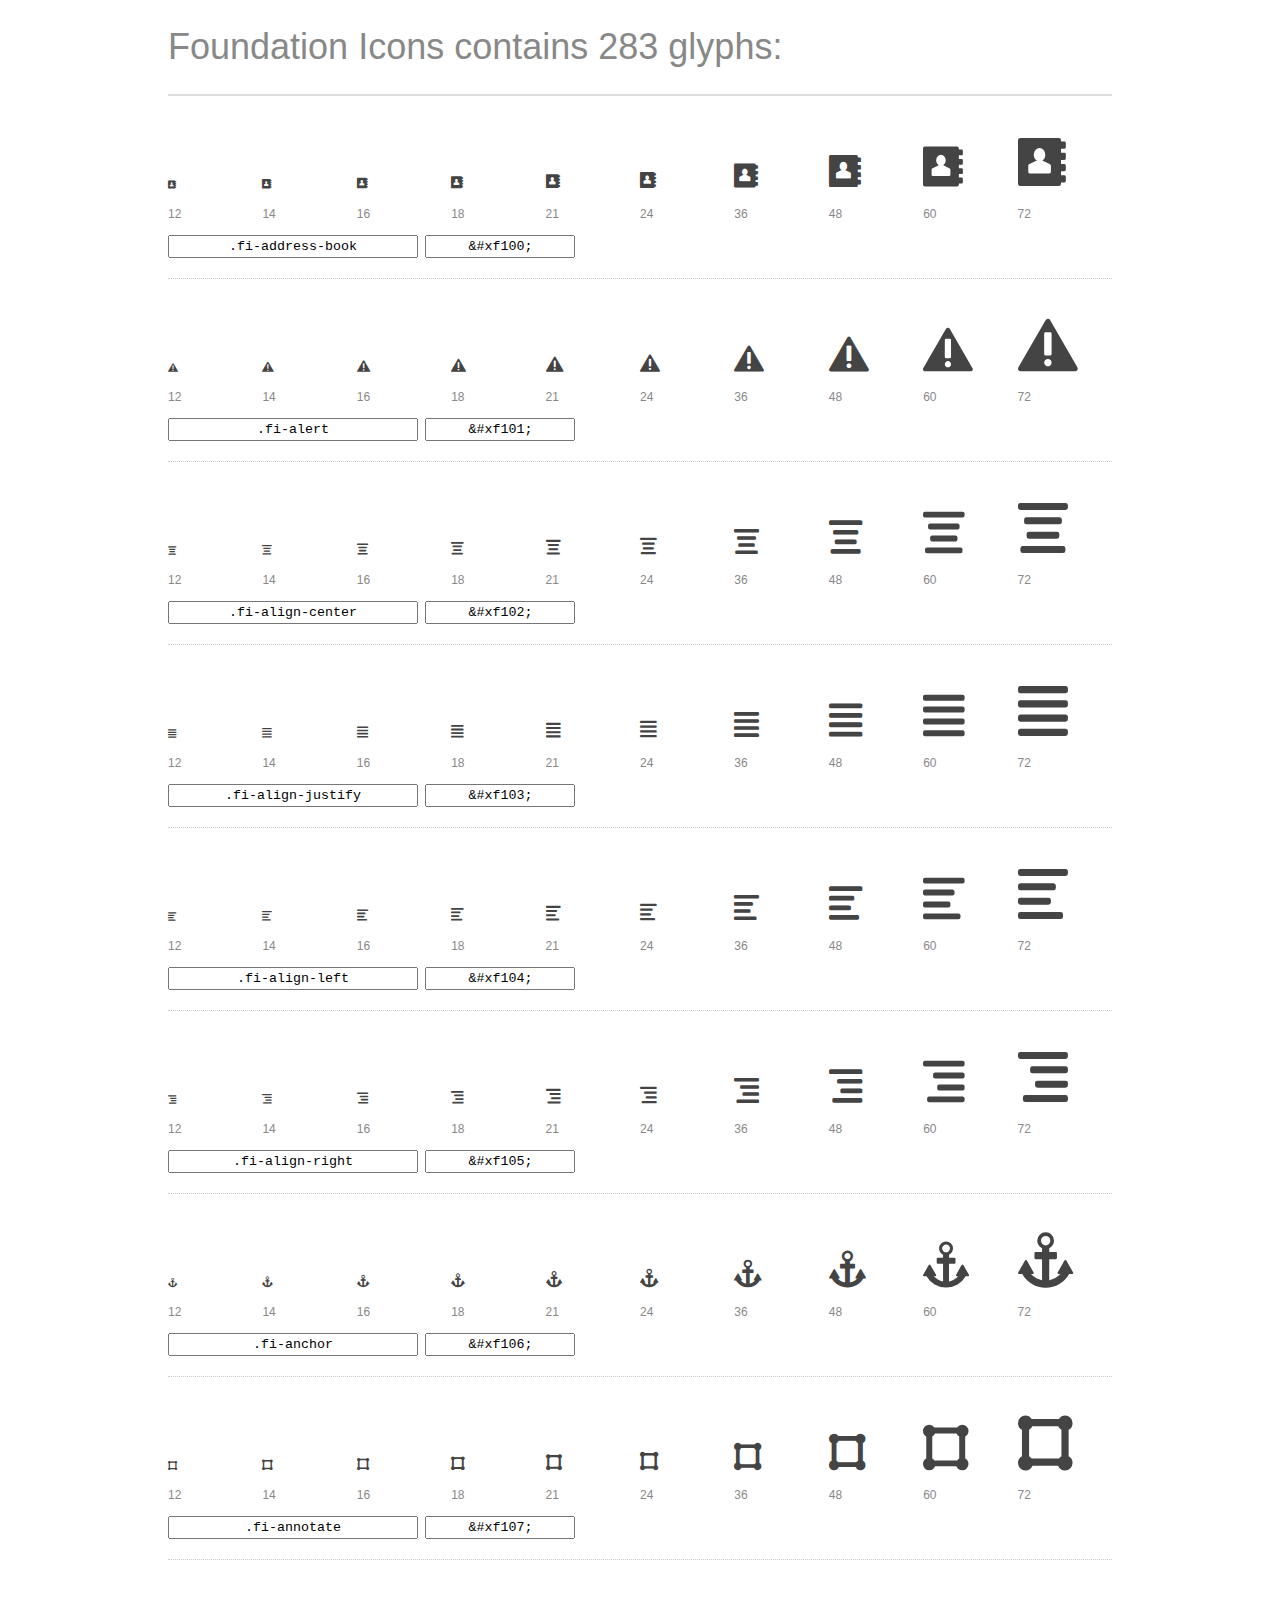
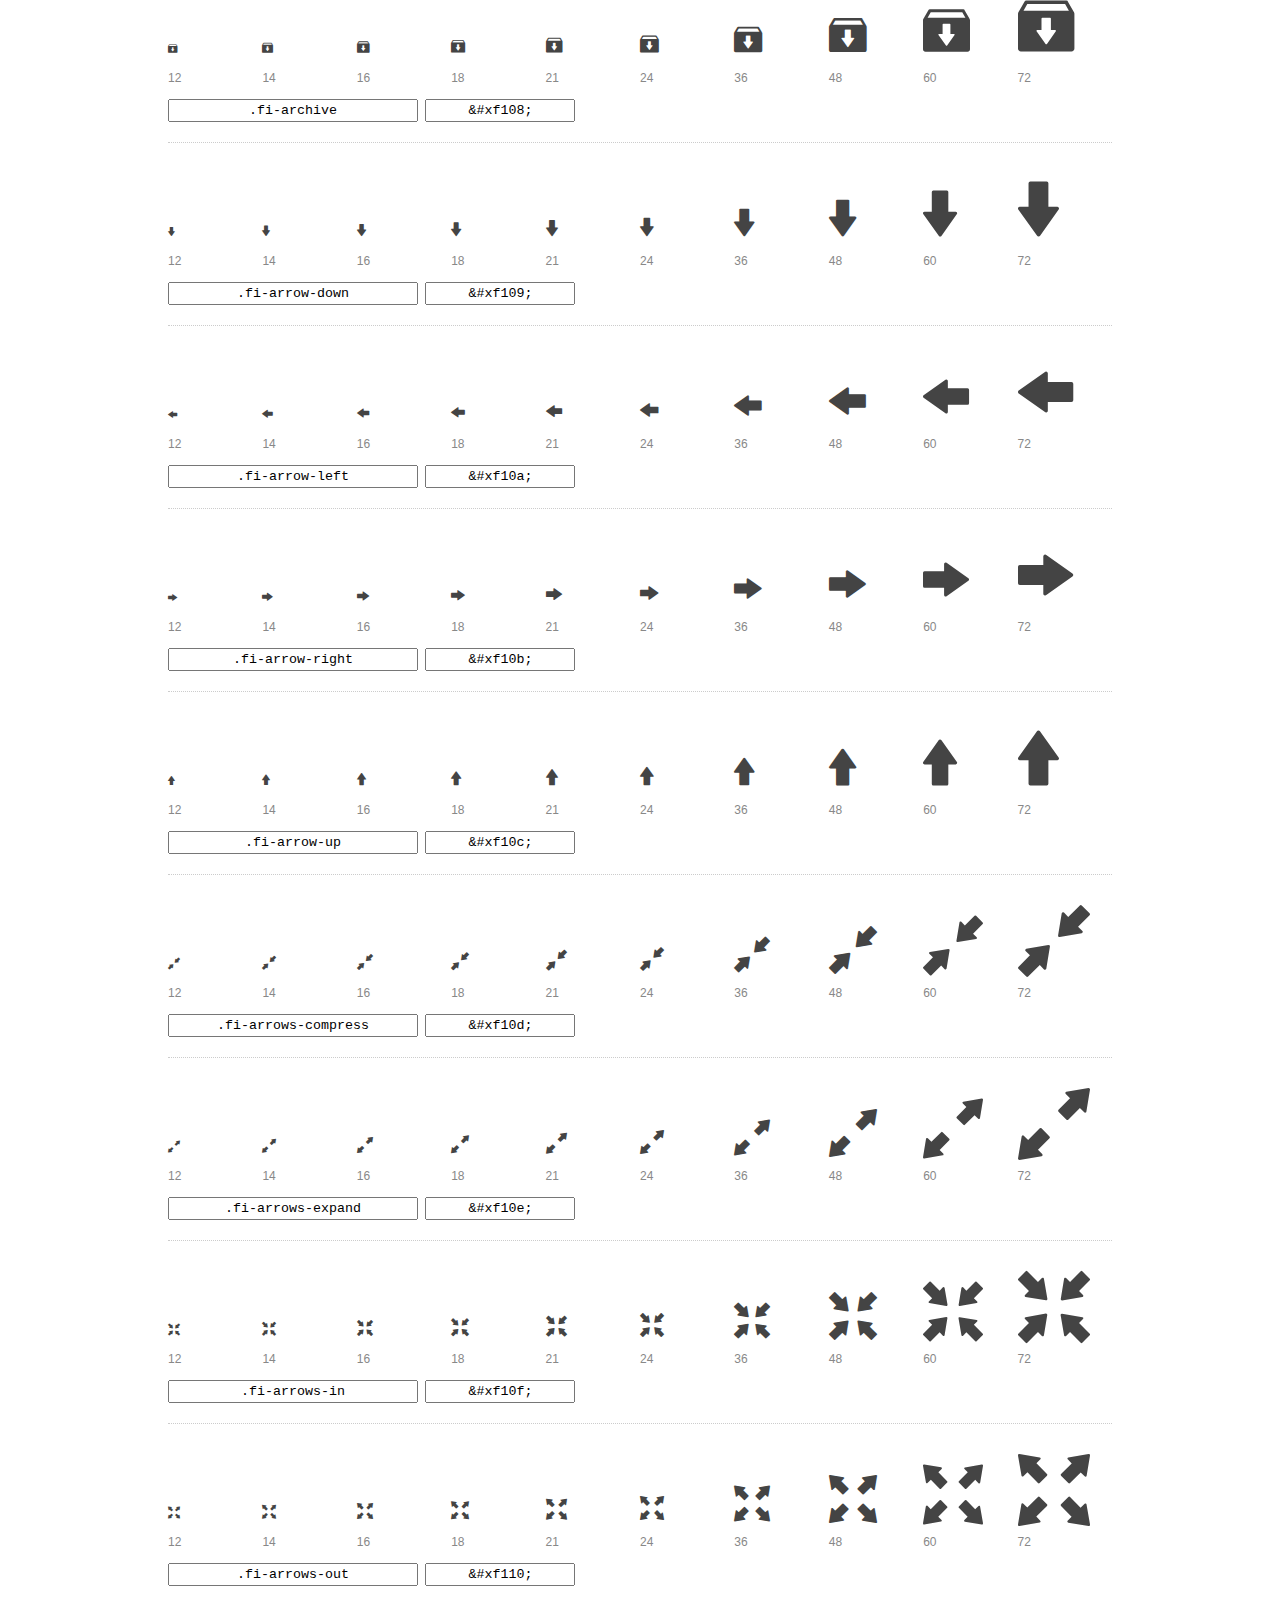
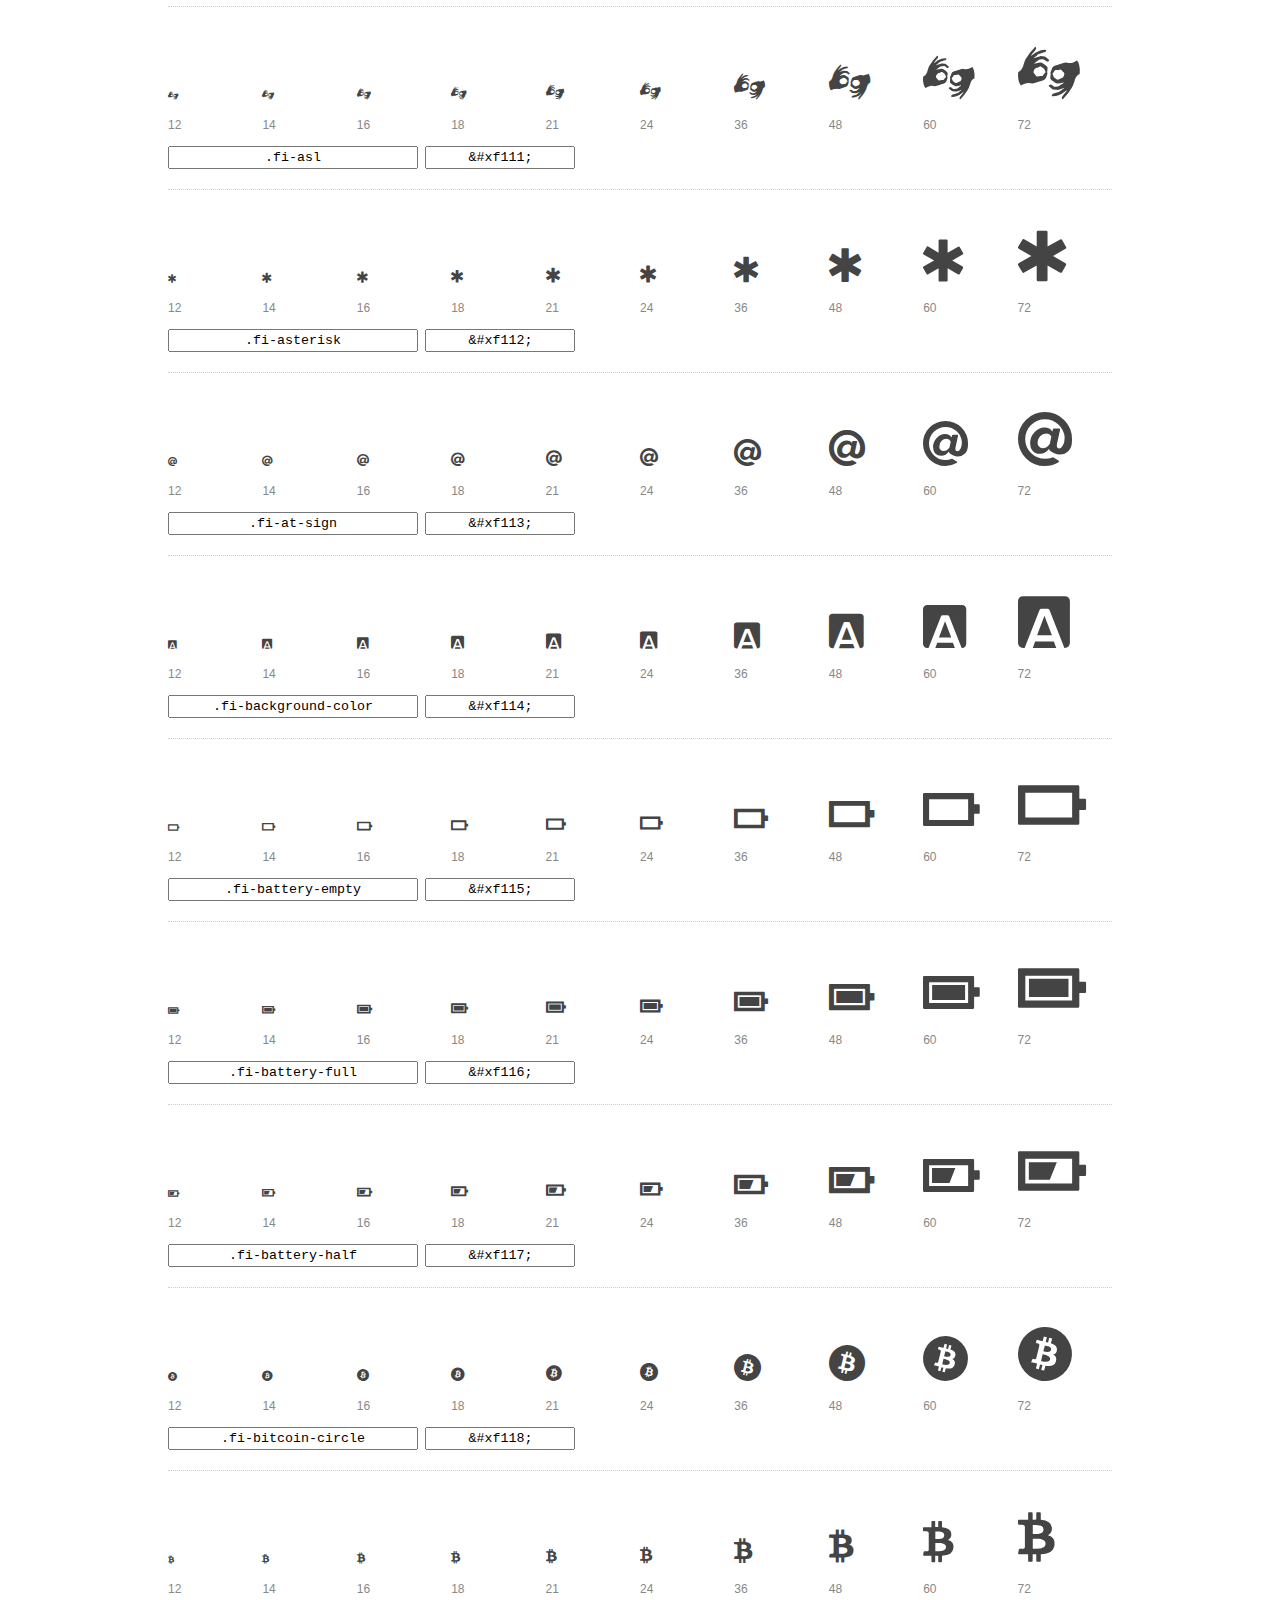
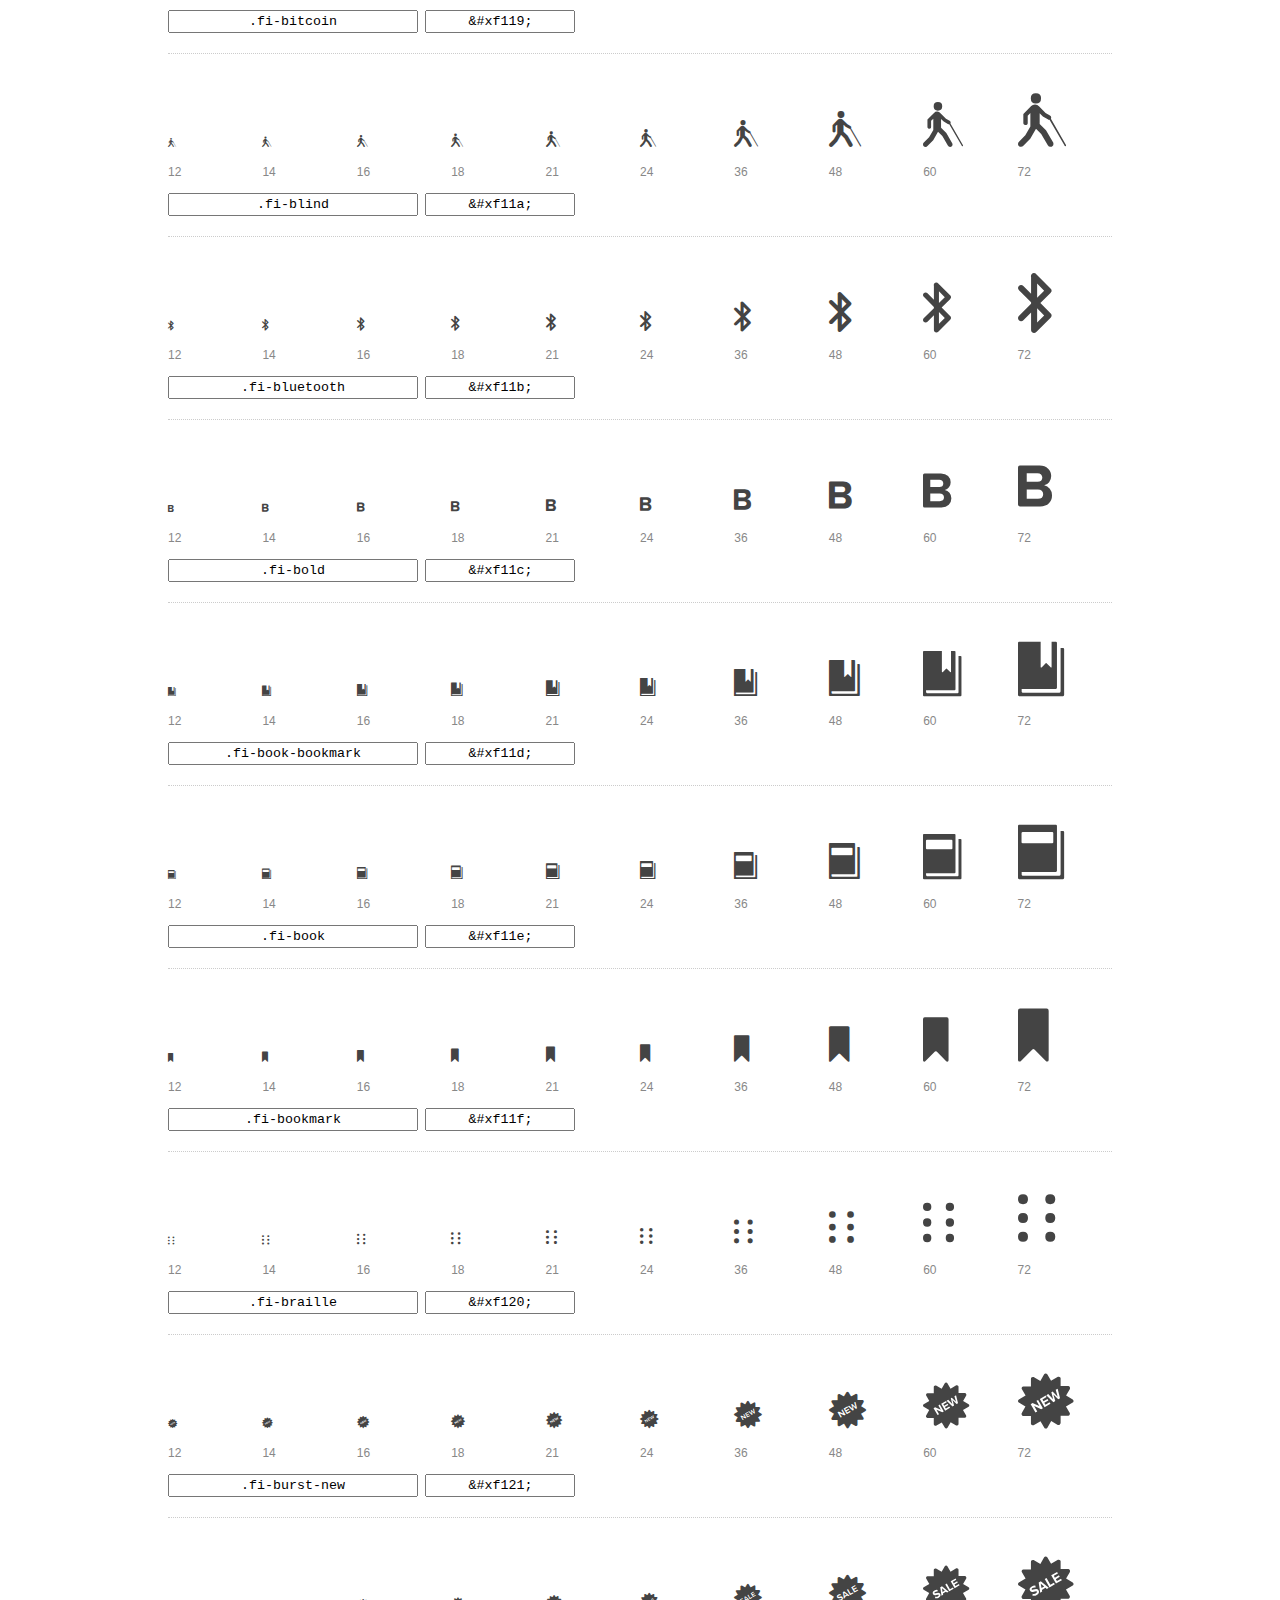
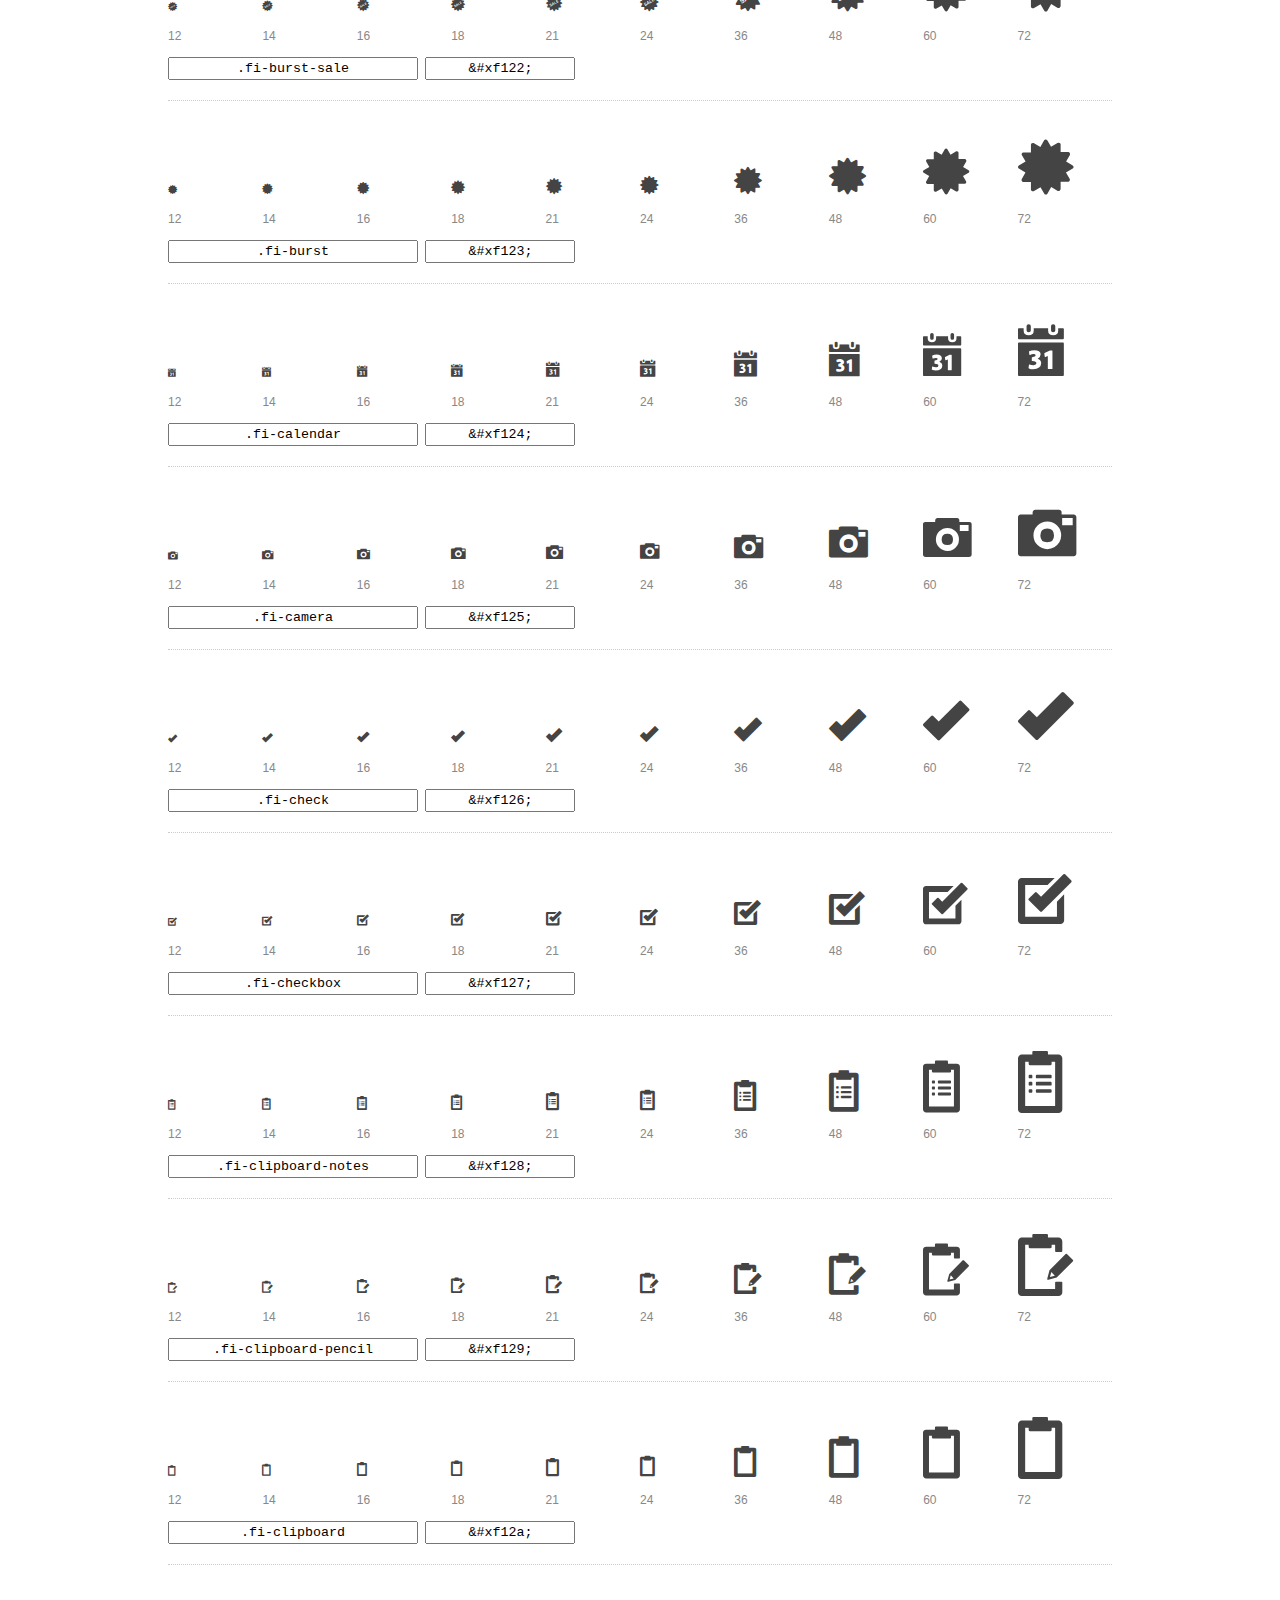
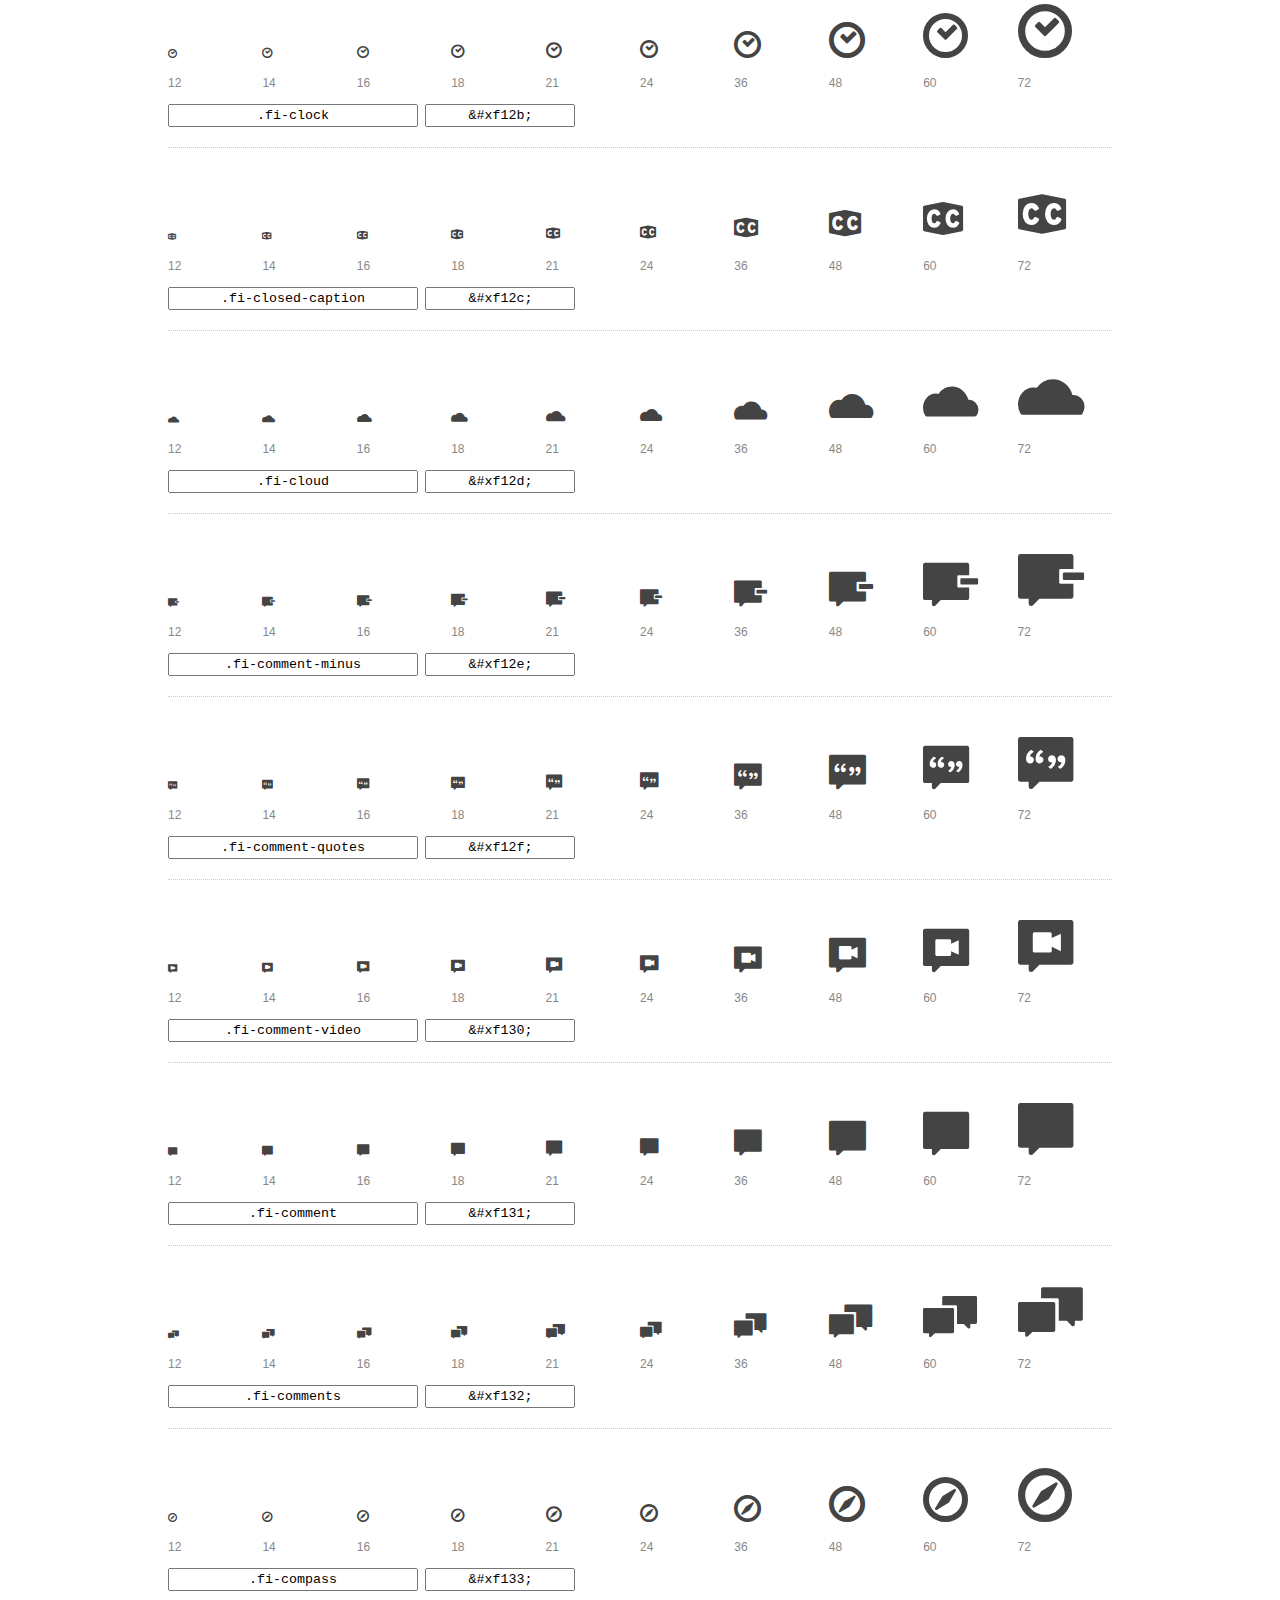
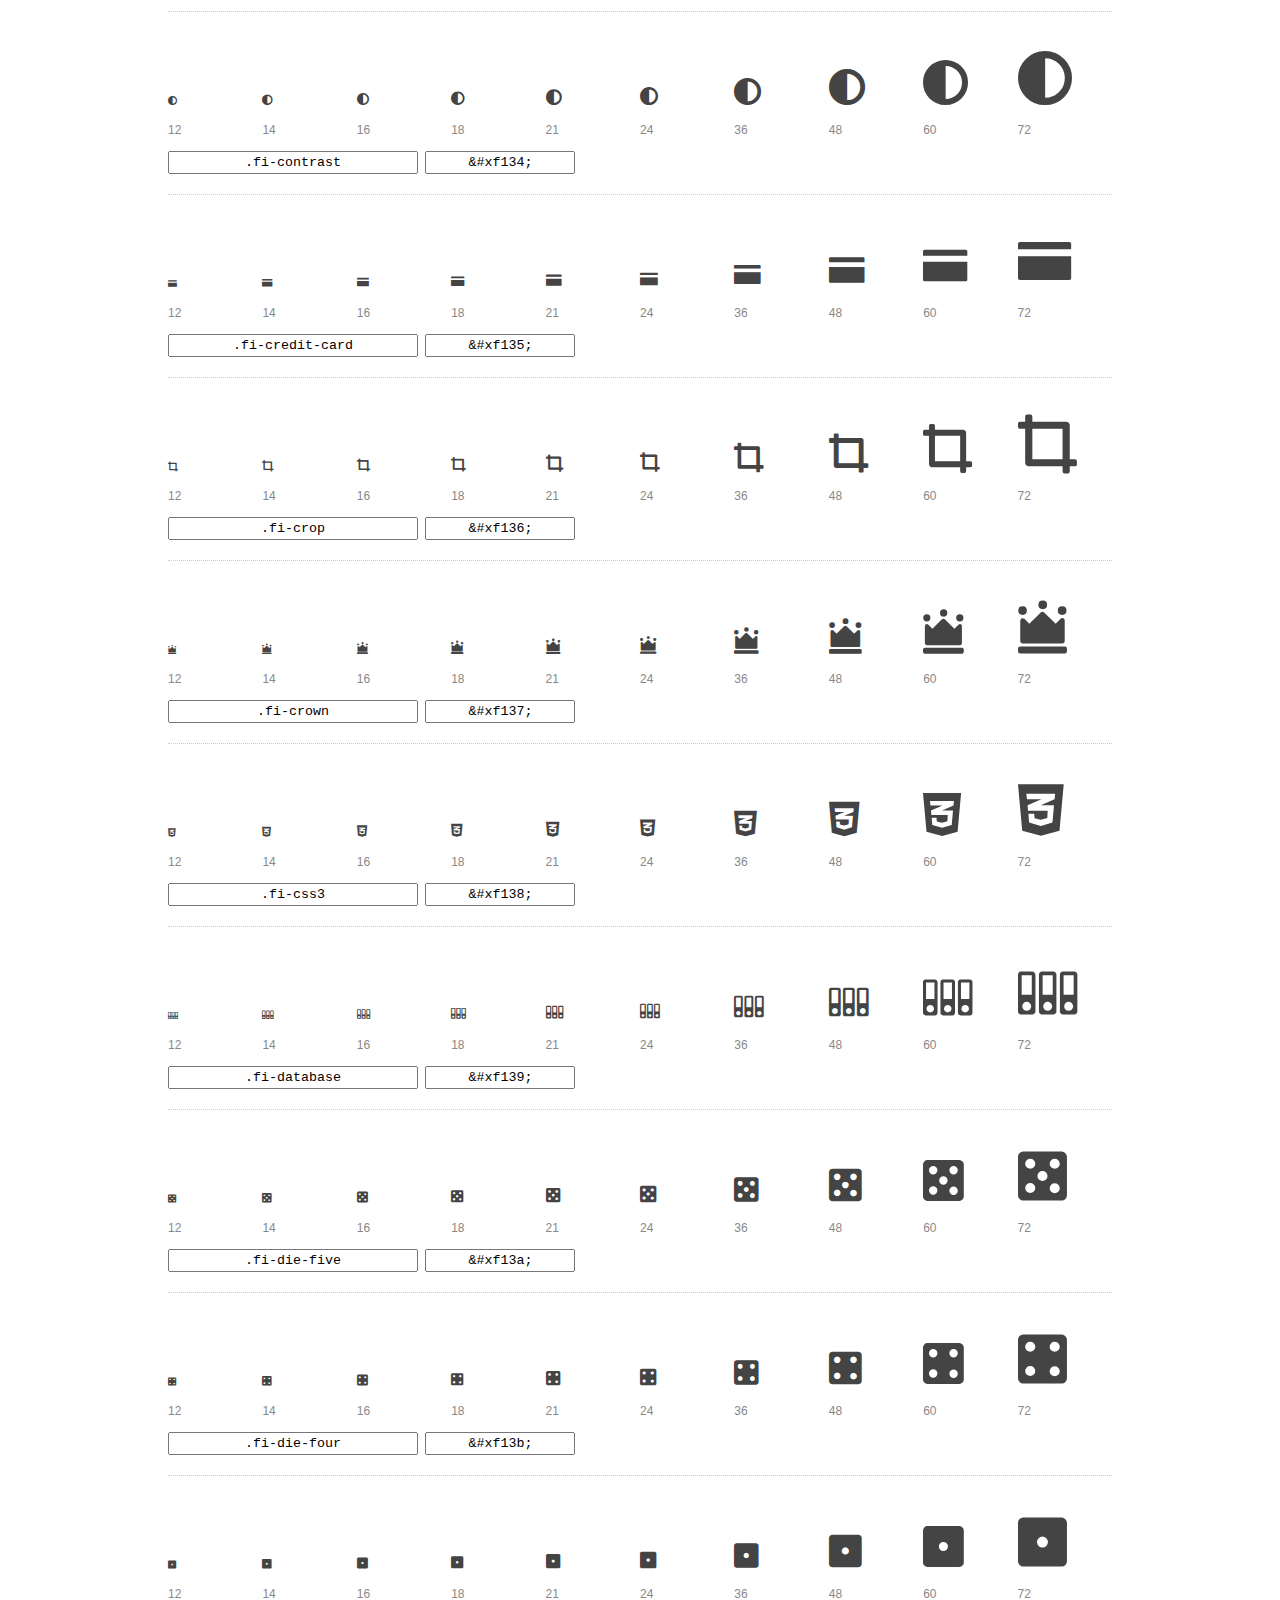
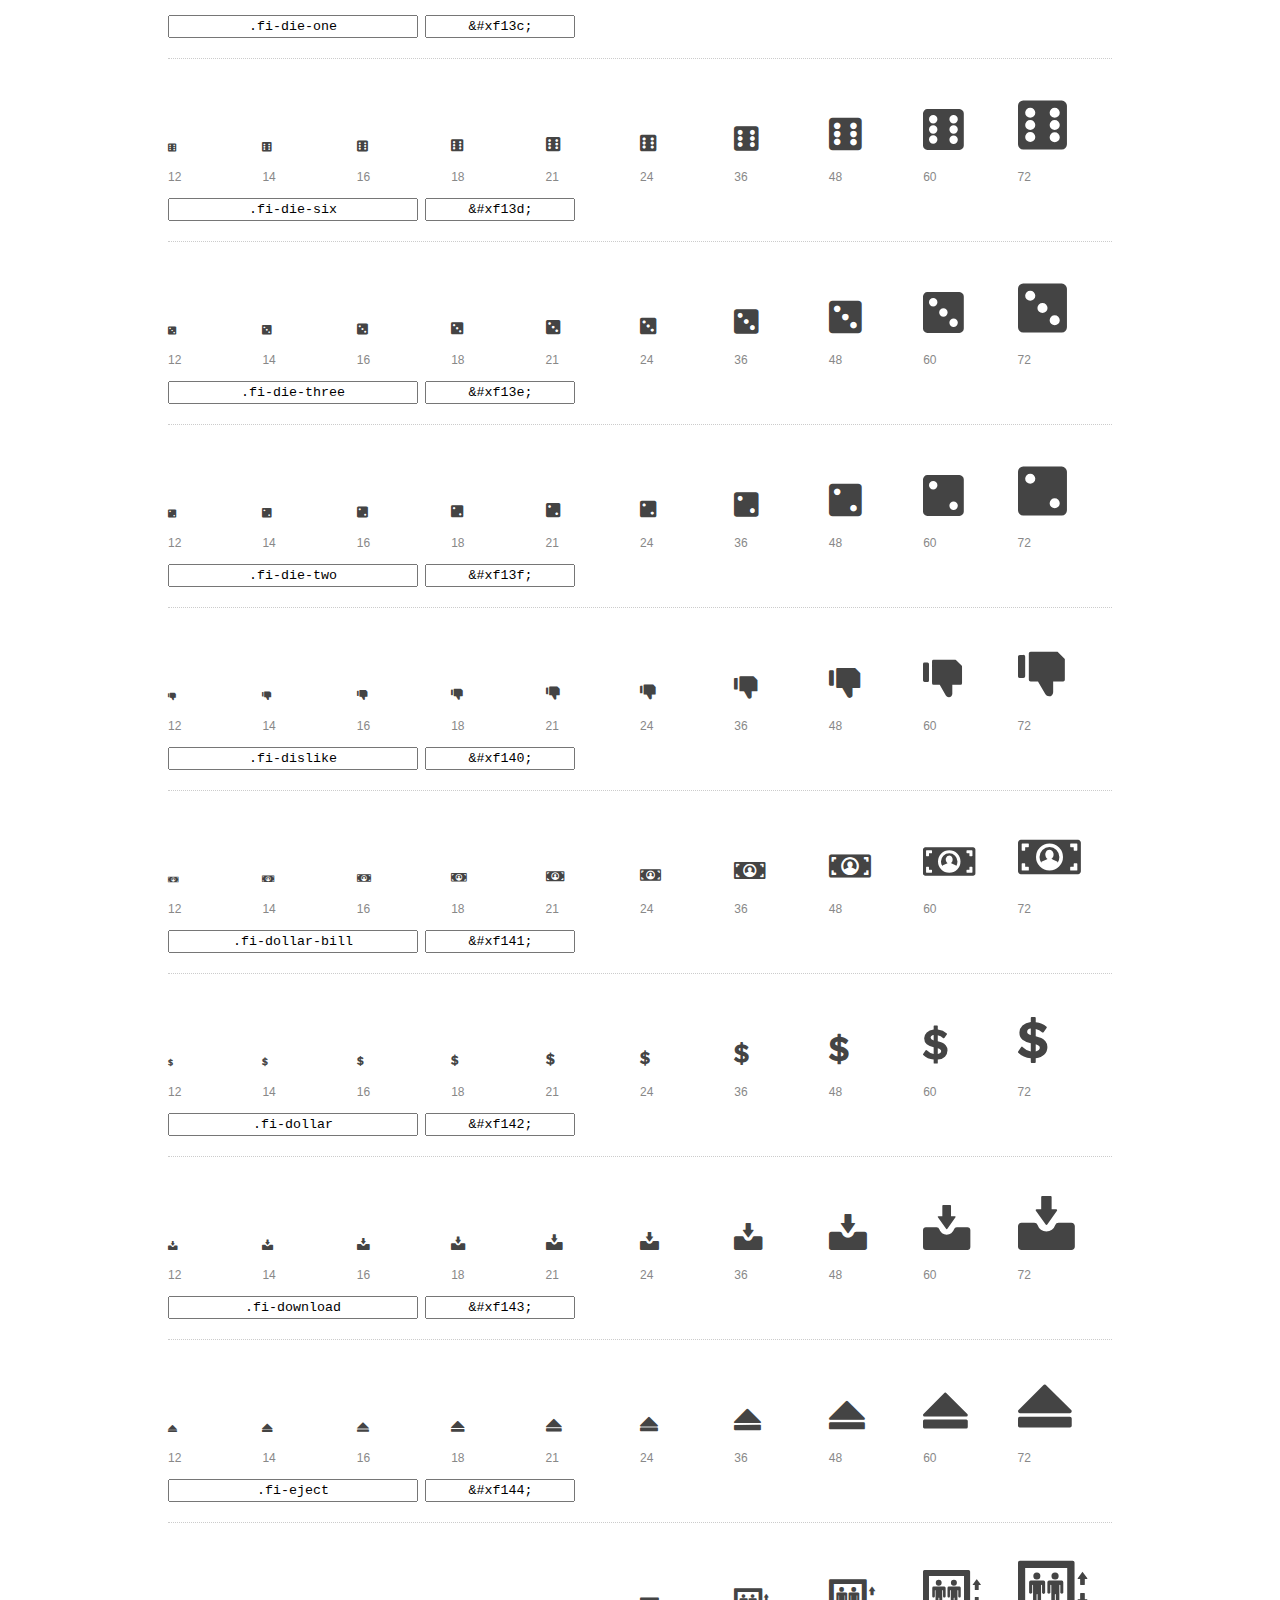
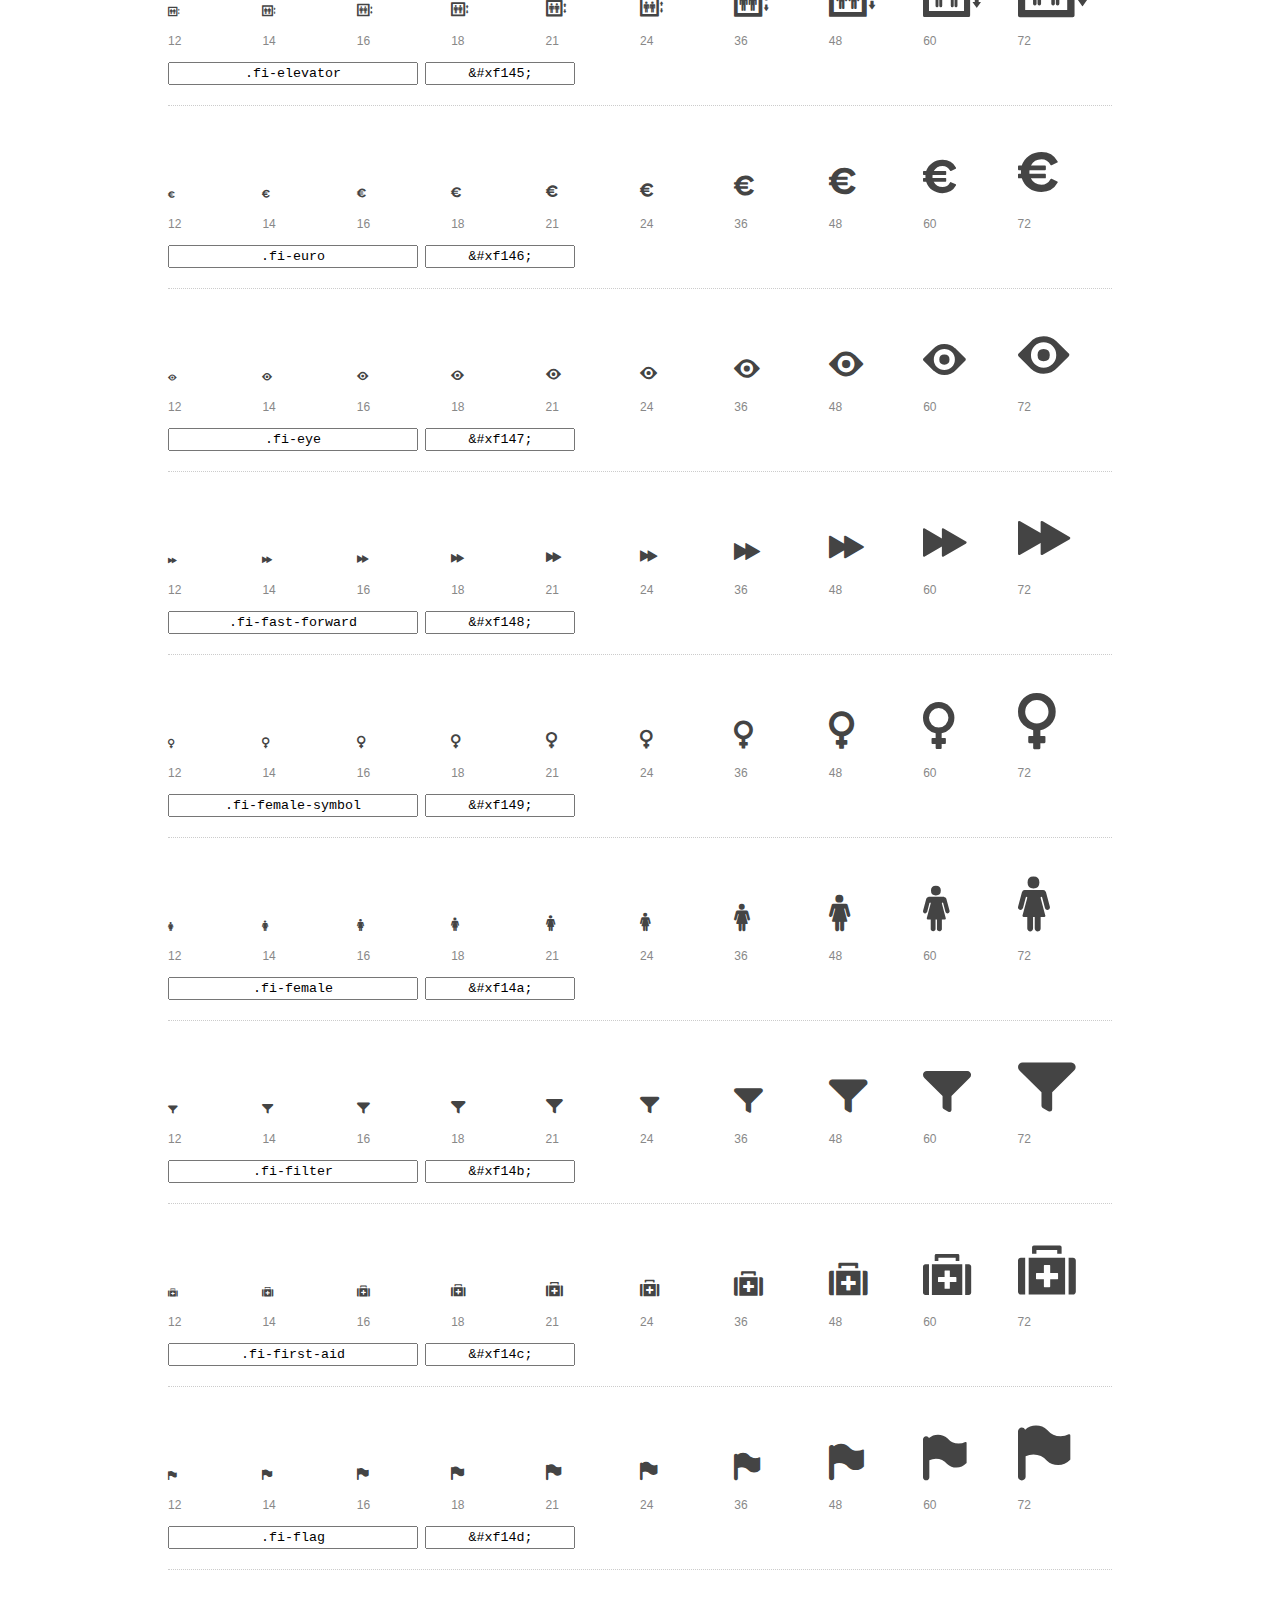
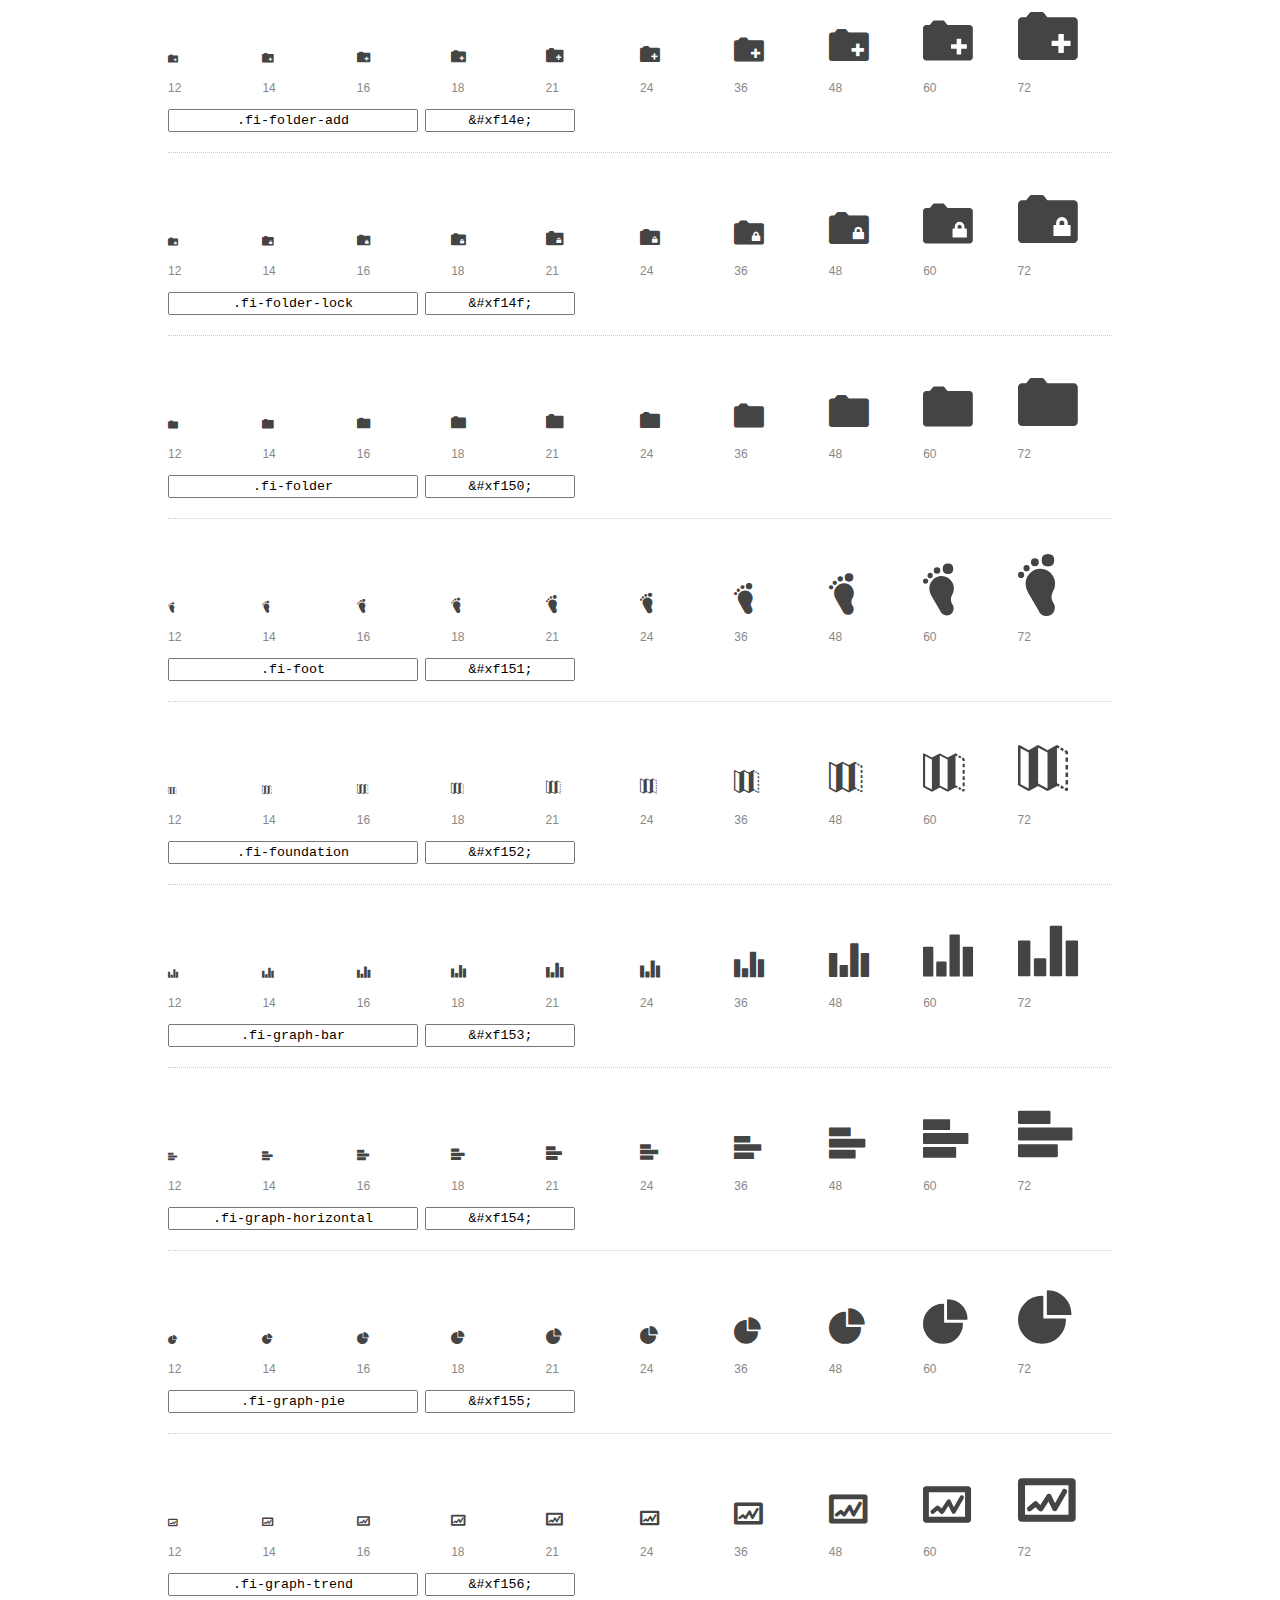
<file: app-gear/css/foundation-icons/preview.html>
<!DOCTYPE html>
<html>
  <head>
    <title>Foundation Icons glyphs preview</title>
    <link rel="stylesheet" href="foundation-icons.css" />

    <style>
      * {
        -moz-box-sizing: border-box;
        -webkit-box-sizing: border-box;
        box-sizing: border-box;
        margin: 0;
        padding: 0;
      }

      body {
        background: #fff;
        color: #444;
        font: 16px/1.5 "Helvetica Neue", Helvetica, Arial, sans-serif;
      }

      a, 
      a:visited {
        color: #888;
        text-decoration: underline;
      }
      a:hover, 
      a:focus { color: #000; }

      h1 {
        border-bottom: 2px solid #ddd;
        color: #888;
        font-size: 36px;
        font-weight: 300;
        margin-bottom: 20px;
        padding: 20px 0;
      }

      .container {
        margin: 0 auto;
        min-width: 880px;
        padding: 0 40px;
        width: 80%;
      }

      .glyph {
        border-bottom: 1px dotted #ccc;
        padding: 10px 0 20px;
        margin-bottom: 20px;
      }

      .preview-glyphs { vertical-align: bottom; } 

      .preview-scale { 
        color: #888;
        font-size: 12px; 
        margin-top: 5px;
      }

      .step {
        display: inline-block;
        line-height: 1;
        width: 10%;
      }

      
      .size-12 { font-size: 12px; }
      
      .size-14 { font-size: 14px; }
      
      .size-16 { font-size: 16px; }
      
      .size-18 { font-size: 18px; }
      
      .size-21 { font-size: 21px; }
      
      .size-24 { font-size: 24px; }
      
      .size-36 { font-size: 36px; }
      
      .size-48 { font-size: 48px; }
      
      .size-60 { font-size: 60px; }
      
      .size-72 { font-size: 72px; }
      

      .usage { margin-top: 10px; }

      .usage input {
        font-family: monospace;
        margin-right: 3px;
        padding: 2px 5px;
        text-align: center;
      }

      .usage .point { width: 150px; }

      .usage .class { width: 250px; }

      .footer {
        color: #888;
        font-size: 12px;
        padding: 20px 0;
      }
    </style>

    <!--[if lte IE 8]><script src="http://html5shiv.googlecode.com/svn/trunk/html5.js"></script><![endif]-->
  </head>

  <body>
    <div class="container">
      <h1>Foundation Icons contains 283 glyphs:</h1> 

      
      <div class="glyph">
        <div class="preview-glyphs">
          <i class="step fi-address-book size-12"></i><i class="step fi-address-book size-14"></i><i class="step fi-address-book size-16"></i><i class="step fi-address-book size-18"></i><i class="step fi-address-book size-21"></i><i class="step fi-address-book size-24"></i><i class="step fi-address-book size-36"></i><i class="step fi-address-book size-48"></i><i class="step fi-address-book size-60"></i><i class="step fi-address-book size-72"></i>
        </div>
        <div class="preview-scale">
          <span class="step">12</span><span class="step">14</span><span class="step">16</span><span class="step">18</span><span class="step">21</span><span class="step">24</span><span class="step">36</span><span class="step">48</span><span class="step">60</span><span class="step">72</span> 
        </div>
        <div class="usage">
          <input class="class" type="text" readonly="readonly" onClick="this.select();" value=".fi-address-book" />
          <input class="point" type="text" readonly="readonly" onClick="this.select();" value="&amp;#xf100;" />
        </div>
      </div>
      
      <div class="glyph">
        <div class="preview-glyphs">
          <i class="step fi-alert size-12"></i><i class="step fi-alert size-14"></i><i class="step fi-alert size-16"></i><i class="step fi-alert size-18"></i><i class="step fi-alert size-21"></i><i class="step fi-alert size-24"></i><i class="step fi-alert size-36"></i><i class="step fi-alert size-48"></i><i class="step fi-alert size-60"></i><i class="step fi-alert size-72"></i>
        </div>
        <div class="preview-scale">
          <span class="step">12</span><span class="step">14</span><span class="step">16</span><span class="step">18</span><span class="step">21</span><span class="step">24</span><span class="step">36</span><span class="step">48</span><span class="step">60</span><span class="step">72</span> 
        </div>
        <div class="usage">
          <input class="class" type="text" readonly="readonly" onClick="this.select();" value=".fi-alert" />
          <input class="point" type="text" readonly="readonly" onClick="this.select();" value="&amp;#xf101;" />
        </div>
      </div>
      
      <div class="glyph">
        <div class="preview-glyphs">
          <i class="step fi-align-center size-12"></i><i class="step fi-align-center size-14"></i><i class="step fi-align-center size-16"></i><i class="step fi-align-center size-18"></i><i class="step fi-align-center size-21"></i><i class="step fi-align-center size-24"></i><i class="step fi-align-center size-36"></i><i class="step fi-align-center size-48"></i><i class="step fi-align-center size-60"></i><i class="step fi-align-center size-72"></i>
        </div>
        <div class="preview-scale">
          <span class="step">12</span><span class="step">14</span><span class="step">16</span><span class="step">18</span><span class="step">21</span><span class="step">24</span><span class="step">36</span><span class="step">48</span><span class="step">60</span><span class="step">72</span> 
        </div>
        <div class="usage">
          <input class="class" type="text" readonly="readonly" onClick="this.select();" value=".fi-align-center" />
          <input class="point" type="text" readonly="readonly" onClick="this.select();" value="&amp;#xf102;" />
        </div>
      </div>
      
      <div class="glyph">
        <div class="preview-glyphs">
          <i class="step fi-align-justify size-12"></i><i class="step fi-align-justify size-14"></i><i class="step fi-align-justify size-16"></i><i class="step fi-align-justify size-18"></i><i class="step fi-align-justify size-21"></i><i class="step fi-align-justify size-24"></i><i class="step fi-align-justify size-36"></i><i class="step fi-align-justify size-48"></i><i class="step fi-align-justify size-60"></i><i class="step fi-align-justify size-72"></i>
        </div>
        <div class="preview-scale">
          <span class="step">12</span><span class="step">14</span><span class="step">16</span><span class="step">18</span><span class="step">21</span><span class="step">24</span><span class="step">36</span><span class="step">48</span><span class="step">60</span><span class="step">72</span> 
        </div>
        <div class="usage">
          <input class="class" type="text" readonly="readonly" onClick="this.select();" value=".fi-align-justify" />
          <input class="point" type="text" readonly="readonly" onClick="this.select();" value="&amp;#xf103;" />
        </div>
      </div>
      
      <div class="glyph">
        <div class="preview-glyphs">
          <i class="step fi-align-left size-12"></i><i class="step fi-align-left size-14"></i><i class="step fi-align-left size-16"></i><i class="step fi-align-left size-18"></i><i class="step fi-align-left size-21"></i><i class="step fi-align-left size-24"></i><i class="step fi-align-left size-36"></i><i class="step fi-align-left size-48"></i><i class="step fi-align-left size-60"></i><i class="step fi-align-left size-72"></i>
        </div>
        <div class="preview-scale">
          <span class="step">12</span><span class="step">14</span><span class="step">16</span><span class="step">18</span><span class="step">21</span><span class="step">24</span><span class="step">36</span><span class="step">48</span><span class="step">60</span><span class="step">72</span> 
        </div>
        <div class="usage">
          <input class="class" type="text" readonly="readonly" onClick="this.select();" value=".fi-align-left" />
          <input class="point" type="text" readonly="readonly" onClick="this.select();" value="&amp;#xf104;" />
        </div>
      </div>
      
      <div class="glyph">
        <div class="preview-glyphs">
          <i class="step fi-align-right size-12"></i><i class="step fi-align-right size-14"></i><i class="step fi-align-right size-16"></i><i class="step fi-align-right size-18"></i><i class="step fi-align-right size-21"></i><i class="step fi-align-right size-24"></i><i class="step fi-align-right size-36"></i><i class="step fi-align-right size-48"></i><i class="step fi-align-right size-60"></i><i class="step fi-align-right size-72"></i>
        </div>
        <div class="preview-scale">
          <span class="step">12</span><span class="step">14</span><span class="step">16</span><span class="step">18</span><span class="step">21</span><span class="step">24</span><span class="step">36</span><span class="step">48</span><span class="step">60</span><span class="step">72</span> 
        </div>
        <div class="usage">
          <input class="class" type="text" readonly="readonly" onClick="this.select();" value=".fi-align-right" />
          <input class="point" type="text" readonly="readonly" onClick="this.select();" value="&amp;#xf105;" />
        </div>
      </div>
      
      <div class="glyph">
        <div class="preview-glyphs">
          <i class="step fi-anchor size-12"></i><i class="step fi-anchor size-14"></i><i class="step fi-anchor size-16"></i><i class="step fi-anchor size-18"></i><i class="step fi-anchor size-21"></i><i class="step fi-anchor size-24"></i><i class="step fi-anchor size-36"></i><i class="step fi-anchor size-48"></i><i class="step fi-anchor size-60"></i><i class="step fi-anchor size-72"></i>
        </div>
        <div class="preview-scale">
          <span class="step">12</span><span class="step">14</span><span class="step">16</span><span class="step">18</span><span class="step">21</span><span class="step">24</span><span class="step">36</span><span class="step">48</span><span class="step">60</span><span class="step">72</span> 
        </div>
        <div class="usage">
          <input class="class" type="text" readonly="readonly" onClick="this.select();" value=".fi-anchor" />
          <input class="point" type="text" readonly="readonly" onClick="this.select();" value="&amp;#xf106;" />
        </div>
      </div>
      
      <div class="glyph">
        <div class="preview-glyphs">
          <i class="step fi-annotate size-12"></i><i class="step fi-annotate size-14"></i><i class="step fi-annotate size-16"></i><i class="step fi-annotate size-18"></i><i class="step fi-annotate size-21"></i><i class="step fi-annotate size-24"></i><i class="step fi-annotate size-36"></i><i class="step fi-annotate size-48"></i><i class="step fi-annotate size-60"></i><i class="step fi-annotate size-72"></i>
        </div>
        <div class="preview-scale">
          <span class="step">12</span><span class="step">14</span><span class="step">16</span><span class="step">18</span><span class="step">21</span><span class="step">24</span><span class="step">36</span><span class="step">48</span><span class="step">60</span><span class="step">72</span> 
        </div>
        <div class="usage">
          <input class="class" type="text" readonly="readonly" onClick="this.select();" value=".fi-annotate" />
          <input class="point" type="text" readonly="readonly" onClick="this.select();" value="&amp;#xf107;" />
        </div>
      </div>
      
      <div class="glyph">
        <div class="preview-glyphs">
          <i class="step fi-archive size-12"></i><i class="step fi-archive size-14"></i><i class="step fi-archive size-16"></i><i class="step fi-archive size-18"></i><i class="step fi-archive size-21"></i><i class="step fi-archive size-24"></i><i class="step fi-archive size-36"></i><i class="step fi-archive size-48"></i><i class="step fi-archive size-60"></i><i class="step fi-archive size-72"></i>
        </div>
        <div class="preview-scale">
          <span class="step">12</span><span class="step">14</span><span class="step">16</span><span class="step">18</span><span class="step">21</span><span class="step">24</span><span class="step">36</span><span class="step">48</span><span class="step">60</span><span class="step">72</span> 
        </div>
        <div class="usage">
          <input class="class" type="text" readonly="readonly" onClick="this.select();" value=".fi-archive" />
          <input class="point" type="text" readonly="readonly" onClick="this.select();" value="&amp;#xf108;" />
        </div>
      </div>
      
      <div class="glyph">
        <div class="preview-glyphs">
          <i class="step fi-arrow-down size-12"></i><i class="step fi-arrow-down size-14"></i><i class="step fi-arrow-down size-16"></i><i class="step fi-arrow-down size-18"></i><i class="step fi-arrow-down size-21"></i><i class="step fi-arrow-down size-24"></i><i class="step fi-arrow-down size-36"></i><i class="step fi-arrow-down size-48"></i><i class="step fi-arrow-down size-60"></i><i class="step fi-arrow-down size-72"></i>
        </div>
        <div class="preview-scale">
          <span class="step">12</span><span class="step">14</span><span class="step">16</span><span class="step">18</span><span class="step">21</span><span class="step">24</span><span class="step">36</span><span class="step">48</span><span class="step">60</span><span class="step">72</span> 
        </div>
        <div class="usage">
          <input class="class" type="text" readonly="readonly" onClick="this.select();" value=".fi-arrow-down" />
          <input class="point" type="text" readonly="readonly" onClick="this.select();" value="&amp;#xf109;" />
        </div>
      </div>
      
      <div class="glyph">
        <div class="preview-glyphs">
          <i class="step fi-arrow-left size-12"></i><i class="step fi-arrow-left size-14"></i><i class="step fi-arrow-left size-16"></i><i class="step fi-arrow-left size-18"></i><i class="step fi-arrow-left size-21"></i><i class="step fi-arrow-left size-24"></i><i class="step fi-arrow-left size-36"></i><i class="step fi-arrow-left size-48"></i><i class="step fi-arrow-left size-60"></i><i class="step fi-arrow-left size-72"></i>
        </div>
        <div class="preview-scale">
          <span class="step">12</span><span class="step">14</span><span class="step">16</span><span class="step">18</span><span class="step">21</span><span class="step">24</span><span class="step">36</span><span class="step">48</span><span class="step">60</span><span class="step">72</span> 
        </div>
        <div class="usage">
          <input class="class" type="text" readonly="readonly" onClick="this.select();" value=".fi-arrow-left" />
          <input class="point" type="text" readonly="readonly" onClick="this.select();" value="&amp;#xf10a;" />
        </div>
      </div>
      
      <div class="glyph">
        <div class="preview-glyphs">
          <i class="step fi-arrow-right size-12"></i><i class="step fi-arrow-right size-14"></i><i class="step fi-arrow-right size-16"></i><i class="step fi-arrow-right size-18"></i><i class="step fi-arrow-right size-21"></i><i class="step fi-arrow-right size-24"></i><i class="step fi-arrow-right size-36"></i><i class="step fi-arrow-right size-48"></i><i class="step fi-arrow-right size-60"></i><i class="step fi-arrow-right size-72"></i>
        </div>
        <div class="preview-scale">
          <span class="step">12</span><span class="step">14</span><span class="step">16</span><span class="step">18</span><span class="step">21</span><span class="step">24</span><span class="step">36</span><span class="step">48</span><span class="step">60</span><span class="step">72</span> 
        </div>
        <div class="usage">
          <input class="class" type="text" readonly="readonly" onClick="this.select();" value=".fi-arrow-right" />
          <input class="point" type="text" readonly="readonly" onClick="this.select();" value="&amp;#xf10b;" />
        </div>
      </div>
      
      <div class="glyph">
        <div class="preview-glyphs">
          <i class="step fi-arrow-up size-12"></i><i class="step fi-arrow-up size-14"></i><i class="step fi-arrow-up size-16"></i><i class="step fi-arrow-up size-18"></i><i class="step fi-arrow-up size-21"></i><i class="step fi-arrow-up size-24"></i><i class="step fi-arrow-up size-36"></i><i class="step fi-arrow-up size-48"></i><i class="step fi-arrow-up size-60"></i><i class="step fi-arrow-up size-72"></i>
        </div>
        <div class="preview-scale">
          <span class="step">12</span><span class="step">14</span><span class="step">16</span><span class="step">18</span><span class="step">21</span><span class="step">24</span><span class="step">36</span><span class="step">48</span><span class="step">60</span><span class="step">72</span> 
        </div>
        <div class="usage">
          <input class="class" type="text" readonly="readonly" onClick="this.select();" value=".fi-arrow-up" />
          <input class="point" type="text" readonly="readonly" onClick="this.select();" value="&amp;#xf10c;" />
        </div>
      </div>
      
      <div class="glyph">
        <div class="preview-glyphs">
          <i class="step fi-arrows-compress size-12"></i><i class="step fi-arrows-compress size-14"></i><i class="step fi-arrows-compress size-16"></i><i class="step fi-arrows-compress size-18"></i><i class="step fi-arrows-compress size-21"></i><i class="step fi-arrows-compress size-24"></i><i class="step fi-arrows-compress size-36"></i><i class="step fi-arrows-compress size-48"></i><i class="step fi-arrows-compress size-60"></i><i class="step fi-arrows-compress size-72"></i>
        </div>
        <div class="preview-scale">
          <span class="step">12</span><span class="step">14</span><span class="step">16</span><span class="step">18</span><span class="step">21</span><span class="step">24</span><span class="step">36</span><span class="step">48</span><span class="step">60</span><span class="step">72</span> 
        </div>
        <div class="usage">
          <input class="class" type="text" readonly="readonly" onClick="this.select();" value=".fi-arrows-compress" />
          <input class="point" type="text" readonly="readonly" onClick="this.select();" value="&amp;#xf10d;" />
        </div>
      </div>
      
      <div class="glyph">
        <div class="preview-glyphs">
          <i class="step fi-arrows-expand size-12"></i><i class="step fi-arrows-expand size-14"></i><i class="step fi-arrows-expand size-16"></i><i class="step fi-arrows-expand size-18"></i><i class="step fi-arrows-expand size-21"></i><i class="step fi-arrows-expand size-24"></i><i class="step fi-arrows-expand size-36"></i><i class="step fi-arrows-expand size-48"></i><i class="step fi-arrows-expand size-60"></i><i class="step fi-arrows-expand size-72"></i>
        </div>
        <div class="preview-scale">
          <span class="step">12</span><span class="step">14</span><span class="step">16</span><span class="step">18</span><span class="step">21</span><span class="step">24</span><span class="step">36</span><span class="step">48</span><span class="step">60</span><span class="step">72</span> 
        </div>
        <div class="usage">
          <input class="class" type="text" readonly="readonly" onClick="this.select();" value=".fi-arrows-expand" />
          <input class="point" type="text" readonly="readonly" onClick="this.select();" value="&amp;#xf10e;" />
        </div>
      </div>
      
      <div class="glyph">
        <div class="preview-glyphs">
          <i class="step fi-arrows-in size-12"></i><i class="step fi-arrows-in size-14"></i><i class="step fi-arrows-in size-16"></i><i class="step fi-arrows-in size-18"></i><i class="step fi-arrows-in size-21"></i><i class="step fi-arrows-in size-24"></i><i class="step fi-arrows-in size-36"></i><i class="step fi-arrows-in size-48"></i><i class="step fi-arrows-in size-60"></i><i class="step fi-arrows-in size-72"></i>
        </div>
        <div class="preview-scale">
          <span class="step">12</span><span class="step">14</span><span class="step">16</span><span class="step">18</span><span class="step">21</span><span class="step">24</span><span class="step">36</span><span class="step">48</span><span class="step">60</span><span class="step">72</span> 
        </div>
        <div class="usage">
          <input class="class" type="text" readonly="readonly" onClick="this.select();" value=".fi-arrows-in" />
          <input class="point" type="text" readonly="readonly" onClick="this.select();" value="&amp;#xf10f;" />
        </div>
      </div>
      
      <div class="glyph">
        <div class="preview-glyphs">
          <i class="step fi-arrows-out size-12"></i><i class="step fi-arrows-out size-14"></i><i class="step fi-arrows-out size-16"></i><i class="step fi-arrows-out size-18"></i><i class="step fi-arrows-out size-21"></i><i class="step fi-arrows-out size-24"></i><i class="step fi-arrows-out size-36"></i><i class="step fi-arrows-out size-48"></i><i class="step fi-arrows-out size-60"></i><i class="step fi-arrows-out size-72"></i>
        </div>
        <div class="preview-scale">
          <span class="step">12</span><span class="step">14</span><span class="step">16</span><span class="step">18</span><span class="step">21</span><span class="step">24</span><span class="step">36</span><span class="step">48</span><span class="step">60</span><span class="step">72</span> 
        </div>
        <div class="usage">
          <input class="class" type="text" readonly="readonly" onClick="this.select();" value=".fi-arrows-out" />
          <input class="point" type="text" readonly="readonly" onClick="this.select();" value="&amp;#xf110;" />
        </div>
      </div>
      
      <div class="glyph">
        <div class="preview-glyphs">
          <i class="step fi-asl size-12"></i><i class="step fi-asl size-14"></i><i class="step fi-asl size-16"></i><i class="step fi-asl size-18"></i><i class="step fi-asl size-21"></i><i class="step fi-asl size-24"></i><i class="step fi-asl size-36"></i><i class="step fi-asl size-48"></i><i class="step fi-asl size-60"></i><i class="step fi-asl size-72"></i>
        </div>
        <div class="preview-scale">
          <span class="step">12</span><span class="step">14</span><span class="step">16</span><span class="step">18</span><span class="step">21</span><span class="step">24</span><span class="step">36</span><span class="step">48</span><span class="step">60</span><span class="step">72</span> 
        </div>
        <div class="usage">
          <input class="class" type="text" readonly="readonly" onClick="this.select();" value=".fi-asl" />
          <input class="point" type="text" readonly="readonly" onClick="this.select();" value="&amp;#xf111;" />
        </div>
      </div>
      
      <div class="glyph">
        <div class="preview-glyphs">
          <i class="step fi-asterisk size-12"></i><i class="step fi-asterisk size-14"></i><i class="step fi-asterisk size-16"></i><i class="step fi-asterisk size-18"></i><i class="step fi-asterisk size-21"></i><i class="step fi-asterisk size-24"></i><i class="step fi-asterisk size-36"></i><i class="step fi-asterisk size-48"></i><i class="step fi-asterisk size-60"></i><i class="step fi-asterisk size-72"></i>
        </div>
        <div class="preview-scale">
          <span class="step">12</span><span class="step">14</span><span class="step">16</span><span class="step">18</span><span class="step">21</span><span class="step">24</span><span class="step">36</span><span class="step">48</span><span class="step">60</span><span class="step">72</span> 
        </div>
        <div class="usage">
          <input class="class" type="text" readonly="readonly" onClick="this.select();" value=".fi-asterisk" />
          <input class="point" type="text" readonly="readonly" onClick="this.select();" value="&amp;#xf112;" />
        </div>
      </div>
      
      <div class="glyph">
        <div class="preview-glyphs">
          <i class="step fi-at-sign size-12"></i><i class="step fi-at-sign size-14"></i><i class="step fi-at-sign size-16"></i><i class="step fi-at-sign size-18"></i><i class="step fi-at-sign size-21"></i><i class="step fi-at-sign size-24"></i><i class="step fi-at-sign size-36"></i><i class="step fi-at-sign size-48"></i><i class="step fi-at-sign size-60"></i><i class="step fi-at-sign size-72"></i>
        </div>
        <div class="preview-scale">
          <span class="step">12</span><span class="step">14</span><span class="step">16</span><span class="step">18</span><span class="step">21</span><span class="step">24</span><span class="step">36</span><span class="step">48</span><span class="step">60</span><span class="step">72</span> 
        </div>
        <div class="usage">
          <input class="class" type="text" readonly="readonly" onClick="this.select();" value=".fi-at-sign" />
          <input class="point" type="text" readonly="readonly" onClick="this.select();" value="&amp;#xf113;" />
        </div>
      </div>
      
      <div class="glyph">
        <div class="preview-glyphs">
          <i class="step fi-background-color size-12"></i><i class="step fi-background-color size-14"></i><i class="step fi-background-color size-16"></i><i class="step fi-background-color size-18"></i><i class="step fi-background-color size-21"></i><i class="step fi-background-color size-24"></i><i class="step fi-background-color size-36"></i><i class="step fi-background-color size-48"></i><i class="step fi-background-color size-60"></i><i class="step fi-background-color size-72"></i>
        </div>
        <div class="preview-scale">
          <span class="step">12</span><span class="step">14</span><span class="step">16</span><span class="step">18</span><span class="step">21</span><span class="step">24</span><span class="step">36</span><span class="step">48</span><span class="step">60</span><span class="step">72</span> 
        </div>
        <div class="usage">
          <input class="class" type="text" readonly="readonly" onClick="this.select();" value=".fi-background-color" />
          <input class="point" type="text" readonly="readonly" onClick="this.select();" value="&amp;#xf114;" />
        </div>
      </div>
      
      <div class="glyph">
        <div class="preview-glyphs">
          <i class="step fi-battery-empty size-12"></i><i class="step fi-battery-empty size-14"></i><i class="step fi-battery-empty size-16"></i><i class="step fi-battery-empty size-18"></i><i class="step fi-battery-empty size-21"></i><i class="step fi-battery-empty size-24"></i><i class="step fi-battery-empty size-36"></i><i class="step fi-battery-empty size-48"></i><i class="step fi-battery-empty size-60"></i><i class="step fi-battery-empty size-72"></i>
        </div>
        <div class="preview-scale">
          <span class="step">12</span><span class="step">14</span><span class="step">16</span><span class="step">18</span><span class="step">21</span><span class="step">24</span><span class="step">36</span><span class="step">48</span><span class="step">60</span><span class="step">72</span> 
        </div>
        <div class="usage">
          <input class="class" type="text" readonly="readonly" onClick="this.select();" value=".fi-battery-empty" />
          <input class="point" type="text" readonly="readonly" onClick="this.select();" value="&amp;#xf115;" />
        </div>
      </div>
      
      <div class="glyph">
        <div class="preview-glyphs">
          <i class="step fi-battery-full size-12"></i><i class="step fi-battery-full size-14"></i><i class="step fi-battery-full size-16"></i><i class="step fi-battery-full size-18"></i><i class="step fi-battery-full size-21"></i><i class="step fi-battery-full size-24"></i><i class="step fi-battery-full size-36"></i><i class="step fi-battery-full size-48"></i><i class="step fi-battery-full size-60"></i><i class="step fi-battery-full size-72"></i>
        </div>
        <div class="preview-scale">
          <span class="step">12</span><span class="step">14</span><span class="step">16</span><span class="step">18</span><span class="step">21</span><span class="step">24</span><span class="step">36</span><span class="step">48</span><span class="step">60</span><span class="step">72</span> 
        </div>
        <div class="usage">
          <input class="class" type="text" readonly="readonly" onClick="this.select();" value=".fi-battery-full" />
          <input class="point" type="text" readonly="readonly" onClick="this.select();" value="&amp;#xf116;" />
        </div>
      </div>
      
      <div class="glyph">
        <div class="preview-glyphs">
          <i class="step fi-battery-half size-12"></i><i class="step fi-battery-half size-14"></i><i class="step fi-battery-half size-16"></i><i class="step fi-battery-half size-18"></i><i class="step fi-battery-half size-21"></i><i class="step fi-battery-half size-24"></i><i class="step fi-battery-half size-36"></i><i class="step fi-battery-half size-48"></i><i class="step fi-battery-half size-60"></i><i class="step fi-battery-half size-72"></i>
        </div>
        <div class="preview-scale">
          <span class="step">12</span><span class="step">14</span><span class="step">16</span><span class="step">18</span><span class="step">21</span><span class="step">24</span><span class="step">36</span><span class="step">48</span><span class="step">60</span><span class="step">72</span> 
        </div>
        <div class="usage">
          <input class="class" type="text" readonly="readonly" onClick="this.select();" value=".fi-battery-half" />
          <input class="point" type="text" readonly="readonly" onClick="this.select();" value="&amp;#xf117;" />
        </div>
      </div>
      
      <div class="glyph">
        <div class="preview-glyphs">
          <i class="step fi-bitcoin-circle size-12"></i><i class="step fi-bitcoin-circle size-14"></i><i class="step fi-bitcoin-circle size-16"></i><i class="step fi-bitcoin-circle size-18"></i><i class="step fi-bitcoin-circle size-21"></i><i class="step fi-bitcoin-circle size-24"></i><i class="step fi-bitcoin-circle size-36"></i><i class="step fi-bitcoin-circle size-48"></i><i class="step fi-bitcoin-circle size-60"></i><i class="step fi-bitcoin-circle size-72"></i>
        </div>
        <div class="preview-scale">
          <span class="step">12</span><span class="step">14</span><span class="step">16</span><span class="step">18</span><span class="step">21</span><span class="step">24</span><span class="step">36</span><span class="step">48</span><span class="step">60</span><span class="step">72</span> 
        </div>
        <div class="usage">
          <input class="class" type="text" readonly="readonly" onClick="this.select();" value=".fi-bitcoin-circle" />
          <input class="point" type="text" readonly="readonly" onClick="this.select();" value="&amp;#xf118;" />
        </div>
      </div>
      
      <div class="glyph">
        <div class="preview-glyphs">
          <i class="step fi-bitcoin size-12"></i><i class="step fi-bitcoin size-14"></i><i class="step fi-bitcoin size-16"></i><i class="step fi-bitcoin size-18"></i><i class="step fi-bitcoin size-21"></i><i class="step fi-bitcoin size-24"></i><i class="step fi-bitcoin size-36"></i><i class="step fi-bitcoin size-48"></i><i class="step fi-bitcoin size-60"></i><i class="step fi-bitcoin size-72"></i>
        </div>
        <div class="preview-scale">
          <span class="step">12</span><span class="step">14</span><span class="step">16</span><span class="step">18</span><span class="step">21</span><span class="step">24</span><span class="step">36</span><span class="step">48</span><span class="step">60</span><span class="step">72</span> 
        </div>
        <div class="usage">
          <input class="class" type="text" readonly="readonly" onClick="this.select();" value=".fi-bitcoin" />
          <input class="point" type="text" readonly="readonly" onClick="this.select();" value="&amp;#xf119;" />
        </div>
      </div>
      
      <div class="glyph">
        <div class="preview-glyphs">
          <i class="step fi-blind size-12"></i><i class="step fi-blind size-14"></i><i class="step fi-blind size-16"></i><i class="step fi-blind size-18"></i><i class="step fi-blind size-21"></i><i class="step fi-blind size-24"></i><i class="step fi-blind size-36"></i><i class="step fi-blind size-48"></i><i class="step fi-blind size-60"></i><i class="step fi-blind size-72"></i>
        </div>
        <div class="preview-scale">
          <span class="step">12</span><span class="step">14</span><span class="step">16</span><span class="step">18</span><span class="step">21</span><span class="step">24</span><span class="step">36</span><span class="step">48</span><span class="step">60</span><span class="step">72</span> 
        </div>
        <div class="usage">
          <input class="class" type="text" readonly="readonly" onClick="this.select();" value=".fi-blind" />
          <input class="point" type="text" readonly="readonly" onClick="this.select();" value="&amp;#xf11a;" />
        </div>
      </div>
      
      <div class="glyph">
        <div class="preview-glyphs">
          <i class="step fi-bluetooth size-12"></i><i class="step fi-bluetooth size-14"></i><i class="step fi-bluetooth size-16"></i><i class="step fi-bluetooth size-18"></i><i class="step fi-bluetooth size-21"></i><i class="step fi-bluetooth size-24"></i><i class="step fi-bluetooth size-36"></i><i class="step fi-bluetooth size-48"></i><i class="step fi-bluetooth size-60"></i><i class="step fi-bluetooth size-72"></i>
        </div>
        <div class="preview-scale">
          <span class="step">12</span><span class="step">14</span><span class="step">16</span><span class="step">18</span><span class="step">21</span><span class="step">24</span><span class="step">36</span><span class="step">48</span><span class="step">60</span><span class="step">72</span> 
        </div>
        <div class="usage">
          <input class="class" type="text" readonly="readonly" onClick="this.select();" value=".fi-bluetooth" />
          <input class="point" type="text" readonly="readonly" onClick="this.select();" value="&amp;#xf11b;" />
        </div>
      </div>
      
      <div class="glyph">
        <div class="preview-glyphs">
          <i class="step fi-bold size-12"></i><i class="step fi-bold size-14"></i><i class="step fi-bold size-16"></i><i class="step fi-bold size-18"></i><i class="step fi-bold size-21"></i><i class="step fi-bold size-24"></i><i class="step fi-bold size-36"></i><i class="step fi-bold size-48"></i><i class="step fi-bold size-60"></i><i class="step fi-bold size-72"></i>
        </div>
        <div class="preview-scale">
          <span class="step">12</span><span class="step">14</span><span class="step">16</span><span class="step">18</span><span class="step">21</span><span class="step">24</span><span class="step">36</span><span class="step">48</span><span class="step">60</span><span class="step">72</span> 
        </div>
        <div class="usage">
          <input class="class" type="text" readonly="readonly" onClick="this.select();" value=".fi-bold" />
          <input class="point" type="text" readonly="readonly" onClick="this.select();" value="&amp;#xf11c;" />
        </div>
      </div>
      
      <div class="glyph">
        <div class="preview-glyphs">
          <i class="step fi-book-bookmark size-12"></i><i class="step fi-book-bookmark size-14"></i><i class="step fi-book-bookmark size-16"></i><i class="step fi-book-bookmark size-18"></i><i class="step fi-book-bookmark size-21"></i><i class="step fi-book-bookmark size-24"></i><i class="step fi-book-bookmark size-36"></i><i class="step fi-book-bookmark size-48"></i><i class="step fi-book-bookmark size-60"></i><i class="step fi-book-bookmark size-72"></i>
        </div>
        <div class="preview-scale">
          <span class="step">12</span><span class="step">14</span><span class="step">16</span><span class="step">18</span><span class="step">21</span><span class="step">24</span><span class="step">36</span><span class="step">48</span><span class="step">60</span><span class="step">72</span> 
        </div>
        <div class="usage">
          <input class="class" type="text" readonly="readonly" onClick="this.select();" value=".fi-book-bookmark" />
          <input class="point" type="text" readonly="readonly" onClick="this.select();" value="&amp;#xf11d;" />
        </div>
      </div>
      
      <div class="glyph">
        <div class="preview-glyphs">
          <i class="step fi-book size-12"></i><i class="step fi-book size-14"></i><i class="step fi-book size-16"></i><i class="step fi-book size-18"></i><i class="step fi-book size-21"></i><i class="step fi-book size-24"></i><i class="step fi-book size-36"></i><i class="step fi-book size-48"></i><i class="step fi-book size-60"></i><i class="step fi-book size-72"></i>
        </div>
        <div class="preview-scale">
          <span class="step">12</span><span class="step">14</span><span class="step">16</span><span class="step">18</span><span class="step">21</span><span class="step">24</span><span class="step">36</span><span class="step">48</span><span class="step">60</span><span class="step">72</span> 
        </div>
        <div class="usage">
          <input class="class" type="text" readonly="readonly" onClick="this.select();" value=".fi-book" />
          <input class="point" type="text" readonly="readonly" onClick="this.select();" value="&amp;#xf11e;" />
        </div>
      </div>
      
      <div class="glyph">
        <div class="preview-glyphs">
          <i class="step fi-bookmark size-12"></i><i class="step fi-bookmark size-14"></i><i class="step fi-bookmark size-16"></i><i class="step fi-bookmark size-18"></i><i class="step fi-bookmark size-21"></i><i class="step fi-bookmark size-24"></i><i class="step fi-bookmark size-36"></i><i class="step fi-bookmark size-48"></i><i class="step fi-bookmark size-60"></i><i class="step fi-bookmark size-72"></i>
        </div>
        <div class="preview-scale">
          <span class="step">12</span><span class="step">14</span><span class="step">16</span><span class="step">18</span><span class="step">21</span><span class="step">24</span><span class="step">36</span><span class="step">48</span><span class="step">60</span><span class="step">72</span> 
        </div>
        <div class="usage">
          <input class="class" type="text" readonly="readonly" onClick="this.select();" value=".fi-bookmark" />
          <input class="point" type="text" readonly="readonly" onClick="this.select();" value="&amp;#xf11f;" />
        </div>
      </div>
      
      <div class="glyph">
        <div class="preview-glyphs">
          <i class="step fi-braille size-12"></i><i class="step fi-braille size-14"></i><i class="step fi-braille size-16"></i><i class="step fi-braille size-18"></i><i class="step fi-braille size-21"></i><i class="step fi-braille size-24"></i><i class="step fi-braille size-36"></i><i class="step fi-braille size-48"></i><i class="step fi-braille size-60"></i><i class="step fi-braille size-72"></i>
        </div>
        <div class="preview-scale">
          <span class="step">12</span><span class="step">14</span><span class="step">16</span><span class="step">18</span><span class="step">21</span><span class="step">24</span><span class="step">36</span><span class="step">48</span><span class="step">60</span><span class="step">72</span> 
        </div>
        <div class="usage">
          <input class="class" type="text" readonly="readonly" onClick="this.select();" value=".fi-braille" />
          <input class="point" type="text" readonly="readonly" onClick="this.select();" value="&amp;#xf120;" />
        </div>
      </div>
      
      <div class="glyph">
        <div class="preview-glyphs">
          <i class="step fi-burst-new size-12"></i><i class="step fi-burst-new size-14"></i><i class="step fi-burst-new size-16"></i><i class="step fi-burst-new size-18"></i><i class="step fi-burst-new size-21"></i><i class="step fi-burst-new size-24"></i><i class="step fi-burst-new size-36"></i><i class="step fi-burst-new size-48"></i><i class="step fi-burst-new size-60"></i><i class="step fi-burst-new size-72"></i>
        </div>
        <div class="preview-scale">
          <span class="step">12</span><span class="step">14</span><span class="step">16</span><span class="step">18</span><span class="step">21</span><span class="step">24</span><span class="step">36</span><span class="step">48</span><span class="step">60</span><span class="step">72</span> 
        </div>
        <div class="usage">
          <input class="class" type="text" readonly="readonly" onClick="this.select();" value=".fi-burst-new" />
          <input class="point" type="text" readonly="readonly" onClick="this.select();" value="&amp;#xf121;" />
        </div>
      </div>
      
      <div class="glyph">
        <div class="preview-glyphs">
          <i class="step fi-burst-sale size-12"></i><i class="step fi-burst-sale size-14"></i><i class="step fi-burst-sale size-16"></i><i class="step fi-burst-sale size-18"></i><i class="step fi-burst-sale size-21"></i><i class="step fi-burst-sale size-24"></i><i class="step fi-burst-sale size-36"></i><i class="step fi-burst-sale size-48"></i><i class="step fi-burst-sale size-60"></i><i class="step fi-burst-sale size-72"></i>
        </div>
        <div class="preview-scale">
          <span class="step">12</span><span class="step">14</span><span class="step">16</span><span class="step">18</span><span class="step">21</span><span class="step">24</span><span class="step">36</span><span class="step">48</span><span class="step">60</span><span class="step">72</span> 
        </div>
        <div class="usage">
          <input class="class" type="text" readonly="readonly" onClick="this.select();" value=".fi-burst-sale" />
          <input class="point" type="text" readonly="readonly" onClick="this.select();" value="&amp;#xf122;" />
        </div>
      </div>
      
      <div class="glyph">
        <div class="preview-glyphs">
          <i class="step fi-burst size-12"></i><i class="step fi-burst size-14"></i><i class="step fi-burst size-16"></i><i class="step fi-burst size-18"></i><i class="step fi-burst size-21"></i><i class="step fi-burst size-24"></i><i class="step fi-burst size-36"></i><i class="step fi-burst size-48"></i><i class="step fi-burst size-60"></i><i class="step fi-burst size-72"></i>
        </div>
        <div class="preview-scale">
          <span class="step">12</span><span class="step">14</span><span class="step">16</span><span class="step">18</span><span class="step">21</span><span class="step">24</span><span class="step">36</span><span class="step">48</span><span class="step">60</span><span class="step">72</span> 
        </div>
        <div class="usage">
          <input class="class" type="text" readonly="readonly" onClick="this.select();" value=".fi-burst" />
          <input class="point" type="text" readonly="readonly" onClick="this.select();" value="&amp;#xf123;" />
        </div>
      </div>
      
      <div class="glyph">
        <div class="preview-glyphs">
          <i class="step fi-calendar size-12"></i><i class="step fi-calendar size-14"></i><i class="step fi-calendar size-16"></i><i class="step fi-calendar size-18"></i><i class="step fi-calendar size-21"></i><i class="step fi-calendar size-24"></i><i class="step fi-calendar size-36"></i><i class="step fi-calendar size-48"></i><i class="step fi-calendar size-60"></i><i class="step fi-calendar size-72"></i>
        </div>
        <div class="preview-scale">
          <span class="step">12</span><span class="step">14</span><span class="step">16</span><span class="step">18</span><span class="step">21</span><span class="step">24</span><span class="step">36</span><span class="step">48</span><span class="step">60</span><span class="step">72</span> 
        </div>
        <div class="usage">
          <input class="class" type="text" readonly="readonly" onClick="this.select();" value=".fi-calendar" />
          <input class="point" type="text" readonly="readonly" onClick="this.select();" value="&amp;#xf124;" />
        </div>
      </div>
      
      <div class="glyph">
        <div class="preview-glyphs">
          <i class="step fi-camera size-12"></i><i class="step fi-camera size-14"></i><i class="step fi-camera size-16"></i><i class="step fi-camera size-18"></i><i class="step fi-camera size-21"></i><i class="step fi-camera size-24"></i><i class="step fi-camera size-36"></i><i class="step fi-camera size-48"></i><i class="step fi-camera size-60"></i><i class="step fi-camera size-72"></i>
        </div>
        <div class="preview-scale">
          <span class="step">12</span><span class="step">14</span><span class="step">16</span><span class="step">18</span><span class="step">21</span><span class="step">24</span><span class="step">36</span><span class="step">48</span><span class="step">60</span><span class="step">72</span> 
        </div>
        <div class="usage">
          <input class="class" type="text" readonly="readonly" onClick="this.select();" value=".fi-camera" />
          <input class="point" type="text" readonly="readonly" onClick="this.select();" value="&amp;#xf125;" />
        </div>
      </div>
      
      <div class="glyph">
        <div class="preview-glyphs">
          <i class="step fi-check size-12"></i><i class="step fi-check size-14"></i><i class="step fi-check size-16"></i><i class="step fi-check size-18"></i><i class="step fi-check size-21"></i><i class="step fi-check size-24"></i><i class="step fi-check size-36"></i><i class="step fi-check size-48"></i><i class="step fi-check size-60"></i><i class="step fi-check size-72"></i>
        </div>
        <div class="preview-scale">
          <span class="step">12</span><span class="step">14</span><span class="step">16</span><span class="step">18</span><span class="step">21</span><span class="step">24</span><span class="step">36</span><span class="step">48</span><span class="step">60</span><span class="step">72</span> 
        </div>
        <div class="usage">
          <input class="class" type="text" readonly="readonly" onClick="this.select();" value=".fi-check" />
          <input class="point" type="text" readonly="readonly" onClick="this.select();" value="&amp;#xf126;" />
        </div>
      </div>
      
      <div class="glyph">
        <div class="preview-glyphs">
          <i class="step fi-checkbox size-12"></i><i class="step fi-checkbox size-14"></i><i class="step fi-checkbox size-16"></i><i class="step fi-checkbox size-18"></i><i class="step fi-checkbox size-21"></i><i class="step fi-checkbox size-24"></i><i class="step fi-checkbox size-36"></i><i class="step fi-checkbox size-48"></i><i class="step fi-checkbox size-60"></i><i class="step fi-checkbox size-72"></i>
        </div>
        <div class="preview-scale">
          <span class="step">12</span><span class="step">14</span><span class="step">16</span><span class="step">18</span><span class="step">21</span><span class="step">24</span><span class="step">36</span><span class="step">48</span><span class="step">60</span><span class="step">72</span> 
        </div>
        <div class="usage">
          <input class="class" type="text" readonly="readonly" onClick="this.select();" value=".fi-checkbox" />
          <input class="point" type="text" readonly="readonly" onClick="this.select();" value="&amp;#xf127;" />
        </div>
      </div>
      
      <div class="glyph">
        <div class="preview-glyphs">
          <i class="step fi-clipboard-notes size-12"></i><i class="step fi-clipboard-notes size-14"></i><i class="step fi-clipboard-notes size-16"></i><i class="step fi-clipboard-notes size-18"></i><i class="step fi-clipboard-notes size-21"></i><i class="step fi-clipboard-notes size-24"></i><i class="step fi-clipboard-notes size-36"></i><i class="step fi-clipboard-notes size-48"></i><i class="step fi-clipboard-notes size-60"></i><i class="step fi-clipboard-notes size-72"></i>
        </div>
        <div class="preview-scale">
          <span class="step">12</span><span class="step">14</span><span class="step">16</span><span class="step">18</span><span class="step">21</span><span class="step">24</span><span class="step">36</span><span class="step">48</span><span class="step">60</span><span class="step">72</span> 
        </div>
        <div class="usage">
          <input class="class" type="text" readonly="readonly" onClick="this.select();" value=".fi-clipboard-notes" />
          <input class="point" type="text" readonly="readonly" onClick="this.select();" value="&amp;#xf128;" />
        </div>
      </div>
      
      <div class="glyph">
        <div class="preview-glyphs">
          <i class="step fi-clipboard-pencil size-12"></i><i class="step fi-clipboard-pencil size-14"></i><i class="step fi-clipboard-pencil size-16"></i><i class="step fi-clipboard-pencil size-18"></i><i class="step fi-clipboard-pencil size-21"></i><i class="step fi-clipboard-pencil size-24"></i><i class="step fi-clipboard-pencil size-36"></i><i class="step fi-clipboard-pencil size-48"></i><i class="step fi-clipboard-pencil size-60"></i><i class="step fi-clipboard-pencil size-72"></i>
        </div>
        <div class="preview-scale">
          <span class="step">12</span><span class="step">14</span><span class="step">16</span><span class="step">18</span><span class="step">21</span><span class="step">24</span><span class="step">36</span><span class="step">48</span><span class="step">60</span><span class="step">72</span> 
        </div>
        <div class="usage">
          <input class="class" type="text" readonly="readonly" onClick="this.select();" value=".fi-clipboard-pencil" />
          <input class="point" type="text" readonly="readonly" onClick="this.select();" value="&amp;#xf129;" />
        </div>
      </div>
      
      <div class="glyph">
        <div class="preview-glyphs">
          <i class="step fi-clipboard size-12"></i><i class="step fi-clipboard size-14"></i><i class="step fi-clipboard size-16"></i><i class="step fi-clipboard size-18"></i><i class="step fi-clipboard size-21"></i><i class="step fi-clipboard size-24"></i><i class="step fi-clipboard size-36"></i><i class="step fi-clipboard size-48"></i><i class="step fi-clipboard size-60"></i><i class="step fi-clipboard size-72"></i>
        </div>
        <div class="preview-scale">
          <span class="step">12</span><span class="step">14</span><span class="step">16</span><span class="step">18</span><span class="step">21</span><span class="step">24</span><span class="step">36</span><span class="step">48</span><span class="step">60</span><span class="step">72</span> 
        </div>
        <div class="usage">
          <input class="class" type="text" readonly="readonly" onClick="this.select();" value=".fi-clipboard" />
          <input class="point" type="text" readonly="readonly" onClick="this.select();" value="&amp;#xf12a;" />
        </div>
      </div>
      
      <div class="glyph">
        <div class="preview-glyphs">
          <i class="step fi-clock size-12"></i><i class="step fi-clock size-14"></i><i class="step fi-clock size-16"></i><i class="step fi-clock size-18"></i><i class="step fi-clock size-21"></i><i class="step fi-clock size-24"></i><i class="step fi-clock size-36"></i><i class="step fi-clock size-48"></i><i class="step fi-clock size-60"></i><i class="step fi-clock size-72"></i>
        </div>
        <div class="preview-scale">
          <span class="step">12</span><span class="step">14</span><span class="step">16</span><span class="step">18</span><span class="step">21</span><span class="step">24</span><span class="step">36</span><span class="step">48</span><span class="step">60</span><span class="step">72</span> 
        </div>
        <div class="usage">
          <input class="class" type="text" readonly="readonly" onClick="this.select();" value=".fi-clock" />
          <input class="point" type="text" readonly="readonly" onClick="this.select();" value="&amp;#xf12b;" />
        </div>
      </div>
      
      <div class="glyph">
        <div class="preview-glyphs">
          <i class="step fi-closed-caption size-12"></i><i class="step fi-closed-caption size-14"></i><i class="step fi-closed-caption size-16"></i><i class="step fi-closed-caption size-18"></i><i class="step fi-closed-caption size-21"></i><i class="step fi-closed-caption size-24"></i><i class="step fi-closed-caption size-36"></i><i class="step fi-closed-caption size-48"></i><i class="step fi-closed-caption size-60"></i><i class="step fi-closed-caption size-72"></i>
        </div>
        <div class="preview-scale">
          <span class="step">12</span><span class="step">14</span><span class="step">16</span><span class="step">18</span><span class="step">21</span><span class="step">24</span><span class="step">36</span><span class="step">48</span><span class="step">60</span><span class="step">72</span> 
        </div>
        <div class="usage">
          <input class="class" type="text" readonly="readonly" onClick="this.select();" value=".fi-closed-caption" />
          <input class="point" type="text" readonly="readonly" onClick="this.select();" value="&amp;#xf12c;" />
        </div>
      </div>
      
      <div class="glyph">
        <div class="preview-glyphs">
          <i class="step fi-cloud size-12"></i><i class="step fi-cloud size-14"></i><i class="step fi-cloud size-16"></i><i class="step fi-cloud size-18"></i><i class="step fi-cloud size-21"></i><i class="step fi-cloud size-24"></i><i class="step fi-cloud size-36"></i><i class="step fi-cloud size-48"></i><i class="step fi-cloud size-60"></i><i class="step fi-cloud size-72"></i>
        </div>
        <div class="preview-scale">
          <span class="step">12</span><span class="step">14</span><span class="step">16</span><span class="step">18</span><span class="step">21</span><span class="step">24</span><span class="step">36</span><span class="step">48</span><span class="step">60</span><span class="step">72</span> 
        </div>
        <div class="usage">
          <input class="class" type="text" readonly="readonly" onClick="this.select();" value=".fi-cloud" />
          <input class="point" type="text" readonly="readonly" onClick="this.select();" value="&amp;#xf12d;" />
        </div>
      </div>
      
      <div class="glyph">
        <div class="preview-glyphs">
          <i class="step fi-comment-minus size-12"></i><i class="step fi-comment-minus size-14"></i><i class="step fi-comment-minus size-16"></i><i class="step fi-comment-minus size-18"></i><i class="step fi-comment-minus size-21"></i><i class="step fi-comment-minus size-24"></i><i class="step fi-comment-minus size-36"></i><i class="step fi-comment-minus size-48"></i><i class="step fi-comment-minus size-60"></i><i class="step fi-comment-minus size-72"></i>
        </div>
        <div class="preview-scale">
          <span class="step">12</span><span class="step">14</span><span class="step">16</span><span class="step">18</span><span class="step">21</span><span class="step">24</span><span class="step">36</span><span class="step">48</span><span class="step">60</span><span class="step">72</span> 
        </div>
        <div class="usage">
          <input class="class" type="text" readonly="readonly" onClick="this.select();" value=".fi-comment-minus" />
          <input class="point" type="text" readonly="readonly" onClick="this.select();" value="&amp;#xf12e;" />
        </div>
      </div>
      
      <div class="glyph">
        <div class="preview-glyphs">
          <i class="step fi-comment-quotes size-12"></i><i class="step fi-comment-quotes size-14"></i><i class="step fi-comment-quotes size-16"></i><i class="step fi-comment-quotes size-18"></i><i class="step fi-comment-quotes size-21"></i><i class="step fi-comment-quotes size-24"></i><i class="step fi-comment-quotes size-36"></i><i class="step fi-comment-quotes size-48"></i><i class="step fi-comment-quotes size-60"></i><i class="step fi-comment-quotes size-72"></i>
        </div>
        <div class="preview-scale">
          <span class="step">12</span><span class="step">14</span><span class="step">16</span><span class="step">18</span><span class="step">21</span><span class="step">24</span><span class="step">36</span><span class="step">48</span><span class="step">60</span><span class="step">72</span> 
        </div>
        <div class="usage">
          <input class="class" type="text" readonly="readonly" onClick="this.select();" value=".fi-comment-quotes" />
          <input class="point" type="text" readonly="readonly" onClick="this.select();" value="&amp;#xf12f;" />
        </div>
      </div>
      
      <div class="glyph">
        <div class="preview-glyphs">
          <i class="step fi-comment-video size-12"></i><i class="step fi-comment-video size-14"></i><i class="step fi-comment-video size-16"></i><i class="step fi-comment-video size-18"></i><i class="step fi-comment-video size-21"></i><i class="step fi-comment-video size-24"></i><i class="step fi-comment-video size-36"></i><i class="step fi-comment-video size-48"></i><i class="step fi-comment-video size-60"></i><i class="step fi-comment-video size-72"></i>
        </div>
        <div class="preview-scale">
          <span class="step">12</span><span class="step">14</span><span class="step">16</span><span class="step">18</span><span class="step">21</span><span class="step">24</span><span class="step">36</span><span class="step">48</span><span class="step">60</span><span class="step">72</span> 
        </div>
        <div class="usage">
          <input class="class" type="text" readonly="readonly" onClick="this.select();" value=".fi-comment-video" />
          <input class="point" type="text" readonly="readonly" onClick="this.select();" value="&amp;#xf130;" />
        </div>
      </div>
      
      <div class="glyph">
        <div class="preview-glyphs">
          <i class="step fi-comment size-12"></i><i class="step fi-comment size-14"></i><i class="step fi-comment size-16"></i><i class="step fi-comment size-18"></i><i class="step fi-comment size-21"></i><i class="step fi-comment size-24"></i><i class="step fi-comment size-36"></i><i class="step fi-comment size-48"></i><i class="step fi-comment size-60"></i><i class="step fi-comment size-72"></i>
        </div>
        <div class="preview-scale">
          <span class="step">12</span><span class="step">14</span><span class="step">16</span><span class="step">18</span><span class="step">21</span><span class="step">24</span><span class="step">36</span><span class="step">48</span><span class="step">60</span><span class="step">72</span> 
        </div>
        <div class="usage">
          <input class="class" type="text" readonly="readonly" onClick="this.select();" value=".fi-comment" />
          <input class="point" type="text" readonly="readonly" onClick="this.select();" value="&amp;#xf131;" />
        </div>
      </div>
      
      <div class="glyph">
        <div class="preview-glyphs">
          <i class="step fi-comments size-12"></i><i class="step fi-comments size-14"></i><i class="step fi-comments size-16"></i><i class="step fi-comments size-18"></i><i class="step fi-comments size-21"></i><i class="step fi-comments size-24"></i><i class="step fi-comments size-36"></i><i class="step fi-comments size-48"></i><i class="step fi-comments size-60"></i><i class="step fi-comments size-72"></i>
        </div>
        <div class="preview-scale">
          <span class="step">12</span><span class="step">14</span><span class="step">16</span><span class="step">18</span><span class="step">21</span><span class="step">24</span><span class="step">36</span><span class="step">48</span><span class="step">60</span><span class="step">72</span> 
        </div>
        <div class="usage">
          <input class="class" type="text" readonly="readonly" onClick="this.select();" value=".fi-comments" />
          <input class="point" type="text" readonly="readonly" onClick="this.select();" value="&amp;#xf132;" />
        </div>
      </div>
      
      <div class="glyph">
        <div class="preview-glyphs">
          <i class="step fi-compass size-12"></i><i class="step fi-compass size-14"></i><i class="step fi-compass size-16"></i><i class="step fi-compass size-18"></i><i class="step fi-compass size-21"></i><i class="step fi-compass size-24"></i><i class="step fi-compass size-36"></i><i class="step fi-compass size-48"></i><i class="step fi-compass size-60"></i><i class="step fi-compass size-72"></i>
        </div>
        <div class="preview-scale">
          <span class="step">12</span><span class="step">14</span><span class="step">16</span><span class="step">18</span><span class="step">21</span><span class="step">24</span><span class="step">36</span><span class="step">48</span><span class="step">60</span><span class="step">72</span> 
        </div>
        <div class="usage">
          <input class="class" type="text" readonly="readonly" onClick="this.select();" value=".fi-compass" />
          <input class="point" type="text" readonly="readonly" onClick="this.select();" value="&amp;#xf133;" />
        </div>
      </div>
      
      <div class="glyph">
        <div class="preview-glyphs">
          <i class="step fi-contrast size-12"></i><i class="step fi-contrast size-14"></i><i class="step fi-contrast size-16"></i><i class="step fi-contrast size-18"></i><i class="step fi-contrast size-21"></i><i class="step fi-contrast size-24"></i><i class="step fi-contrast size-36"></i><i class="step fi-contrast size-48"></i><i class="step fi-contrast size-60"></i><i class="step fi-contrast size-72"></i>
        </div>
        <div class="preview-scale">
          <span class="step">12</span><span class="step">14</span><span class="step">16</span><span class="step">18</span><span class="step">21</span><span class="step">24</span><span class="step">36</span><span class="step">48</span><span class="step">60</span><span class="step">72</span> 
        </div>
        <div class="usage">
          <input class="class" type="text" readonly="readonly" onClick="this.select();" value=".fi-contrast" />
          <input class="point" type="text" readonly="readonly" onClick="this.select();" value="&amp;#xf134;" />
        </div>
      </div>
      
      <div class="glyph">
        <div class="preview-glyphs">
          <i class="step fi-credit-card size-12"></i><i class="step fi-credit-card size-14"></i><i class="step fi-credit-card size-16"></i><i class="step fi-credit-card size-18"></i><i class="step fi-credit-card size-21"></i><i class="step fi-credit-card size-24"></i><i class="step fi-credit-card size-36"></i><i class="step fi-credit-card size-48"></i><i class="step fi-credit-card size-60"></i><i class="step fi-credit-card size-72"></i>
        </div>
        <div class="preview-scale">
          <span class="step">12</span><span class="step">14</span><span class="step">16</span><span class="step">18</span><span class="step">21</span><span class="step">24</span><span class="step">36</span><span class="step">48</span><span class="step">60</span><span class="step">72</span> 
        </div>
        <div class="usage">
          <input class="class" type="text" readonly="readonly" onClick="this.select();" value=".fi-credit-card" />
          <input class="point" type="text" readonly="readonly" onClick="this.select();" value="&amp;#xf135;" />
        </div>
      </div>
      
      <div class="glyph">
        <div class="preview-glyphs">
          <i class="step fi-crop size-12"></i><i class="step fi-crop size-14"></i><i class="step fi-crop size-16"></i><i class="step fi-crop size-18"></i><i class="step fi-crop size-21"></i><i class="step fi-crop size-24"></i><i class="step fi-crop size-36"></i><i class="step fi-crop size-48"></i><i class="step fi-crop size-60"></i><i class="step fi-crop size-72"></i>
        </div>
        <div class="preview-scale">
          <span class="step">12</span><span class="step">14</span><span class="step">16</span><span class="step">18</span><span class="step">21</span><span class="step">24</span><span class="step">36</span><span class="step">48</span><span class="step">60</span><span class="step">72</span> 
        </div>
        <div class="usage">
          <input class="class" type="text" readonly="readonly" onClick="this.select();" value=".fi-crop" />
          <input class="point" type="text" readonly="readonly" onClick="this.select();" value="&amp;#xf136;" />
        </div>
      </div>
      
      <div class="glyph">
        <div class="preview-glyphs">
          <i class="step fi-crown size-12"></i><i class="step fi-crown size-14"></i><i class="step fi-crown size-16"></i><i class="step fi-crown size-18"></i><i class="step fi-crown size-21"></i><i class="step fi-crown size-24"></i><i class="step fi-crown size-36"></i><i class="step fi-crown size-48"></i><i class="step fi-crown size-60"></i><i class="step fi-crown size-72"></i>
        </div>
        <div class="preview-scale">
          <span class="step">12</span><span class="step">14</span><span class="step">16</span><span class="step">18</span><span class="step">21</span><span class="step">24</span><span class="step">36</span><span class="step">48</span><span class="step">60</span><span class="step">72</span> 
        </div>
        <div class="usage">
          <input class="class" type="text" readonly="readonly" onClick="this.select();" value=".fi-crown" />
          <input class="point" type="text" readonly="readonly" onClick="this.select();" value="&amp;#xf137;" />
        </div>
      </div>
      
      <div class="glyph">
        <div class="preview-glyphs">
          <i class="step fi-css3 size-12"></i><i class="step fi-css3 size-14"></i><i class="step fi-css3 size-16"></i><i class="step fi-css3 size-18"></i><i class="step fi-css3 size-21"></i><i class="step fi-css3 size-24"></i><i class="step fi-css3 size-36"></i><i class="step fi-css3 size-48"></i><i class="step fi-css3 size-60"></i><i class="step fi-css3 size-72"></i>
        </div>
        <div class="preview-scale">
          <span class="step">12</span><span class="step">14</span><span class="step">16</span><span class="step">18</span><span class="step">21</span><span class="step">24</span><span class="step">36</span><span class="step">48</span><span class="step">60</span><span class="step">72</span> 
        </div>
        <div class="usage">
          <input class="class" type="text" readonly="readonly" onClick="this.select();" value=".fi-css3" />
          <input class="point" type="text" readonly="readonly" onClick="this.select();" value="&amp;#xf138;" />
        </div>
      </div>
      
      <div class="glyph">
        <div class="preview-glyphs">
          <i class="step fi-database size-12"></i><i class="step fi-database size-14"></i><i class="step fi-database size-16"></i><i class="step fi-database size-18"></i><i class="step fi-database size-21"></i><i class="step fi-database size-24"></i><i class="step fi-database size-36"></i><i class="step fi-database size-48"></i><i class="step fi-database size-60"></i><i class="step fi-database size-72"></i>
        </div>
        <div class="preview-scale">
          <span class="step">12</span><span class="step">14</span><span class="step">16</span><span class="step">18</span><span class="step">21</span><span class="step">24</span><span class="step">36</span><span class="step">48</span><span class="step">60</span><span class="step">72</span> 
        </div>
        <div class="usage">
          <input class="class" type="text" readonly="readonly" onClick="this.select();" value=".fi-database" />
          <input class="point" type="text" readonly="readonly" onClick="this.select();" value="&amp;#xf139;" />
        </div>
      </div>
      
      <div class="glyph">
        <div class="preview-glyphs">
          <i class="step fi-die-five size-12"></i><i class="step fi-die-five size-14"></i><i class="step fi-die-five size-16"></i><i class="step fi-die-five size-18"></i><i class="step fi-die-five size-21"></i><i class="step fi-die-five size-24"></i><i class="step fi-die-five size-36"></i><i class="step fi-die-five size-48"></i><i class="step fi-die-five size-60"></i><i class="step fi-die-five size-72"></i>
        </div>
        <div class="preview-scale">
          <span class="step">12</span><span class="step">14</span><span class="step">16</span><span class="step">18</span><span class="step">21</span><span class="step">24</span><span class="step">36</span><span class="step">48</span><span class="step">60</span><span class="step">72</span> 
        </div>
        <div class="usage">
          <input class="class" type="text" readonly="readonly" onClick="this.select();" value=".fi-die-five" />
          <input class="point" type="text" readonly="readonly" onClick="this.select();" value="&amp;#xf13a;" />
        </div>
      </div>
      
      <div class="glyph">
        <div class="preview-glyphs">
          <i class="step fi-die-four size-12"></i><i class="step fi-die-four size-14"></i><i class="step fi-die-four size-16"></i><i class="step fi-die-four size-18"></i><i class="step fi-die-four size-21"></i><i class="step fi-die-four size-24"></i><i class="step fi-die-four size-36"></i><i class="step fi-die-four size-48"></i><i class="step fi-die-four size-60"></i><i class="step fi-die-four size-72"></i>
        </div>
        <div class="preview-scale">
          <span class="step">12</span><span class="step">14</span><span class="step">16</span><span class="step">18</span><span class="step">21</span><span class="step">24</span><span class="step">36</span><span class="step">48</span><span class="step">60</span><span class="step">72</span> 
        </div>
        <div class="usage">
          <input class="class" type="text" readonly="readonly" onClick="this.select();" value=".fi-die-four" />
          <input class="point" type="text" readonly="readonly" onClick="this.select();" value="&amp;#xf13b;" />
        </div>
      </div>
      
      <div class="glyph">
        <div class="preview-glyphs">
          <i class="step fi-die-one size-12"></i><i class="step fi-die-one size-14"></i><i class="step fi-die-one size-16"></i><i class="step fi-die-one size-18"></i><i class="step fi-die-one size-21"></i><i class="step fi-die-one size-24"></i><i class="step fi-die-one size-36"></i><i class="step fi-die-one size-48"></i><i class="step fi-die-one size-60"></i><i class="step fi-die-one size-72"></i>
        </div>
        <div class="preview-scale">
          <span class="step">12</span><span class="step">14</span><span class="step">16</span><span class="step">18</span><span class="step">21</span><span class="step">24</span><span class="step">36</span><span class="step">48</span><span class="step">60</span><span class="step">72</span> 
        </div>
        <div class="usage">
          <input class="class" type="text" readonly="readonly" onClick="this.select();" value=".fi-die-one" />
          <input class="point" type="text" readonly="readonly" onClick="this.select();" value="&amp;#xf13c;" />
        </div>
      </div>
      
      <div class="glyph">
        <div class="preview-glyphs">
          <i class="step fi-die-six size-12"></i><i class="step fi-die-six size-14"></i><i class="step fi-die-six size-16"></i><i class="step fi-die-six size-18"></i><i class="step fi-die-six size-21"></i><i class="step fi-die-six size-24"></i><i class="step fi-die-six size-36"></i><i class="step fi-die-six size-48"></i><i class="step fi-die-six size-60"></i><i class="step fi-die-six size-72"></i>
        </div>
        <div class="preview-scale">
          <span class="step">12</span><span class="step">14</span><span class="step">16</span><span class="step">18</span><span class="step">21</span><span class="step">24</span><span class="step">36</span><span class="step">48</span><span class="step">60</span><span class="step">72</span> 
        </div>
        <div class="usage">
          <input class="class" type="text" readonly="readonly" onClick="this.select();" value=".fi-die-six" />
          <input class="point" type="text" readonly="readonly" onClick="this.select();" value="&amp;#xf13d;" />
        </div>
      </div>
      
      <div class="glyph">
        <div class="preview-glyphs">
          <i class="step fi-die-three size-12"></i><i class="step fi-die-three size-14"></i><i class="step fi-die-three size-16"></i><i class="step fi-die-three size-18"></i><i class="step fi-die-three size-21"></i><i class="step fi-die-three size-24"></i><i class="step fi-die-three size-36"></i><i class="step fi-die-three size-48"></i><i class="step fi-die-three size-60"></i><i class="step fi-die-three size-72"></i>
        </div>
        <div class="preview-scale">
          <span class="step">12</span><span class="step">14</span><span class="step">16</span><span class="step">18</span><span class="step">21</span><span class="step">24</span><span class="step">36</span><span class="step">48</span><span class="step">60</span><span class="step">72</span> 
        </div>
        <div class="usage">
          <input class="class" type="text" readonly="readonly" onClick="this.select();" value=".fi-die-three" />
          <input class="point" type="text" readonly="readonly" onClick="this.select();" value="&amp;#xf13e;" />
        </div>
      </div>
      
      <div class="glyph">
        <div class="preview-glyphs">
          <i class="step fi-die-two size-12"></i><i class="step fi-die-two size-14"></i><i class="step fi-die-two size-16"></i><i class="step fi-die-two size-18"></i><i class="step fi-die-two size-21"></i><i class="step fi-die-two size-24"></i><i class="step fi-die-two size-36"></i><i class="step fi-die-two size-48"></i><i class="step fi-die-two size-60"></i><i class="step fi-die-two size-72"></i>
        </div>
        <div class="preview-scale">
          <span class="step">12</span><span class="step">14</span><span class="step">16</span><span class="step">18</span><span class="step">21</span><span class="step">24</span><span class="step">36</span><span class="step">48</span><span class="step">60</span><span class="step">72</span> 
        </div>
        <div class="usage">
          <input class="class" type="text" readonly="readonly" onClick="this.select();" value=".fi-die-two" />
          <input class="point" type="text" readonly="readonly" onClick="this.select();" value="&amp;#xf13f;" />
        </div>
      </div>
      
      <div class="glyph">
        <div class="preview-glyphs">
          <i class="step fi-dislike size-12"></i><i class="step fi-dislike size-14"></i><i class="step fi-dislike size-16"></i><i class="step fi-dislike size-18"></i><i class="step fi-dislike size-21"></i><i class="step fi-dislike size-24"></i><i class="step fi-dislike size-36"></i><i class="step fi-dislike size-48"></i><i class="step fi-dislike size-60"></i><i class="step fi-dislike size-72"></i>
        </div>
        <div class="preview-scale">
          <span class="step">12</span><span class="step">14</span><span class="step">16</span><span class="step">18</span><span class="step">21</span><span class="step">24</span><span class="step">36</span><span class="step">48</span><span class="step">60</span><span class="step">72</span> 
        </div>
        <div class="usage">
          <input class="class" type="text" readonly="readonly" onClick="this.select();" value=".fi-dislike" />
          <input class="point" type="text" readonly="readonly" onClick="this.select();" value="&amp;#xf140;" />
        </div>
      </div>
      
      <div class="glyph">
        <div class="preview-glyphs">
          <i class="step fi-dollar-bill size-12"></i><i class="step fi-dollar-bill size-14"></i><i class="step fi-dollar-bill size-16"></i><i class="step fi-dollar-bill size-18"></i><i class="step fi-dollar-bill size-21"></i><i class="step fi-dollar-bill size-24"></i><i class="step fi-dollar-bill size-36"></i><i class="step fi-dollar-bill size-48"></i><i class="step fi-dollar-bill size-60"></i><i class="step fi-dollar-bill size-72"></i>
        </div>
        <div class="preview-scale">
          <span class="step">12</span><span class="step">14</span><span class="step">16</span><span class="step">18</span><span class="step">21</span><span class="step">24</span><span class="step">36</span><span class="step">48</span><span class="step">60</span><span class="step">72</span> 
        </div>
        <div class="usage">
          <input class="class" type="text" readonly="readonly" onClick="this.select();" value=".fi-dollar-bill" />
          <input class="point" type="text" readonly="readonly" onClick="this.select();" value="&amp;#xf141;" />
        </div>
      </div>
      
      <div class="glyph">
        <div class="preview-glyphs">
          <i class="step fi-dollar size-12"></i><i class="step fi-dollar size-14"></i><i class="step fi-dollar size-16"></i><i class="step fi-dollar size-18"></i><i class="step fi-dollar size-21"></i><i class="step fi-dollar size-24"></i><i class="step fi-dollar size-36"></i><i class="step fi-dollar size-48"></i><i class="step fi-dollar size-60"></i><i class="step fi-dollar size-72"></i>
        </div>
        <div class="preview-scale">
          <span class="step">12</span><span class="step">14</span><span class="step">16</span><span class="step">18</span><span class="step">21</span><span class="step">24</span><span class="step">36</span><span class="step">48</span><span class="step">60</span><span class="step">72</span> 
        </div>
        <div class="usage">
          <input class="class" type="text" readonly="readonly" onClick="this.select();" value=".fi-dollar" />
          <input class="point" type="text" readonly="readonly" onClick="this.select();" value="&amp;#xf142;" />
        </div>
      </div>
      
      <div class="glyph">
        <div class="preview-glyphs">
          <i class="step fi-download size-12"></i><i class="step fi-download size-14"></i><i class="step fi-download size-16"></i><i class="step fi-download size-18"></i><i class="step fi-download size-21"></i><i class="step fi-download size-24"></i><i class="step fi-download size-36"></i><i class="step fi-download size-48"></i><i class="step fi-download size-60"></i><i class="step fi-download size-72"></i>
        </div>
        <div class="preview-scale">
          <span class="step">12</span><span class="step">14</span><span class="step">16</span><span class="step">18</span><span class="step">21</span><span class="step">24</span><span class="step">36</span><span class="step">48</span><span class="step">60</span><span class="step">72</span> 
        </div>
        <div class="usage">
          <input class="class" type="text" readonly="readonly" onClick="this.select();" value=".fi-download" />
          <input class="point" type="text" readonly="readonly" onClick="this.select();" value="&amp;#xf143;" />
        </div>
      </div>
      
      <div class="glyph">
        <div class="preview-glyphs">
          <i class="step fi-eject size-12"></i><i class="step fi-eject size-14"></i><i class="step fi-eject size-16"></i><i class="step fi-eject size-18"></i><i class="step fi-eject size-21"></i><i class="step fi-eject size-24"></i><i class="step fi-eject size-36"></i><i class="step fi-eject size-48"></i><i class="step fi-eject size-60"></i><i class="step fi-eject size-72"></i>
        </div>
        <div class="preview-scale">
          <span class="step">12</span><span class="step">14</span><span class="step">16</span><span class="step">18</span><span class="step">21</span><span class="step">24</span><span class="step">36</span><span class="step">48</span><span class="step">60</span><span class="step">72</span> 
        </div>
        <div class="usage">
          <input class="class" type="text" readonly="readonly" onClick="this.select();" value=".fi-eject" />
          <input class="point" type="text" readonly="readonly" onClick="this.select();" value="&amp;#xf144;" />
        </div>
      </div>
      
      <div class="glyph">
        <div class="preview-glyphs">
          <i class="step fi-elevator size-12"></i><i class="step fi-elevator size-14"></i><i class="step fi-elevator size-16"></i><i class="step fi-elevator size-18"></i><i class="step fi-elevator size-21"></i><i class="step fi-elevator size-24"></i><i class="step fi-elevator size-36"></i><i class="step fi-elevator size-48"></i><i class="step fi-elevator size-60"></i><i class="step fi-elevator size-72"></i>
        </div>
        <div class="preview-scale">
          <span class="step">12</span><span class="step">14</span><span class="step">16</span><span class="step">18</span><span class="step">21</span><span class="step">24</span><span class="step">36</span><span class="step">48</span><span class="step">60</span><span class="step">72</span> 
        </div>
        <div class="usage">
          <input class="class" type="text" readonly="readonly" onClick="this.select();" value=".fi-elevator" />
          <input class="point" type="text" readonly="readonly" onClick="this.select();" value="&amp;#xf145;" />
        </div>
      </div>
      
      <div class="glyph">
        <div class="preview-glyphs">
          <i class="step fi-euro size-12"></i><i class="step fi-euro size-14"></i><i class="step fi-euro size-16"></i><i class="step fi-euro size-18"></i><i class="step fi-euro size-21"></i><i class="step fi-euro size-24"></i><i class="step fi-euro size-36"></i><i class="step fi-euro size-48"></i><i class="step fi-euro size-60"></i><i class="step fi-euro size-72"></i>
        </div>
        <div class="preview-scale">
          <span class="step">12</span><span class="step">14</span><span class="step">16</span><span class="step">18</span><span class="step">21</span><span class="step">24</span><span class="step">36</span><span class="step">48</span><span class="step">60</span><span class="step">72</span> 
        </div>
        <div class="usage">
          <input class="class" type="text" readonly="readonly" onClick="this.select();" value=".fi-euro" />
          <input class="point" type="text" readonly="readonly" onClick="this.select();" value="&amp;#xf146;" />
        </div>
      </div>
      
      <div class="glyph">
        <div class="preview-glyphs">
          <i class="step fi-eye size-12"></i><i class="step fi-eye size-14"></i><i class="step fi-eye size-16"></i><i class="step fi-eye size-18"></i><i class="step fi-eye size-21"></i><i class="step fi-eye size-24"></i><i class="step fi-eye size-36"></i><i class="step fi-eye size-48"></i><i class="step fi-eye size-60"></i><i class="step fi-eye size-72"></i>
        </div>
        <div class="preview-scale">
          <span class="step">12</span><span class="step">14</span><span class="step">16</span><span class="step">18</span><span class="step">21</span><span class="step">24</span><span class="step">36</span><span class="step">48</span><span class="step">60</span><span class="step">72</span> 
        </div>
        <div class="usage">
          <input class="class" type="text" readonly="readonly" onClick="this.select();" value=".fi-eye" />
          <input class="point" type="text" readonly="readonly" onClick="this.select();" value="&amp;#xf147;" />
        </div>
      </div>
      
      <div class="glyph">
        <div class="preview-glyphs">
          <i class="step fi-fast-forward size-12"></i><i class="step fi-fast-forward size-14"></i><i class="step fi-fast-forward size-16"></i><i class="step fi-fast-forward size-18"></i><i class="step fi-fast-forward size-21"></i><i class="step fi-fast-forward size-24"></i><i class="step fi-fast-forward size-36"></i><i class="step fi-fast-forward size-48"></i><i class="step fi-fast-forward size-60"></i><i class="step fi-fast-forward size-72"></i>
        </div>
        <div class="preview-scale">
          <span class="step">12</span><span class="step">14</span><span class="step">16</span><span class="step">18</span><span class="step">21</span><span class="step">24</span><span class="step">36</span><span class="step">48</span><span class="step">60</span><span class="step">72</span> 
        </div>
        <div class="usage">
          <input class="class" type="text" readonly="readonly" onClick="this.select();" value=".fi-fast-forward" />
          <input class="point" type="text" readonly="readonly" onClick="this.select();" value="&amp;#xf148;" />
        </div>
      </div>
      
      <div class="glyph">
        <div class="preview-glyphs">
          <i class="step fi-female-symbol size-12"></i><i class="step fi-female-symbol size-14"></i><i class="step fi-female-symbol size-16"></i><i class="step fi-female-symbol size-18"></i><i class="step fi-female-symbol size-21"></i><i class="step fi-female-symbol size-24"></i><i class="step fi-female-symbol size-36"></i><i class="step fi-female-symbol size-48"></i><i class="step fi-female-symbol size-60"></i><i class="step fi-female-symbol size-72"></i>
        </div>
        <div class="preview-scale">
          <span class="step">12</span><span class="step">14</span><span class="step">16</span><span class="step">18</span><span class="step">21</span><span class="step">24</span><span class="step">36</span><span class="step">48</span><span class="step">60</span><span class="step">72</span> 
        </div>
        <div class="usage">
          <input class="class" type="text" readonly="readonly" onClick="this.select();" value=".fi-female-symbol" />
          <input class="point" type="text" readonly="readonly" onClick="this.select();" value="&amp;#xf149;" />
        </div>
      </div>
      
      <div class="glyph">
        <div class="preview-glyphs">
          <i class="step fi-female size-12"></i><i class="step fi-female size-14"></i><i class="step fi-female size-16"></i><i class="step fi-female size-18"></i><i class="step fi-female size-21"></i><i class="step fi-female size-24"></i><i class="step fi-female size-36"></i><i class="step fi-female size-48"></i><i class="step fi-female size-60"></i><i class="step fi-female size-72"></i>
        </div>
        <div class="preview-scale">
          <span class="step">12</span><span class="step">14</span><span class="step">16</span><span class="step">18</span><span class="step">21</span><span class="step">24</span><span class="step">36</span><span class="step">48</span><span class="step">60</span><span class="step">72</span> 
        </div>
        <div class="usage">
          <input class="class" type="text" readonly="readonly" onClick="this.select();" value=".fi-female" />
          <input class="point" type="text" readonly="readonly" onClick="this.select();" value="&amp;#xf14a;" />
        </div>
      </div>
      
      <div class="glyph">
        <div class="preview-glyphs">
          <i class="step fi-filter size-12"></i><i class="step fi-filter size-14"></i><i class="step fi-filter size-16"></i><i class="step fi-filter size-18"></i><i class="step fi-filter size-21"></i><i class="step fi-filter size-24"></i><i class="step fi-filter size-36"></i><i class="step fi-filter size-48"></i><i class="step fi-filter size-60"></i><i class="step fi-filter size-72"></i>
        </div>
        <div class="preview-scale">
          <span class="step">12</span><span class="step">14</span><span class="step">16</span><span class="step">18</span><span class="step">21</span><span class="step">24</span><span class="step">36</span><span class="step">48</span><span class="step">60</span><span class="step">72</span> 
        </div>
        <div class="usage">
          <input class="class" type="text" readonly="readonly" onClick="this.select();" value=".fi-filter" />
          <input class="point" type="text" readonly="readonly" onClick="this.select();" value="&amp;#xf14b;" />
        </div>
      </div>
      
      <div class="glyph">
        <div class="preview-glyphs">
          <i class="step fi-first-aid size-12"></i><i class="step fi-first-aid size-14"></i><i class="step fi-first-aid size-16"></i><i class="step fi-first-aid size-18"></i><i class="step fi-first-aid size-21"></i><i class="step fi-first-aid size-24"></i><i class="step fi-first-aid size-36"></i><i class="step fi-first-aid size-48"></i><i class="step fi-first-aid size-60"></i><i class="step fi-first-aid size-72"></i>
        </div>
        <div class="preview-scale">
          <span class="step">12</span><span class="step">14</span><span class="step">16</span><span class="step">18</span><span class="step">21</span><span class="step">24</span><span class="step">36</span><span class="step">48</span><span class="step">60</span><span class="step">72</span> 
        </div>
        <div class="usage">
          <input class="class" type="text" readonly="readonly" onClick="this.select();" value=".fi-first-aid" />
          <input class="point" type="text" readonly="readonly" onClick="this.select();" value="&amp;#xf14c;" />
        </div>
      </div>
      
      <div class="glyph">
        <div class="preview-glyphs">
          <i class="step fi-flag size-12"></i><i class="step fi-flag size-14"></i><i class="step fi-flag size-16"></i><i class="step fi-flag size-18"></i><i class="step fi-flag size-21"></i><i class="step fi-flag size-24"></i><i class="step fi-flag size-36"></i><i class="step fi-flag size-48"></i><i class="step fi-flag size-60"></i><i class="step fi-flag size-72"></i>
        </div>
        <div class="preview-scale">
          <span class="step">12</span><span class="step">14</span><span class="step">16</span><span class="step">18</span><span class="step">21</span><span class="step">24</span><span class="step">36</span><span class="step">48</span><span class="step">60</span><span class="step">72</span> 
        </div>
        <div class="usage">
          <input class="class" type="text" readonly="readonly" onClick="this.select();" value=".fi-flag" />
          <input class="point" type="text" readonly="readonly" onClick="this.select();" value="&amp;#xf14d;" />
        </div>
      </div>
      
      <div class="glyph">
        <div class="preview-glyphs">
          <i class="step fi-folder-add size-12"></i><i class="step fi-folder-add size-14"></i><i class="step fi-folder-add size-16"></i><i class="step fi-folder-add size-18"></i><i class="step fi-folder-add size-21"></i><i class="step fi-folder-add size-24"></i><i class="step fi-folder-add size-36"></i><i class="step fi-folder-add size-48"></i><i class="step fi-folder-add size-60"></i><i class="step fi-folder-add size-72"></i>
        </div>
        <div class="preview-scale">
          <span class="step">12</span><span class="step">14</span><span class="step">16</span><span class="step">18</span><span class="step">21</span><span class="step">24</span><span class="step">36</span><span class="step">48</span><span class="step">60</span><span class="step">72</span> 
        </div>
        <div class="usage">
          <input class="class" type="text" readonly="readonly" onClick="this.select();" value=".fi-folder-add" />
          <input class="point" type="text" readonly="readonly" onClick="this.select();" value="&amp;#xf14e;" />
        </div>
      </div>
      
      <div class="glyph">
        <div class="preview-glyphs">
          <i class="step fi-folder-lock size-12"></i><i class="step fi-folder-lock size-14"></i><i class="step fi-folder-lock size-16"></i><i class="step fi-folder-lock size-18"></i><i class="step fi-folder-lock size-21"></i><i class="step fi-folder-lock size-24"></i><i class="step fi-folder-lock size-36"></i><i class="step fi-folder-lock size-48"></i><i class="step fi-folder-lock size-60"></i><i class="step fi-folder-lock size-72"></i>
        </div>
        <div class="preview-scale">
          <span class="step">12</span><span class="step">14</span><span class="step">16</span><span class="step">18</span><span class="step">21</span><span class="step">24</span><span class="step">36</span><span class="step">48</span><span class="step">60</span><span class="step">72</span> 
        </div>
        <div class="usage">
          <input class="class" type="text" readonly="readonly" onClick="this.select();" value=".fi-folder-lock" />
          <input class="point" type="text" readonly="readonly" onClick="this.select();" value="&amp;#xf14f;" />
        </div>
      </div>
      
      <div class="glyph">
        <div class="preview-glyphs">
          <i class="step fi-folder size-12"></i><i class="step fi-folder size-14"></i><i class="step fi-folder size-16"></i><i class="step fi-folder size-18"></i><i class="step fi-folder size-21"></i><i class="step fi-folder size-24"></i><i class="step fi-folder size-36"></i><i class="step fi-folder size-48"></i><i class="step fi-folder size-60"></i><i class="step fi-folder size-72"></i>
        </div>
        <div class="preview-scale">
          <span class="step">12</span><span class="step">14</span><span class="step">16</span><span class="step">18</span><span class="step">21</span><span class="step">24</span><span class="step">36</span><span class="step">48</span><span class="step">60</span><span class="step">72</span> 
        </div>
        <div class="usage">
          <input class="class" type="text" readonly="readonly" onClick="this.select();" value=".fi-folder" />
          <input class="point" type="text" readonly="readonly" onClick="this.select();" value="&amp;#xf150;" />
        </div>
      </div>
      
      <div class="glyph">
        <div class="preview-glyphs">
          <i class="step fi-foot size-12"></i><i class="step fi-foot size-14"></i><i class="step fi-foot size-16"></i><i class="step fi-foot size-18"></i><i class="step fi-foot size-21"></i><i class="step fi-foot size-24"></i><i class="step fi-foot size-36"></i><i class="step fi-foot size-48"></i><i class="step fi-foot size-60"></i><i class="step fi-foot size-72"></i>
        </div>
        <div class="preview-scale">
          <span class="step">12</span><span class="step">14</span><span class="step">16</span><span class="step">18</span><span class="step">21</span><span class="step">24</span><span class="step">36</span><span class="step">48</span><span class="step">60</span><span class="step">72</span> 
        </div>
        <div class="usage">
          <input class="class" type="text" readonly="readonly" onClick="this.select();" value=".fi-foot" />
          <input class="point" type="text" readonly="readonly" onClick="this.select();" value="&amp;#xf151;" />
        </div>
      </div>
      
      <div class="glyph">
        <div class="preview-glyphs">
          <i class="step fi-foundation size-12"></i><i class="step fi-foundation size-14"></i><i class="step fi-foundation size-16"></i><i class="step fi-foundation size-18"></i><i class="step fi-foundation size-21"></i><i class="step fi-foundation size-24"></i><i class="step fi-foundation size-36"></i><i class="step fi-foundation size-48"></i><i class="step fi-foundation size-60"></i><i class="step fi-foundation size-72"></i>
        </div>
        <div class="preview-scale">
          <span class="step">12</span><span class="step">14</span><span class="step">16</span><span class="step">18</span><span class="step">21</span><span class="step">24</span><span class="step">36</span><span class="step">48</span><span class="step">60</span><span class="step">72</span> 
        </div>
        <div class="usage">
          <input class="class" type="text" readonly="readonly" onClick="this.select();" value=".fi-foundation" />
          <input class="point" type="text" readonly="readonly" onClick="this.select();" value="&amp;#xf152;" />
        </div>
      </div>
      
      <div class="glyph">
        <div class="preview-glyphs">
          <i class="step fi-graph-bar size-12"></i><i class="step fi-graph-bar size-14"></i><i class="step fi-graph-bar size-16"></i><i class="step fi-graph-bar size-18"></i><i class="step fi-graph-bar size-21"></i><i class="step fi-graph-bar size-24"></i><i class="step fi-graph-bar size-36"></i><i class="step fi-graph-bar size-48"></i><i class="step fi-graph-bar size-60"></i><i class="step fi-graph-bar size-72"></i>
        </div>
        <div class="preview-scale">
          <span class="step">12</span><span class="step">14</span><span class="step">16</span><span class="step">18</span><span class="step">21</span><span class="step">24</span><span class="step">36</span><span class="step">48</span><span class="step">60</span><span class="step">72</span> 
        </div>
        <div class="usage">
          <input class="class" type="text" readonly="readonly" onClick="this.select();" value=".fi-graph-bar" />
          <input class="point" type="text" readonly="readonly" onClick="this.select();" value="&amp;#xf153;" />
        </div>
      </div>
      
      <div class="glyph">
        <div class="preview-glyphs">
          <i class="step fi-graph-horizontal size-12"></i><i class="step fi-graph-horizontal size-14"></i><i class="step fi-graph-horizontal size-16"></i><i class="step fi-graph-horizontal size-18"></i><i class="step fi-graph-horizontal size-21"></i><i class="step fi-graph-horizontal size-24"></i><i class="step fi-graph-horizontal size-36"></i><i class="step fi-graph-horizontal size-48"></i><i class="step fi-graph-horizontal size-60"></i><i class="step fi-graph-horizontal size-72"></i>
        </div>
        <div class="preview-scale">
          <span class="step">12</span><span class="step">14</span><span class="step">16</span><span class="step">18</span><span class="step">21</span><span class="step">24</span><span class="step">36</span><span class="step">48</span><span class="step">60</span><span class="step">72</span> 
        </div>
        <div class="usage">
          <input class="class" type="text" readonly="readonly" onClick="this.select();" value=".fi-graph-horizontal" />
          <input class="point" type="text" readonly="readonly" onClick="this.select();" value="&amp;#xf154;" />
        </div>
      </div>
      
      <div class="glyph">
        <div class="preview-glyphs">
          <i class="step fi-graph-pie size-12"></i><i class="step fi-graph-pie size-14"></i><i class="step fi-graph-pie size-16"></i><i class="step fi-graph-pie size-18"></i><i class="step fi-graph-pie size-21"></i><i class="step fi-graph-pie size-24"></i><i class="step fi-graph-pie size-36"></i><i class="step fi-graph-pie size-48"></i><i class="step fi-graph-pie size-60"></i><i class="step fi-graph-pie size-72"></i>
        </div>
        <div class="preview-scale">
          <span class="step">12</span><span class="step">14</span><span class="step">16</span><span class="step">18</span><span class="step">21</span><span class="step">24</span><span class="step">36</span><span class="step">48</span><span class="step">60</span><span class="step">72</span> 
        </div>
        <div class="usage">
          <input class="class" type="text" readonly="readonly" onClick="this.select();" value=".fi-graph-pie" />
          <input class="point" type="text" readonly="readonly" onClick="this.select();" value="&amp;#xf155;" />
        </div>
      </div>
      
      <div class="glyph">
        <div class="preview-glyphs">
          <i class="step fi-graph-trend size-12"></i><i class="step fi-graph-trend size-14"></i><i class="step fi-graph-trend size-16"></i><i class="step fi-graph-trend size-18"></i><i class="step fi-graph-trend size-21"></i><i class="step fi-graph-trend size-24"></i><i class="step fi-graph-trend size-36"></i><i class="step fi-graph-trend size-48"></i><i class="step fi-graph-trend size-60"></i><i class="step fi-graph-trend size-72"></i>
        </div>
        <div class="preview-scale">
          <span class="step">12</span><span class="step">14</span><span class="step">16</span><span class="step">18</span><span class="step">21</span><span class="step">24</span><span class="step">36</span><span class="step">48</span><span class="step">60</span><span class="step">72</span> 
        </div>
        <div class="usage">
          <input class="class" type="text" readonly="readonly" onClick="this.select();" value=".fi-graph-trend" />
          <input class="point" type="text" readonly="readonly" onClick="this.select();" value="&amp;#xf156;" />
        </div>
      </div>
      
      <div class="glyph">
        <div class="preview-glyphs">
          <i class="step fi-guide-dog size-12"></i><i class="step fi-guide-dog size-14"></i><i class="step fi-guide-dog size-16"></i><i class="step fi-guide-dog size-18"></i><i class="step fi-guide-dog size-21"></i><i class="step fi-guide-dog size-24"></i><i class="step fi-guide-dog size-36"></i><i class="step fi-guide-dog size-48"></i><i class="step fi-guide-dog size-60"></i><i class="step fi-guide-dog size-72"></i>
        </div>
        <div class="preview-scale">
          <span class="step">12</span><span class="step">14</span><span class="step">16</span><span class="step">18</span><span class="step">21</span><span class="step">24</span><span class="step">36</span><span class="step">48</span><span class="step">60</span><span class="step">72</span> 
        </div>
        <div class="usage">
          <input class="class" type="text" readonly="readonly" onClick="this.select();" value=".fi-guide-dog" />
          <input class="point" type="text" readonly="readonly" onClick="this.select();" value="&amp;#xf157;" />
        </div>
      </div>
      
      <div class="glyph">
        <div class="preview-glyphs">
          <i class="step fi-hearing-aid size-12"></i><i class="step fi-hearing-aid size-14"></i><i class="step fi-hearing-aid size-16"></i><i class="step fi-hearing-aid size-18"></i><i class="step fi-hearing-aid size-21"></i><i class="step fi-hearing-aid size-24"></i><i class="step fi-hearing-aid size-36"></i><i class="step fi-hearing-aid size-48"></i><i class="step fi-hearing-aid size-60"></i><i class="step fi-hearing-aid size-72"></i>
        </div>
        <div class="preview-scale">
          <span class="step">12</span><span class="step">14</span><span class="step">16</span><span class="step">18</span><span class="step">21</span><span class="step">24</span><span class="step">36</span><span class="step">48</span><span class="step">60</span><span class="step">72</span> 
        </div>
        <div class="usage">
          <input class="class" type="text" readonly="readonly" onClick="this.select();" value=".fi-hearing-aid" />
          <input class="point" type="text" readonly="readonly" onClick="this.select();" value="&amp;#xf158;" />
        </div>
      </div>
      
      <div class="glyph">
        <div class="preview-glyphs">
          <i class="step fi-heart size-12"></i><i class="step fi-heart size-14"></i><i class="step fi-heart size-16"></i><i class="step fi-heart size-18"></i><i class="step fi-heart size-21"></i><i class="step fi-heart size-24"></i><i class="step fi-heart size-36"></i><i class="step fi-heart size-48"></i><i class="step fi-heart size-60"></i><i class="step fi-heart size-72"></i>
        </div>
        <div class="preview-scale">
          <span class="step">12</span><span class="step">14</span><span class="step">16</span><span class="step">18</span><span class="step">21</span><span class="step">24</span><span class="step">36</span><span class="step">48</span><span class="step">60</span><span class="step">72</span> 
        </div>
        <div class="usage">
          <input class="class" type="text" readonly="readonly" onClick="this.select();" value=".fi-heart" />
          <input class="point" type="text" readonly="readonly" onClick="this.select();" value="&amp;#xf159;" />
        </div>
      </div>
      
      <div class="glyph">
        <div class="preview-glyphs">
          <i class="step fi-home size-12"></i><i class="step fi-home size-14"></i><i class="step fi-home size-16"></i><i class="step fi-home size-18"></i><i class="step fi-home size-21"></i><i class="step fi-home size-24"></i><i class="step fi-home size-36"></i><i class="step fi-home size-48"></i><i class="step fi-home size-60"></i><i class="step fi-home size-72"></i>
        </div>
        <div class="preview-scale">
          <span class="step">12</span><span class="step">14</span><span class="step">16</span><span class="step">18</span><span class="step">21</span><span class="step">24</span><span class="step">36</span><span class="step">48</span><span class="step">60</span><span class="step">72</span> 
        </div>
        <div class="usage">
          <input class="class" type="text" readonly="readonly" onClick="this.select();" value=".fi-home" />
          <input class="point" type="text" readonly="readonly" onClick="this.select();" value="&amp;#xf15a;" />
        </div>
      </div>
      
      <div class="glyph">
        <div class="preview-glyphs">
          <i class="step fi-html5 size-12"></i><i class="step fi-html5 size-14"></i><i class="step fi-html5 size-16"></i><i class="step fi-html5 size-18"></i><i class="step fi-html5 size-21"></i><i class="step fi-html5 size-24"></i><i class="step fi-html5 size-36"></i><i class="step fi-html5 size-48"></i><i class="step fi-html5 size-60"></i><i class="step fi-html5 size-72"></i>
        </div>
        <div class="preview-scale">
          <span class="step">12</span><span class="step">14</span><span class="step">16</span><span class="step">18</span><span class="step">21</span><span class="step">24</span><span class="step">36</span><span class="step">48</span><span class="step">60</span><span class="step">72</span> 
        </div>
        <div class="usage">
          <input class="class" type="text" readonly="readonly" onClick="this.select();" value=".fi-html5" />
          <input class="point" type="text" readonly="readonly" onClick="this.select();" value="&amp;#xf15b;" />
        </div>
      </div>
      
      <div class="glyph">
        <div class="preview-glyphs">
          <i class="step fi-indent-less size-12"></i><i class="step fi-indent-less size-14"></i><i class="step fi-indent-less size-16"></i><i class="step fi-indent-less size-18"></i><i class="step fi-indent-less size-21"></i><i class="step fi-indent-less size-24"></i><i class="step fi-indent-less size-36"></i><i class="step fi-indent-less size-48"></i><i class="step fi-indent-less size-60"></i><i class="step fi-indent-less size-72"></i>
        </div>
        <div class="preview-scale">
          <span class="step">12</span><span class="step">14</span><span class="step">16</span><span class="step">18</span><span class="step">21</span><span class="step">24</span><span class="step">36</span><span class="step">48</span><span class="step">60</span><span class="step">72</span> 
        </div>
        <div class="usage">
          <input class="class" type="text" readonly="readonly" onClick="this.select();" value=".fi-indent-less" />
          <input class="point" type="text" readonly="readonly" onClick="this.select();" value="&amp;#xf15c;" />
        </div>
      </div>
      
      <div class="glyph">
        <div class="preview-glyphs">
          <i class="step fi-indent-more size-12"></i><i class="step fi-indent-more size-14"></i><i class="step fi-indent-more size-16"></i><i class="step fi-indent-more size-18"></i><i class="step fi-indent-more size-21"></i><i class="step fi-indent-more size-24"></i><i class="step fi-indent-more size-36"></i><i class="step fi-indent-more size-48"></i><i class="step fi-indent-more size-60"></i><i class="step fi-indent-more size-72"></i>
        </div>
        <div class="preview-scale">
          <span class="step">12</span><span class="step">14</span><span class="step">16</span><span class="step">18</span><span class="step">21</span><span class="step">24</span><span class="step">36</span><span class="step">48</span><span class="step">60</span><span class="step">72</span> 
        </div>
        <div class="usage">
          <input class="class" type="text" readonly="readonly" onClick="this.select();" value=".fi-indent-more" />
          <input class="point" type="text" readonly="readonly" onClick="this.select();" value="&amp;#xf15d;" />
        </div>
      </div>
      
      <div class="glyph">
        <div class="preview-glyphs">
          <i class="step fi-info size-12"></i><i class="step fi-info size-14"></i><i class="step fi-info size-16"></i><i class="step fi-info size-18"></i><i class="step fi-info size-21"></i><i class="step fi-info size-24"></i><i class="step fi-info size-36"></i><i class="step fi-info size-48"></i><i class="step fi-info size-60"></i><i class="step fi-info size-72"></i>
        </div>
        <div class="preview-scale">
          <span class="step">12</span><span class="step">14</span><span class="step">16</span><span class="step">18</span><span class="step">21</span><span class="step">24</span><span class="step">36</span><span class="step">48</span><span class="step">60</span><span class="step">72</span> 
        </div>
        <div class="usage">
          <input class="class" type="text" readonly="readonly" onClick="this.select();" value=".fi-info" />
          <input class="point" type="text" readonly="readonly" onClick="this.select();" value="&amp;#xf15e;" />
        </div>
      </div>
      
      <div class="glyph">
        <div class="preview-glyphs">
          <i class="step fi-italic size-12"></i><i class="step fi-italic size-14"></i><i class="step fi-italic size-16"></i><i class="step fi-italic size-18"></i><i class="step fi-italic size-21"></i><i class="step fi-italic size-24"></i><i class="step fi-italic size-36"></i><i class="step fi-italic size-48"></i><i class="step fi-italic size-60"></i><i class="step fi-italic size-72"></i>
        </div>
        <div class="preview-scale">
          <span class="step">12</span><span class="step">14</span><span class="step">16</span><span class="step">18</span><span class="step">21</span><span class="step">24</span><span class="step">36</span><span class="step">48</span><span class="step">60</span><span class="step">72</span> 
        </div>
        <div class="usage">
          <input class="class" type="text" readonly="readonly" onClick="this.select();" value=".fi-italic" />
          <input class="point" type="text" readonly="readonly" onClick="this.select();" value="&amp;#xf15f;" />
        </div>
      </div>
      
      <div class="glyph">
        <div class="preview-glyphs">
          <i class="step fi-key size-12"></i><i class="step fi-key size-14"></i><i class="step fi-key size-16"></i><i class="step fi-key size-18"></i><i class="step fi-key size-21"></i><i class="step fi-key size-24"></i><i class="step fi-key size-36"></i><i class="step fi-key size-48"></i><i class="step fi-key size-60"></i><i class="step fi-key size-72"></i>
        </div>
        <div class="preview-scale">
          <span class="step">12</span><span class="step">14</span><span class="step">16</span><span class="step">18</span><span class="step">21</span><span class="step">24</span><span class="step">36</span><span class="step">48</span><span class="step">60</span><span class="step">72</span> 
        </div>
        <div class="usage">
          <input class="class" type="text" readonly="readonly" onClick="this.select();" value=".fi-key" />
          <input class="point" type="text" readonly="readonly" onClick="this.select();" value="&amp;#xf160;" />
        </div>
      </div>
      
      <div class="glyph">
        <div class="preview-glyphs">
          <i class="step fi-laptop size-12"></i><i class="step fi-laptop size-14"></i><i class="step fi-laptop size-16"></i><i class="step fi-laptop size-18"></i><i class="step fi-laptop size-21"></i><i class="step fi-laptop size-24"></i><i class="step fi-laptop size-36"></i><i class="step fi-laptop size-48"></i><i class="step fi-laptop size-60"></i><i class="step fi-laptop size-72"></i>
        </div>
        <div class="preview-scale">
          <span class="step">12</span><span class="step">14</span><span class="step">16</span><span class="step">18</span><span class="step">21</span><span class="step">24</span><span class="step">36</span><span class="step">48</span><span class="step">60</span><span class="step">72</span> 
        </div>
        <div class="usage">
          <input class="class" type="text" readonly="readonly" onClick="this.select();" value=".fi-laptop" />
          <input class="point" type="text" readonly="readonly" onClick="this.select();" value="&amp;#xf161;" />
        </div>
      </div>
      
      <div class="glyph">
        <div class="preview-glyphs">
          <i class="step fi-layout size-12"></i><i class="step fi-layout size-14"></i><i class="step fi-layout size-16"></i><i class="step fi-layout size-18"></i><i class="step fi-layout size-21"></i><i class="step fi-layout size-24"></i><i class="step fi-layout size-36"></i><i class="step fi-layout size-48"></i><i class="step fi-layout size-60"></i><i class="step fi-layout size-72"></i>
        </div>
        <div class="preview-scale">
          <span class="step">12</span><span class="step">14</span><span class="step">16</span><span class="step">18</span><span class="step">21</span><span class="step">24</span><span class="step">36</span><span class="step">48</span><span class="step">60</span><span class="step">72</span> 
        </div>
        <div class="usage">
          <input class="class" type="text" readonly="readonly" onClick="this.select();" value=".fi-layout" />
          <input class="point" type="text" readonly="readonly" onClick="this.select();" value="&amp;#xf162;" />
        </div>
      </div>
      
      <div class="glyph">
        <div class="preview-glyphs">
          <i class="step fi-lightbulb size-12"></i><i class="step fi-lightbulb size-14"></i><i class="step fi-lightbulb size-16"></i><i class="step fi-lightbulb size-18"></i><i class="step fi-lightbulb size-21"></i><i class="step fi-lightbulb size-24"></i><i class="step fi-lightbulb size-36"></i><i class="step fi-lightbulb size-48"></i><i class="step fi-lightbulb size-60"></i><i class="step fi-lightbulb size-72"></i>
        </div>
        <div class="preview-scale">
          <span class="step">12</span><span class="step">14</span><span class="step">16</span><span class="step">18</span><span class="step">21</span><span class="step">24</span><span class="step">36</span><span class="step">48</span><span class="step">60</span><span class="step">72</span> 
        </div>
        <div class="usage">
          <input class="class" type="text" readonly="readonly" onClick="this.select();" value=".fi-lightbulb" />
          <input class="point" type="text" readonly="readonly" onClick="this.select();" value="&amp;#xf163;" />
        </div>
      </div>
      
      <div class="glyph">
        <div class="preview-glyphs">
          <i class="step fi-like size-12"></i><i class="step fi-like size-14"></i><i class="step fi-like size-16"></i><i class="step fi-like size-18"></i><i class="step fi-like size-21"></i><i class="step fi-like size-24"></i><i class="step fi-like size-36"></i><i class="step fi-like size-48"></i><i class="step fi-like size-60"></i><i class="step fi-like size-72"></i>
        </div>
        <div class="preview-scale">
          <span class="step">12</span><span class="step">14</span><span class="step">16</span><span class="step">18</span><span class="step">21</span><span class="step">24</span><span class="step">36</span><span class="step">48</span><span class="step">60</span><span class="step">72</span> 
        </div>
        <div class="usage">
          <input class="class" type="text" readonly="readonly" onClick="this.select();" value=".fi-like" />
          <input class="point" type="text" readonly="readonly" onClick="this.select();" value="&amp;#xf164;" />
        </div>
      </div>
      
      <div class="glyph">
        <div class="preview-glyphs">
          <i class="step fi-link size-12"></i><i class="step fi-link size-14"></i><i class="step fi-link size-16"></i><i class="step fi-link size-18"></i><i class="step fi-link size-21"></i><i class="step fi-link size-24"></i><i class="step fi-link size-36"></i><i class="step fi-link size-48"></i><i class="step fi-link size-60"></i><i class="step fi-link size-72"></i>
        </div>
        <div class="preview-scale">
          <span class="step">12</span><span class="step">14</span><span class="step">16</span><span class="step">18</span><span class="step">21</span><span class="step">24</span><span class="step">36</span><span class="step">48</span><span class="step">60</span><span class="step">72</span> 
        </div>
        <div class="usage">
          <input class="class" type="text" readonly="readonly" onClick="this.select();" value=".fi-link" />
          <input class="point" type="text" readonly="readonly" onClick="this.select();" value="&amp;#xf165;" />
        </div>
      </div>
      
      <div class="glyph">
        <div class="preview-glyphs">
          <i class="step fi-list-bullet size-12"></i><i class="step fi-list-bullet size-14"></i><i class="step fi-list-bullet size-16"></i><i class="step fi-list-bullet size-18"></i><i class="step fi-list-bullet size-21"></i><i class="step fi-list-bullet size-24"></i><i class="step fi-list-bullet size-36"></i><i class="step fi-list-bullet size-48"></i><i class="step fi-list-bullet size-60"></i><i class="step fi-list-bullet size-72"></i>
        </div>
        <div class="preview-scale">
          <span class="step">12</span><span class="step">14</span><span class="step">16</span><span class="step">18</span><span class="step">21</span><span class="step">24</span><span class="step">36</span><span class="step">48</span><span class="step">60</span><span class="step">72</span> 
        </div>
        <div class="usage">
          <input class="class" type="text" readonly="readonly" onClick="this.select();" value=".fi-list-bullet" />
          <input class="point" type="text" readonly="readonly" onClick="this.select();" value="&amp;#xf166;" />
        </div>
      </div>
      
      <div class="glyph">
        <div class="preview-glyphs">
          <i class="step fi-list-number size-12"></i><i class="step fi-list-number size-14"></i><i class="step fi-list-number size-16"></i><i class="step fi-list-number size-18"></i><i class="step fi-list-number size-21"></i><i class="step fi-list-number size-24"></i><i class="step fi-list-number size-36"></i><i class="step fi-list-number size-48"></i><i class="step fi-list-number size-60"></i><i class="step fi-list-number size-72"></i>
        </div>
        <div class="preview-scale">
          <span class="step">12</span><span class="step">14</span><span class="step">16</span><span class="step">18</span><span class="step">21</span><span class="step">24</span><span class="step">36</span><span class="step">48</span><span class="step">60</span><span class="step">72</span> 
        </div>
        <div class="usage">
          <input class="class" type="text" readonly="readonly" onClick="this.select();" value=".fi-list-number" />
          <input class="point" type="text" readonly="readonly" onClick="this.select();" value="&amp;#xf167;" />
        </div>
      </div>
      
      <div class="glyph">
        <div class="preview-glyphs">
          <i class="step fi-list-thumbnails size-12"></i><i class="step fi-list-thumbnails size-14"></i><i class="step fi-list-thumbnails size-16"></i><i class="step fi-list-thumbnails size-18"></i><i class="step fi-list-thumbnails size-21"></i><i class="step fi-list-thumbnails size-24"></i><i class="step fi-list-thumbnails size-36"></i><i class="step fi-list-thumbnails size-48"></i><i class="step fi-list-thumbnails size-60"></i><i class="step fi-list-thumbnails size-72"></i>
        </div>
        <div class="preview-scale">
          <span class="step">12</span><span class="step">14</span><span class="step">16</span><span class="step">18</span><span class="step">21</span><span class="step">24</span><span class="step">36</span><span class="step">48</span><span class="step">60</span><span class="step">72</span> 
        </div>
        <div class="usage">
          <input class="class" type="text" readonly="readonly" onClick="this.select();" value=".fi-list-thumbnails" />
          <input class="point" type="text" readonly="readonly" onClick="this.select();" value="&amp;#xf168;" />
        </div>
      </div>
      
      <div class="glyph">
        <div class="preview-glyphs">
          <i class="step fi-list size-12"></i><i class="step fi-list size-14"></i><i class="step fi-list size-16"></i><i class="step fi-list size-18"></i><i class="step fi-list size-21"></i><i class="step fi-list size-24"></i><i class="step fi-list size-36"></i><i class="step fi-list size-48"></i><i class="step fi-list size-60"></i><i class="step fi-list size-72"></i>
        </div>
        <div class="preview-scale">
          <span class="step">12</span><span class="step">14</span><span class="step">16</span><span class="step">18</span><span class="step">21</span><span class="step">24</span><span class="step">36</span><span class="step">48</span><span class="step">60</span><span class="step">72</span> 
        </div>
        <div class="usage">
          <input class="class" type="text" readonly="readonly" onClick="this.select();" value=".fi-list" />
          <input class="point" type="text" readonly="readonly" onClick="this.select();" value="&amp;#xf169;" />
        </div>
      </div>
      
      <div class="glyph">
        <div class="preview-glyphs">
          <i class="step fi-lock size-12"></i><i class="step fi-lock size-14"></i><i class="step fi-lock size-16"></i><i class="step fi-lock size-18"></i><i class="step fi-lock size-21"></i><i class="step fi-lock size-24"></i><i class="step fi-lock size-36"></i><i class="step fi-lock size-48"></i><i class="step fi-lock size-60"></i><i class="step fi-lock size-72"></i>
        </div>
        <div class="preview-scale">
          <span class="step">12</span><span class="step">14</span><span class="step">16</span><span class="step">18</span><span class="step">21</span><span class="step">24</span><span class="step">36</span><span class="step">48</span><span class="step">60</span><span class="step">72</span> 
        </div>
        <div class="usage">
          <input class="class" type="text" readonly="readonly" onClick="this.select();" value=".fi-lock" />
          <input class="point" type="text" readonly="readonly" onClick="this.select();" value="&amp;#xf16a;" />
        </div>
      </div>
      
      <div class="glyph">
        <div class="preview-glyphs">
          <i class="step fi-loop size-12"></i><i class="step fi-loop size-14"></i><i class="step fi-loop size-16"></i><i class="step fi-loop size-18"></i><i class="step fi-loop size-21"></i><i class="step fi-loop size-24"></i><i class="step fi-loop size-36"></i><i class="step fi-loop size-48"></i><i class="step fi-loop size-60"></i><i class="step fi-loop size-72"></i>
        </div>
        <div class="preview-scale">
          <span class="step">12</span><span class="step">14</span><span class="step">16</span><span class="step">18</span><span class="step">21</span><span class="step">24</span><span class="step">36</span><span class="step">48</span><span class="step">60</span><span class="step">72</span> 
        </div>
        <div class="usage">
          <input class="class" type="text" readonly="readonly" onClick="this.select();" value=".fi-loop" />
          <input class="point" type="text" readonly="readonly" onClick="this.select();" value="&amp;#xf16b;" />
        </div>
      </div>
      
      <div class="glyph">
        <div class="preview-glyphs">
          <i class="step fi-magnifying-glass size-12"></i><i class="step fi-magnifying-glass size-14"></i><i class="step fi-magnifying-glass size-16"></i><i class="step fi-magnifying-glass size-18"></i><i class="step fi-magnifying-glass size-21"></i><i class="step fi-magnifying-glass size-24"></i><i class="step fi-magnifying-glass size-36"></i><i class="step fi-magnifying-glass size-48"></i><i class="step fi-magnifying-glass size-60"></i><i class="step fi-magnifying-glass size-72"></i>
        </div>
        <div class="preview-scale">
          <span class="step">12</span><span class="step">14</span><span class="step">16</span><span class="step">18</span><span class="step">21</span><span class="step">24</span><span class="step">36</span><span class="step">48</span><span class="step">60</span><span class="step">72</span> 
        </div>
        <div class="usage">
          <input class="class" type="text" readonly="readonly" onClick="this.select();" value=".fi-magnifying-glass" />
          <input class="point" type="text" readonly="readonly" onClick="this.select();" value="&amp;#xf16c;" />
        </div>
      </div>
      
      <div class="glyph">
        <div class="preview-glyphs">
          <i class="step fi-mail size-12"></i><i class="step fi-mail size-14"></i><i class="step fi-mail size-16"></i><i class="step fi-mail size-18"></i><i class="step fi-mail size-21"></i><i class="step fi-mail size-24"></i><i class="step fi-mail size-36"></i><i class="step fi-mail size-48"></i><i class="step fi-mail size-60"></i><i class="step fi-mail size-72"></i>
        </div>
        <div class="preview-scale">
          <span class="step">12</span><span class="step">14</span><span class="step">16</span><span class="step">18</span><span class="step">21</span><span class="step">24</span><span class="step">36</span><span class="step">48</span><span class="step">60</span><span class="step">72</span> 
        </div>
        <div class="usage">
          <input class="class" type="text" readonly="readonly" onClick="this.select();" value=".fi-mail" />
          <input class="point" type="text" readonly="readonly" onClick="this.select();" value="&amp;#xf16d;" />
        </div>
      </div>
      
      <div class="glyph">
        <div class="preview-glyphs">
          <i class="step fi-male-female size-12"></i><i class="step fi-male-female size-14"></i><i class="step fi-male-female size-16"></i><i class="step fi-male-female size-18"></i><i class="step fi-male-female size-21"></i><i class="step fi-male-female size-24"></i><i class="step fi-male-female size-36"></i><i class="step fi-male-female size-48"></i><i class="step fi-male-female size-60"></i><i class="step fi-male-female size-72"></i>
        </div>
        <div class="preview-scale">
          <span class="step">12</span><span class="step">14</span><span class="step">16</span><span class="step">18</span><span class="step">21</span><span class="step">24</span><span class="step">36</span><span class="step">48</span><span class="step">60</span><span class="step">72</span> 
        </div>
        <div class="usage">
          <input class="class" type="text" readonly="readonly" onClick="this.select();" value=".fi-male-female" />
          <input class="point" type="text" readonly="readonly" onClick="this.select();" value="&amp;#xf16e;" />
        </div>
      </div>
      
      <div class="glyph">
        <div class="preview-glyphs">
          <i class="step fi-male-symbol size-12"></i><i class="step fi-male-symbol size-14"></i><i class="step fi-male-symbol size-16"></i><i class="step fi-male-symbol size-18"></i><i class="step fi-male-symbol size-21"></i><i class="step fi-male-symbol size-24"></i><i class="step fi-male-symbol size-36"></i><i class="step fi-male-symbol size-48"></i><i class="step fi-male-symbol size-60"></i><i class="step fi-male-symbol size-72"></i>
        </div>
        <div class="preview-scale">
          <span class="step">12</span><span class="step">14</span><span class="step">16</span><span class="step">18</span><span class="step">21</span><span class="step">24</span><span class="step">36</span><span class="step">48</span><span class="step">60</span><span class="step">72</span> 
        </div>
        <div class="usage">
          <input class="class" type="text" readonly="readonly" onClick="this.select();" value=".fi-male-symbol" />
          <input class="point" type="text" readonly="readonly" onClick="this.select();" value="&amp;#xf16f;" />
        </div>
      </div>
      
      <div class="glyph">
        <div class="preview-glyphs">
          <i class="step fi-male size-12"></i><i class="step fi-male size-14"></i><i class="step fi-male size-16"></i><i class="step fi-male size-18"></i><i class="step fi-male size-21"></i><i class="step fi-male size-24"></i><i class="step fi-male size-36"></i><i class="step fi-male size-48"></i><i class="step fi-male size-60"></i><i class="step fi-male size-72"></i>
        </div>
        <div class="preview-scale">
          <span class="step">12</span><span class="step">14</span><span class="step">16</span><span class="step">18</span><span class="step">21</span><span class="step">24</span><span class="step">36</span><span class="step">48</span><span class="step">60</span><span class="step">72</span> 
        </div>
        <div class="usage">
          <input class="class" type="text" readonly="readonly" onClick="this.select();" value=".fi-male" />
          <input class="point" type="text" readonly="readonly" onClick="this.select();" value="&amp;#xf170;" />
        </div>
      </div>
      
      <div class="glyph">
        <div class="preview-glyphs">
          <i class="step fi-map size-12"></i><i class="step fi-map size-14"></i><i class="step fi-map size-16"></i><i class="step fi-map size-18"></i><i class="step fi-map size-21"></i><i class="step fi-map size-24"></i><i class="step fi-map size-36"></i><i class="step fi-map size-48"></i><i class="step fi-map size-60"></i><i class="step fi-map size-72"></i>
        </div>
        <div class="preview-scale">
          <span class="step">12</span><span class="step">14</span><span class="step">16</span><span class="step">18</span><span class="step">21</span><span class="step">24</span><span class="step">36</span><span class="step">48</span><span class="step">60</span><span class="step">72</span> 
        </div>
        <div class="usage">
          <input class="class" type="text" readonly="readonly" onClick="this.select();" value=".fi-map" />
          <input class="point" type="text" readonly="readonly" onClick="this.select();" value="&amp;#xf171;" />
        </div>
      </div>
      
      <div class="glyph">
        <div class="preview-glyphs">
          <i class="step fi-marker size-12"></i><i class="step fi-marker size-14"></i><i class="step fi-marker size-16"></i><i class="step fi-marker size-18"></i><i class="step fi-marker size-21"></i><i class="step fi-marker size-24"></i><i class="step fi-marker size-36"></i><i class="step fi-marker size-48"></i><i class="step fi-marker size-60"></i><i class="step fi-marker size-72"></i>
        </div>
        <div class="preview-scale">
          <span class="step">12</span><span class="step">14</span><span class="step">16</span><span class="step">18</span><span class="step">21</span><span class="step">24</span><span class="step">36</span><span class="step">48</span><span class="step">60</span><span class="step">72</span> 
        </div>
        <div class="usage">
          <input class="class" type="text" readonly="readonly" onClick="this.select();" value=".fi-marker" />
          <input class="point" type="text" readonly="readonly" onClick="this.select();" value="&amp;#xf172;" />
        </div>
      </div>
      
      <div class="glyph">
        <div class="preview-glyphs">
          <i class="step fi-megaphone size-12"></i><i class="step fi-megaphone size-14"></i><i class="step fi-megaphone size-16"></i><i class="step fi-megaphone size-18"></i><i class="step fi-megaphone size-21"></i><i class="step fi-megaphone size-24"></i><i class="step fi-megaphone size-36"></i><i class="step fi-megaphone size-48"></i><i class="step fi-megaphone size-60"></i><i class="step fi-megaphone size-72"></i>
        </div>
        <div class="preview-scale">
          <span class="step">12</span><span class="step">14</span><span class="step">16</span><span class="step">18</span><span class="step">21</span><span class="step">24</span><span class="step">36</span><span class="step">48</span><span class="step">60</span><span class="step">72</span> 
        </div>
        <div class="usage">
          <input class="class" type="text" readonly="readonly" onClick="this.select();" value=".fi-megaphone" />
          <input class="point" type="text" readonly="readonly" onClick="this.select();" value="&amp;#xf173;" />
        </div>
      </div>
      
      <div class="glyph">
        <div class="preview-glyphs">
          <i class="step fi-microphone size-12"></i><i class="step fi-microphone size-14"></i><i class="step fi-microphone size-16"></i><i class="step fi-microphone size-18"></i><i class="step fi-microphone size-21"></i><i class="step fi-microphone size-24"></i><i class="step fi-microphone size-36"></i><i class="step fi-microphone size-48"></i><i class="step fi-microphone size-60"></i><i class="step fi-microphone size-72"></i>
        </div>
        <div class="preview-scale">
          <span class="step">12</span><span class="step">14</span><span class="step">16</span><span class="step">18</span><span class="step">21</span><span class="step">24</span><span class="step">36</span><span class="step">48</span><span class="step">60</span><span class="step">72</span> 
        </div>
        <div class="usage">
          <input class="class" type="text" readonly="readonly" onClick="this.select();" value=".fi-microphone" />
          <input class="point" type="text" readonly="readonly" onClick="this.select();" value="&amp;#xf174;" />
        </div>
      </div>
      
      <div class="glyph">
        <div class="preview-glyphs">
          <i class="step fi-minus-circle size-12"></i><i class="step fi-minus-circle size-14"></i><i class="step fi-minus-circle size-16"></i><i class="step fi-minus-circle size-18"></i><i class="step fi-minus-circle size-21"></i><i class="step fi-minus-circle size-24"></i><i class="step fi-minus-circle size-36"></i><i class="step fi-minus-circle size-48"></i><i class="step fi-minus-circle size-60"></i><i class="step fi-minus-circle size-72"></i>
        </div>
        <div class="preview-scale">
          <span class="step">12</span><span class="step">14</span><span class="step">16</span><span class="step">18</span><span class="step">21</span><span class="step">24</span><span class="step">36</span><span class="step">48</span><span class="step">60</span><span class="step">72</span> 
        </div>
        <div class="usage">
          <input class="class" type="text" readonly="readonly" onClick="this.select();" value=".fi-minus-circle" />
          <input class="point" type="text" readonly="readonly" onClick="this.select();" value="&amp;#xf175;" />
        </div>
      </div>
      
      <div class="glyph">
        <div class="preview-glyphs">
          <i class="step fi-minus size-12"></i><i class="step fi-minus size-14"></i><i class="step fi-minus size-16"></i><i class="step fi-minus size-18"></i><i class="step fi-minus size-21"></i><i class="step fi-minus size-24"></i><i class="step fi-minus size-36"></i><i class="step fi-minus size-48"></i><i class="step fi-minus size-60"></i><i class="step fi-minus size-72"></i>
        </div>
        <div class="preview-scale">
          <span class="step">12</span><span class="step">14</span><span class="step">16</span><span class="step">18</span><span class="step">21</span><span class="step">24</span><span class="step">36</span><span class="step">48</span><span class="step">60</span><span class="step">72</span> 
        </div>
        <div class="usage">
          <input class="class" type="text" readonly="readonly" onClick="this.select();" value=".fi-minus" />
          <input class="point" type="text" readonly="readonly" onClick="this.select();" value="&amp;#xf176;" />
        </div>
      </div>
      
      <div class="glyph">
        <div class="preview-glyphs">
          <i class="step fi-mobile-signal size-12"></i><i class="step fi-mobile-signal size-14"></i><i class="step fi-mobile-signal size-16"></i><i class="step fi-mobile-signal size-18"></i><i class="step fi-mobile-signal size-21"></i><i class="step fi-mobile-signal size-24"></i><i class="step fi-mobile-signal size-36"></i><i class="step fi-mobile-signal size-48"></i><i class="step fi-mobile-signal size-60"></i><i class="step fi-mobile-signal size-72"></i>
        </div>
        <div class="preview-scale">
          <span class="step">12</span><span class="step">14</span><span class="step">16</span><span class="step">18</span><span class="step">21</span><span class="step">24</span><span class="step">36</span><span class="step">48</span><span class="step">60</span><span class="step">72</span> 
        </div>
        <div class="usage">
          <input class="class" type="text" readonly="readonly" onClick="this.select();" value=".fi-mobile-signal" />
          <input class="point" type="text" readonly="readonly" onClick="this.select();" value="&amp;#xf177;" />
        </div>
      </div>
      
      <div class="glyph">
        <div class="preview-glyphs">
          <i class="step fi-mobile size-12"></i><i class="step fi-mobile size-14"></i><i class="step fi-mobile size-16"></i><i class="step fi-mobile size-18"></i><i class="step fi-mobile size-21"></i><i class="step fi-mobile size-24"></i><i class="step fi-mobile size-36"></i><i class="step fi-mobile size-48"></i><i class="step fi-mobile size-60"></i><i class="step fi-mobile size-72"></i>
        </div>
        <div class="preview-scale">
          <span class="step">12</span><span class="step">14</span><span class="step">16</span><span class="step">18</span><span class="step">21</span><span class="step">24</span><span class="step">36</span><span class="step">48</span><span class="step">60</span><span class="step">72</span> 
        </div>
        <div class="usage">
          <input class="class" type="text" readonly="readonly" onClick="this.select();" value=".fi-mobile" />
          <input class="point" type="text" readonly="readonly" onClick="this.select();" value="&amp;#xf178;" />
        </div>
      </div>
      
      <div class="glyph">
        <div class="preview-glyphs">
          <i class="step fi-monitor size-12"></i><i class="step fi-monitor size-14"></i><i class="step fi-monitor size-16"></i><i class="step fi-monitor size-18"></i><i class="step fi-monitor size-21"></i><i class="step fi-monitor size-24"></i><i class="step fi-monitor size-36"></i><i class="step fi-monitor size-48"></i><i class="step fi-monitor size-60"></i><i class="step fi-monitor size-72"></i>
        </div>
        <div class="preview-scale">
          <span class="step">12</span><span class="step">14</span><span class="step">16</span><span class="step">18</span><span class="step">21</span><span class="step">24</span><span class="step">36</span><span class="step">48</span><span class="step">60</span><span class="step">72</span> 
        </div>
        <div class="usage">
          <input class="class" type="text" readonly="readonly" onClick="this.select();" value=".fi-monitor" />
          <input class="point" type="text" readonly="readonly" onClick="this.select();" value="&amp;#xf179;" />
        </div>
      </div>
      
      <div class="glyph">
        <div class="preview-glyphs">
          <i class="step fi-mountains size-12"></i><i class="step fi-mountains size-14"></i><i class="step fi-mountains size-16"></i><i class="step fi-mountains size-18"></i><i class="step fi-mountains size-21"></i><i class="step fi-mountains size-24"></i><i class="step fi-mountains size-36"></i><i class="step fi-mountains size-48"></i><i class="step fi-mountains size-60"></i><i class="step fi-mountains size-72"></i>
        </div>
        <div class="preview-scale">
          <span class="step">12</span><span class="step">14</span><span class="step">16</span><span class="step">18</span><span class="step">21</span><span class="step">24</span><span class="step">36</span><span class="step">48</span><span class="step">60</span><span class="step">72</span> 
        </div>
        <div class="usage">
          <input class="class" type="text" readonly="readonly" onClick="this.select();" value=".fi-mountains" />
          <input class="point" type="text" readonly="readonly" onClick="this.select();" value="&amp;#xf17a;" />
        </div>
      </div>
      
      <div class="glyph">
        <div class="preview-glyphs">
          <i class="step fi-music size-12"></i><i class="step fi-music size-14"></i><i class="step fi-music size-16"></i><i class="step fi-music size-18"></i><i class="step fi-music size-21"></i><i class="step fi-music size-24"></i><i class="step fi-music size-36"></i><i class="step fi-music size-48"></i><i class="step fi-music size-60"></i><i class="step fi-music size-72"></i>
        </div>
        <div class="preview-scale">
          <span class="step">12</span><span class="step">14</span><span class="step">16</span><span class="step">18</span><span class="step">21</span><span class="step">24</span><span class="step">36</span><span class="step">48</span><span class="step">60</span><span class="step">72</span> 
        </div>
        <div class="usage">
          <input class="class" type="text" readonly="readonly" onClick="this.select();" value=".fi-music" />
          <input class="point" type="text" readonly="readonly" onClick="this.select();" value="&amp;#xf17b;" />
        </div>
      </div>
      
      <div class="glyph">
        <div class="preview-glyphs">
          <i class="step fi-next size-12"></i><i class="step fi-next size-14"></i><i class="step fi-next size-16"></i><i class="step fi-next size-18"></i><i class="step fi-next size-21"></i><i class="step fi-next size-24"></i><i class="step fi-next size-36"></i><i class="step fi-next size-48"></i><i class="step fi-next size-60"></i><i class="step fi-next size-72"></i>
        </div>
        <div class="preview-scale">
          <span class="step">12</span><span class="step">14</span><span class="step">16</span><span class="step">18</span><span class="step">21</span><span class="step">24</span><span class="step">36</span><span class="step">48</span><span class="step">60</span><span class="step">72</span> 
        </div>
        <div class="usage">
          <input class="class" type="text" readonly="readonly" onClick="this.select();" value=".fi-next" />
          <input class="point" type="text" readonly="readonly" onClick="this.select();" value="&amp;#xf17c;" />
        </div>
      </div>
      
      <div class="glyph">
        <div class="preview-glyphs">
          <i class="step fi-no-dogs size-12"></i><i class="step fi-no-dogs size-14"></i><i class="step fi-no-dogs size-16"></i><i class="step fi-no-dogs size-18"></i><i class="step fi-no-dogs size-21"></i><i class="step fi-no-dogs size-24"></i><i class="step fi-no-dogs size-36"></i><i class="step fi-no-dogs size-48"></i><i class="step fi-no-dogs size-60"></i><i class="step fi-no-dogs size-72"></i>
        </div>
        <div class="preview-scale">
          <span class="step">12</span><span class="step">14</span><span class="step">16</span><span class="step">18</span><span class="step">21</span><span class="step">24</span><span class="step">36</span><span class="step">48</span><span class="step">60</span><span class="step">72</span> 
        </div>
        <div class="usage">
          <input class="class" type="text" readonly="readonly" onClick="this.select();" value=".fi-no-dogs" />
          <input class="point" type="text" readonly="readonly" onClick="this.select();" value="&amp;#xf17d;" />
        </div>
      </div>
      
      <div class="glyph">
        <div class="preview-glyphs">
          <i class="step fi-no-smoking size-12"></i><i class="step fi-no-smoking size-14"></i><i class="step fi-no-smoking size-16"></i><i class="step fi-no-smoking size-18"></i><i class="step fi-no-smoking size-21"></i><i class="step fi-no-smoking size-24"></i><i class="step fi-no-smoking size-36"></i><i class="step fi-no-smoking size-48"></i><i class="step fi-no-smoking size-60"></i><i class="step fi-no-smoking size-72"></i>
        </div>
        <div class="preview-scale">
          <span class="step">12</span><span class="step">14</span><span class="step">16</span><span class="step">18</span><span class="step">21</span><span class="step">24</span><span class="step">36</span><span class="step">48</span><span class="step">60</span><span class="step">72</span> 
        </div>
        <div class="usage">
          <input class="class" type="text" readonly="readonly" onClick="this.select();" value=".fi-no-smoking" />
          <input class="point" type="text" readonly="readonly" onClick="this.select();" value="&amp;#xf17e;" />
        </div>
      </div>
      
      <div class="glyph">
        <div class="preview-glyphs">
          <i class="step fi-page-add size-12"></i><i class="step fi-page-add size-14"></i><i class="step fi-page-add size-16"></i><i class="step fi-page-add size-18"></i><i class="step fi-page-add size-21"></i><i class="step fi-page-add size-24"></i><i class="step fi-page-add size-36"></i><i class="step fi-page-add size-48"></i><i class="step fi-page-add size-60"></i><i class="step fi-page-add size-72"></i>
        </div>
        <div class="preview-scale">
          <span class="step">12</span><span class="step">14</span><span class="step">16</span><span class="step">18</span><span class="step">21</span><span class="step">24</span><span class="step">36</span><span class="step">48</span><span class="step">60</span><span class="step">72</span> 
        </div>
        <div class="usage">
          <input class="class" type="text" readonly="readonly" onClick="this.select();" value=".fi-page-add" />
          <input class="point" type="text" readonly="readonly" onClick="this.select();" value="&amp;#xf17f;" />
        </div>
      </div>
      
      <div class="glyph">
        <div class="preview-glyphs">
          <i class="step fi-page-copy size-12"></i><i class="step fi-page-copy size-14"></i><i class="step fi-page-copy size-16"></i><i class="step fi-page-copy size-18"></i><i class="step fi-page-copy size-21"></i><i class="step fi-page-copy size-24"></i><i class="step fi-page-copy size-36"></i><i class="step fi-page-copy size-48"></i><i class="step fi-page-copy size-60"></i><i class="step fi-page-copy size-72"></i>
        </div>
        <div class="preview-scale">
          <span class="step">12</span><span class="step">14</span><span class="step">16</span><span class="step">18</span><span class="step">21</span><span class="step">24</span><span class="step">36</span><span class="step">48</span><span class="step">60</span><span class="step">72</span> 
        </div>
        <div class="usage">
          <input class="class" type="text" readonly="readonly" onClick="this.select();" value=".fi-page-copy" />
          <input class="point" type="text" readonly="readonly" onClick="this.select();" value="&amp;#xf180;" />
        </div>
      </div>
      
      <div class="glyph">
        <div class="preview-glyphs">
          <i class="step fi-page-csv size-12"></i><i class="step fi-page-csv size-14"></i><i class="step fi-page-csv size-16"></i><i class="step fi-page-csv size-18"></i><i class="step fi-page-csv size-21"></i><i class="step fi-page-csv size-24"></i><i class="step fi-page-csv size-36"></i><i class="step fi-page-csv size-48"></i><i class="step fi-page-csv size-60"></i><i class="step fi-page-csv size-72"></i>
        </div>
        <div class="preview-scale">
          <span class="step">12</span><span class="step">14</span><span class="step">16</span><span class="step">18</span><span class="step">21</span><span class="step">24</span><span class="step">36</span><span class="step">48</span><span class="step">60</span><span class="step">72</span> 
        </div>
        <div class="usage">
          <input class="class" type="text" readonly="readonly" onClick="this.select();" value=".fi-page-csv" />
          <input class="point" type="text" readonly="readonly" onClick="this.select();" value="&amp;#xf181;" />
        </div>
      </div>
      
      <div class="glyph">
        <div class="preview-glyphs">
          <i class="step fi-page-delete size-12"></i><i class="step fi-page-delete size-14"></i><i class="step fi-page-delete size-16"></i><i class="step fi-page-delete size-18"></i><i class="step fi-page-delete size-21"></i><i class="step fi-page-delete size-24"></i><i class="step fi-page-delete size-36"></i><i class="step fi-page-delete size-48"></i><i class="step fi-page-delete size-60"></i><i class="step fi-page-delete size-72"></i>
        </div>
        <div class="preview-scale">
          <span class="step">12</span><span class="step">14</span><span class="step">16</span><span class="step">18</span><span class="step">21</span><span class="step">24</span><span class="step">36</span><span class="step">48</span><span class="step">60</span><span class="step">72</span> 
        </div>
        <div class="usage">
          <input class="class" type="text" readonly="readonly" onClick="this.select();" value=".fi-page-delete" />
          <input class="point" type="text" readonly="readonly" onClick="this.select();" value="&amp;#xf182;" />
        </div>
      </div>
      
      <div class="glyph">
        <div class="preview-glyphs">
          <i class="step fi-page-doc size-12"></i><i class="step fi-page-doc size-14"></i><i class="step fi-page-doc size-16"></i><i class="step fi-page-doc size-18"></i><i class="step fi-page-doc size-21"></i><i class="step fi-page-doc size-24"></i><i class="step fi-page-doc size-36"></i><i class="step fi-page-doc size-48"></i><i class="step fi-page-doc size-60"></i><i class="step fi-page-doc size-72"></i>
        </div>
        <div class="preview-scale">
          <span class="step">12</span><span class="step">14</span><span class="step">16</span><span class="step">18</span><span class="step">21</span><span class="step">24</span><span class="step">36</span><span class="step">48</span><span class="step">60</span><span class="step">72</span> 
        </div>
        <div class="usage">
          <input class="class" type="text" readonly="readonly" onClick="this.select();" value=".fi-page-doc" />
          <input class="point" type="text" readonly="readonly" onClick="this.select();" value="&amp;#xf183;" />
        </div>
      </div>
      
      <div class="glyph">
        <div class="preview-glyphs">
          <i class="step fi-page-edit size-12"></i><i class="step fi-page-edit size-14"></i><i class="step fi-page-edit size-16"></i><i class="step fi-page-edit size-18"></i><i class="step fi-page-edit size-21"></i><i class="step fi-page-edit size-24"></i><i class="step fi-page-edit size-36"></i><i class="step fi-page-edit size-48"></i><i class="step fi-page-edit size-60"></i><i class="step fi-page-edit size-72"></i>
        </div>
        <div class="preview-scale">
          <span class="step">12</span><span class="step">14</span><span class="step">16</span><span class="step">18</span><span class="step">21</span><span class="step">24</span><span class="step">36</span><span class="step">48</span><span class="step">60</span><span class="step">72</span> 
        </div>
        <div class="usage">
          <input class="class" type="text" readonly="readonly" onClick="this.select();" value=".fi-page-edit" />
          <input class="point" type="text" readonly="readonly" onClick="this.select();" value="&amp;#xf184;" />
        </div>
      </div>
      
      <div class="glyph">
        <div class="preview-glyphs">
          <i class="step fi-page-export-csv size-12"></i><i class="step fi-page-export-csv size-14"></i><i class="step fi-page-export-csv size-16"></i><i class="step fi-page-export-csv size-18"></i><i class="step fi-page-export-csv size-21"></i><i class="step fi-page-export-csv size-24"></i><i class="step fi-page-export-csv size-36"></i><i class="step fi-page-export-csv size-48"></i><i class="step fi-page-export-csv size-60"></i><i class="step fi-page-export-csv size-72"></i>
        </div>
        <div class="preview-scale">
          <span class="step">12</span><span class="step">14</span><span class="step">16</span><span class="step">18</span><span class="step">21</span><span class="step">24</span><span class="step">36</span><span class="step">48</span><span class="step">60</span><span class="step">72</span> 
        </div>
        <div class="usage">
          <input class="class" type="text" readonly="readonly" onClick="this.select();" value=".fi-page-export-csv" />
          <input class="point" type="text" readonly="readonly" onClick="this.select();" value="&amp;#xf185;" />
        </div>
      </div>
      
      <div class="glyph">
        <div class="preview-glyphs">
          <i class="step fi-page-export-doc size-12"></i><i class="step fi-page-export-doc size-14"></i><i class="step fi-page-export-doc size-16"></i><i class="step fi-page-export-doc size-18"></i><i class="step fi-page-export-doc size-21"></i><i class="step fi-page-export-doc size-24"></i><i class="step fi-page-export-doc size-36"></i><i class="step fi-page-export-doc size-48"></i><i class="step fi-page-export-doc size-60"></i><i class="step fi-page-export-doc size-72"></i>
        </div>
        <div class="preview-scale">
          <span class="step">12</span><span class="step">14</span><span class="step">16</span><span class="step">18</span><span class="step">21</span><span class="step">24</span><span class="step">36</span><span class="step">48</span><span class="step">60</span><span class="step">72</span> 
        </div>
        <div class="usage">
          <input class="class" type="text" readonly="readonly" onClick="this.select();" value=".fi-page-export-doc" />
          <input class="point" type="text" readonly="readonly" onClick="this.select();" value="&amp;#xf186;" />
        </div>
      </div>
      
      <div class="glyph">
        <div class="preview-glyphs">
          <i class="step fi-page-export-pdf size-12"></i><i class="step fi-page-export-pdf size-14"></i><i class="step fi-page-export-pdf size-16"></i><i class="step fi-page-export-pdf size-18"></i><i class="step fi-page-export-pdf size-21"></i><i class="step fi-page-export-pdf size-24"></i><i class="step fi-page-export-pdf size-36"></i><i class="step fi-page-export-pdf size-48"></i><i class="step fi-page-export-pdf size-60"></i><i class="step fi-page-export-pdf size-72"></i>
        </div>
        <div class="preview-scale">
          <span class="step">12</span><span class="step">14</span><span class="step">16</span><span class="step">18</span><span class="step">21</span><span class="step">24</span><span class="step">36</span><span class="step">48</span><span class="step">60</span><span class="step">72</span> 
        </div>
        <div class="usage">
          <input class="class" type="text" readonly="readonly" onClick="this.select();" value=".fi-page-export-pdf" />
          <input class="point" type="text" readonly="readonly" onClick="this.select();" value="&amp;#xf187;" />
        </div>
      </div>
      
      <div class="glyph">
        <div class="preview-glyphs">
          <i class="step fi-page-export size-12"></i><i class="step fi-page-export size-14"></i><i class="step fi-page-export size-16"></i><i class="step fi-page-export size-18"></i><i class="step fi-page-export size-21"></i><i class="step fi-page-export size-24"></i><i class="step fi-page-export size-36"></i><i class="step fi-page-export size-48"></i><i class="step fi-page-export size-60"></i><i class="step fi-page-export size-72"></i>
        </div>
        <div class="preview-scale">
          <span class="step">12</span><span class="step">14</span><span class="step">16</span><span class="step">18</span><span class="step">21</span><span class="step">24</span><span class="step">36</span><span class="step">48</span><span class="step">60</span><span class="step">72</span> 
        </div>
        <div class="usage">
          <input class="class" type="text" readonly="readonly" onClick="this.select();" value=".fi-page-export" />
          <input class="point" type="text" readonly="readonly" onClick="this.select();" value="&amp;#xf188;" />
        </div>
      </div>
      
      <div class="glyph">
        <div class="preview-glyphs">
          <i class="step fi-page-filled size-12"></i><i class="step fi-page-filled size-14"></i><i class="step fi-page-filled size-16"></i><i class="step fi-page-filled size-18"></i><i class="step fi-page-filled size-21"></i><i class="step fi-page-filled size-24"></i><i class="step fi-page-filled size-36"></i><i class="step fi-page-filled size-48"></i><i class="step fi-page-filled size-60"></i><i class="step fi-page-filled size-72"></i>
        </div>
        <div class="preview-scale">
          <span class="step">12</span><span class="step">14</span><span class="step">16</span><span class="step">18</span><span class="step">21</span><span class="step">24</span><span class="step">36</span><span class="step">48</span><span class="step">60</span><span class="step">72</span> 
        </div>
        <div class="usage">
          <input class="class" type="text" readonly="readonly" onClick="this.select();" value=".fi-page-filled" />
          <input class="point" type="text" readonly="readonly" onClick="this.select();" value="&amp;#xf189;" />
        </div>
      </div>
      
      <div class="glyph">
        <div class="preview-glyphs">
          <i class="step fi-page-multiple size-12"></i><i class="step fi-page-multiple size-14"></i><i class="step fi-page-multiple size-16"></i><i class="step fi-page-multiple size-18"></i><i class="step fi-page-multiple size-21"></i><i class="step fi-page-multiple size-24"></i><i class="step fi-page-multiple size-36"></i><i class="step fi-page-multiple size-48"></i><i class="step fi-page-multiple size-60"></i><i class="step fi-page-multiple size-72"></i>
        </div>
        <div class="preview-scale">
          <span class="step">12</span><span class="step">14</span><span class="step">16</span><span class="step">18</span><span class="step">21</span><span class="step">24</span><span class="step">36</span><span class="step">48</span><span class="step">60</span><span class="step">72</span> 
        </div>
        <div class="usage">
          <input class="class" type="text" readonly="readonly" onClick="this.select();" value=".fi-page-multiple" />
          <input class="point" type="text" readonly="readonly" onClick="this.select();" value="&amp;#xf18a;" />
        </div>
      </div>
      
      <div class="glyph">
        <div class="preview-glyphs">
          <i class="step fi-page-pdf size-12"></i><i class="step fi-page-pdf size-14"></i><i class="step fi-page-pdf size-16"></i><i class="step fi-page-pdf size-18"></i><i class="step fi-page-pdf size-21"></i><i class="step fi-page-pdf size-24"></i><i class="step fi-page-pdf size-36"></i><i class="step fi-page-pdf size-48"></i><i class="step fi-page-pdf size-60"></i><i class="step fi-page-pdf size-72"></i>
        </div>
        <div class="preview-scale">
          <span class="step">12</span><span class="step">14</span><span class="step">16</span><span class="step">18</span><span class="step">21</span><span class="step">24</span><span class="step">36</span><span class="step">48</span><span class="step">60</span><span class="step">72</span> 
        </div>
        <div class="usage">
          <input class="class" type="text" readonly="readonly" onClick="this.select();" value=".fi-page-pdf" />
          <input class="point" type="text" readonly="readonly" onClick="this.select();" value="&amp;#xf18b;" />
        </div>
      </div>
      
      <div class="glyph">
        <div class="preview-glyphs">
          <i class="step fi-page-remove size-12"></i><i class="step fi-page-remove size-14"></i><i class="step fi-page-remove size-16"></i><i class="step fi-page-remove size-18"></i><i class="step fi-page-remove size-21"></i><i class="step fi-page-remove size-24"></i><i class="step fi-page-remove size-36"></i><i class="step fi-page-remove size-48"></i><i class="step fi-page-remove size-60"></i><i class="step fi-page-remove size-72"></i>
        </div>
        <div class="preview-scale">
          <span class="step">12</span><span class="step">14</span><span class="step">16</span><span class="step">18</span><span class="step">21</span><span class="step">24</span><span class="step">36</span><span class="step">48</span><span class="step">60</span><span class="step">72</span> 
        </div>
        <div class="usage">
          <input class="class" type="text" readonly="readonly" onClick="this.select();" value=".fi-page-remove" />
          <input class="point" type="text" readonly="readonly" onClick="this.select();" value="&amp;#xf18c;" />
        </div>
      </div>
      
      <div class="glyph">
        <div class="preview-glyphs">
          <i class="step fi-page-search size-12"></i><i class="step fi-page-search size-14"></i><i class="step fi-page-search size-16"></i><i class="step fi-page-search size-18"></i><i class="step fi-page-search size-21"></i><i class="step fi-page-search size-24"></i><i class="step fi-page-search size-36"></i><i class="step fi-page-search size-48"></i><i class="step fi-page-search size-60"></i><i class="step fi-page-search size-72"></i>
        </div>
        <div class="preview-scale">
          <span class="step">12</span><span class="step">14</span><span class="step">16</span><span class="step">18</span><span class="step">21</span><span class="step">24</span><span class="step">36</span><span class="step">48</span><span class="step">60</span><span class="step">72</span> 
        </div>
        <div class="usage">
          <input class="class" type="text" readonly="readonly" onClick="this.select();" value=".fi-page-search" />
          <input class="point" type="text" readonly="readonly" onClick="this.select();" value="&amp;#xf18d;" />
        </div>
      </div>
      
      <div class="glyph">
        <div class="preview-glyphs">
          <i class="step fi-page size-12"></i><i class="step fi-page size-14"></i><i class="step fi-page size-16"></i><i class="step fi-page size-18"></i><i class="step fi-page size-21"></i><i class="step fi-page size-24"></i><i class="step fi-page size-36"></i><i class="step fi-page size-48"></i><i class="step fi-page size-60"></i><i class="step fi-page size-72"></i>
        </div>
        <div class="preview-scale">
          <span class="step">12</span><span class="step">14</span><span class="step">16</span><span class="step">18</span><span class="step">21</span><span class="step">24</span><span class="step">36</span><span class="step">48</span><span class="step">60</span><span class="step">72</span> 
        </div>
        <div class="usage">
          <input class="class" type="text" readonly="readonly" onClick="this.select();" value=".fi-page" />
          <input class="point" type="text" readonly="readonly" onClick="this.select();" value="&amp;#xf18e;" />
        </div>
      </div>
      
      <div class="glyph">
        <div class="preview-glyphs">
          <i class="step fi-paint-bucket size-12"></i><i class="step fi-paint-bucket size-14"></i><i class="step fi-paint-bucket size-16"></i><i class="step fi-paint-bucket size-18"></i><i class="step fi-paint-bucket size-21"></i><i class="step fi-paint-bucket size-24"></i><i class="step fi-paint-bucket size-36"></i><i class="step fi-paint-bucket size-48"></i><i class="step fi-paint-bucket size-60"></i><i class="step fi-paint-bucket size-72"></i>
        </div>
        <div class="preview-scale">
          <span class="step">12</span><span class="step">14</span><span class="step">16</span><span class="step">18</span><span class="step">21</span><span class="step">24</span><span class="step">36</span><span class="step">48</span><span class="step">60</span><span class="step">72</span> 
        </div>
        <div class="usage">
          <input class="class" type="text" readonly="readonly" onClick="this.select();" value=".fi-paint-bucket" />
          <input class="point" type="text" readonly="readonly" onClick="this.select();" value="&amp;#xf18f;" />
        </div>
      </div>
      
      <div class="glyph">
        <div class="preview-glyphs">
          <i class="step fi-paperclip size-12"></i><i class="step fi-paperclip size-14"></i><i class="step fi-paperclip size-16"></i><i class="step fi-paperclip size-18"></i><i class="step fi-paperclip size-21"></i><i class="step fi-paperclip size-24"></i><i class="step fi-paperclip size-36"></i><i class="step fi-paperclip size-48"></i><i class="step fi-paperclip size-60"></i><i class="step fi-paperclip size-72"></i>
        </div>
        <div class="preview-scale">
          <span class="step">12</span><span class="step">14</span><span class="step">16</span><span class="step">18</span><span class="step">21</span><span class="step">24</span><span class="step">36</span><span class="step">48</span><span class="step">60</span><span class="step">72</span> 
        </div>
        <div class="usage">
          <input class="class" type="text" readonly="readonly" onClick="this.select();" value=".fi-paperclip" />
          <input class="point" type="text" readonly="readonly" onClick="this.select();" value="&amp;#xf190;" />
        </div>
      </div>
      
      <div class="glyph">
        <div class="preview-glyphs">
          <i class="step fi-pause size-12"></i><i class="step fi-pause size-14"></i><i class="step fi-pause size-16"></i><i class="step fi-pause size-18"></i><i class="step fi-pause size-21"></i><i class="step fi-pause size-24"></i><i class="step fi-pause size-36"></i><i class="step fi-pause size-48"></i><i class="step fi-pause size-60"></i><i class="step fi-pause size-72"></i>
        </div>
        <div class="preview-scale">
          <span class="step">12</span><span class="step">14</span><span class="step">16</span><span class="step">18</span><span class="step">21</span><span class="step">24</span><span class="step">36</span><span class="step">48</span><span class="step">60</span><span class="step">72</span> 
        </div>
        <div class="usage">
          <input class="class" type="text" readonly="readonly" onClick="this.select();" value=".fi-pause" />
          <input class="point" type="text" readonly="readonly" onClick="this.select();" value="&amp;#xf191;" />
        </div>
      </div>
      
      <div class="glyph">
        <div class="preview-glyphs">
          <i class="step fi-paw size-12"></i><i class="step fi-paw size-14"></i><i class="step fi-paw size-16"></i><i class="step fi-paw size-18"></i><i class="step fi-paw size-21"></i><i class="step fi-paw size-24"></i><i class="step fi-paw size-36"></i><i class="step fi-paw size-48"></i><i class="step fi-paw size-60"></i><i class="step fi-paw size-72"></i>
        </div>
        <div class="preview-scale">
          <span class="step">12</span><span class="step">14</span><span class="step">16</span><span class="step">18</span><span class="step">21</span><span class="step">24</span><span class="step">36</span><span class="step">48</span><span class="step">60</span><span class="step">72</span> 
        </div>
        <div class="usage">
          <input class="class" type="text" readonly="readonly" onClick="this.select();" value=".fi-paw" />
          <input class="point" type="text" readonly="readonly" onClick="this.select();" value="&amp;#xf192;" />
        </div>
      </div>
      
      <div class="glyph">
        <div class="preview-glyphs">
          <i class="step fi-paypal size-12"></i><i class="step fi-paypal size-14"></i><i class="step fi-paypal size-16"></i><i class="step fi-paypal size-18"></i><i class="step fi-paypal size-21"></i><i class="step fi-paypal size-24"></i><i class="step fi-paypal size-36"></i><i class="step fi-paypal size-48"></i><i class="step fi-paypal size-60"></i><i class="step fi-paypal size-72"></i>
        </div>
        <div class="preview-scale">
          <span class="step">12</span><span class="step">14</span><span class="step">16</span><span class="step">18</span><span class="step">21</span><span class="step">24</span><span class="step">36</span><span class="step">48</span><span class="step">60</span><span class="step">72</span> 
        </div>
        <div class="usage">
          <input class="class" type="text" readonly="readonly" onClick="this.select();" value=".fi-paypal" />
          <input class="point" type="text" readonly="readonly" onClick="this.select();" value="&amp;#xf193;" />
        </div>
      </div>
      
      <div class="glyph">
        <div class="preview-glyphs">
          <i class="step fi-pencil size-12"></i><i class="step fi-pencil size-14"></i><i class="step fi-pencil size-16"></i><i class="step fi-pencil size-18"></i><i class="step fi-pencil size-21"></i><i class="step fi-pencil size-24"></i><i class="step fi-pencil size-36"></i><i class="step fi-pencil size-48"></i><i class="step fi-pencil size-60"></i><i class="step fi-pencil size-72"></i>
        </div>
        <div class="preview-scale">
          <span class="step">12</span><span class="step">14</span><span class="step">16</span><span class="step">18</span><span class="step">21</span><span class="step">24</span><span class="step">36</span><span class="step">48</span><span class="step">60</span><span class="step">72</span> 
        </div>
        <div class="usage">
          <input class="class" type="text" readonly="readonly" onClick="this.select();" value=".fi-pencil" />
          <input class="point" type="text" readonly="readonly" onClick="this.select();" value="&amp;#xf194;" />
        </div>
      </div>
      
      <div class="glyph">
        <div class="preview-glyphs">
          <i class="step fi-photo size-12"></i><i class="step fi-photo size-14"></i><i class="step fi-photo size-16"></i><i class="step fi-photo size-18"></i><i class="step fi-photo size-21"></i><i class="step fi-photo size-24"></i><i class="step fi-photo size-36"></i><i class="step fi-photo size-48"></i><i class="step fi-photo size-60"></i><i class="step fi-photo size-72"></i>
        </div>
        <div class="preview-scale">
          <span class="step">12</span><span class="step">14</span><span class="step">16</span><span class="step">18</span><span class="step">21</span><span class="step">24</span><span class="step">36</span><span class="step">48</span><span class="step">60</span><span class="step">72</span> 
        </div>
        <div class="usage">
          <input class="class" type="text" readonly="readonly" onClick="this.select();" value=".fi-photo" />
          <input class="point" type="text" readonly="readonly" onClick="this.select();" value="&amp;#xf195;" />
        </div>
      </div>
      
      <div class="glyph">
        <div class="preview-glyphs">
          <i class="step fi-play-circle size-12"></i><i class="step fi-play-circle size-14"></i><i class="step fi-play-circle size-16"></i><i class="step fi-play-circle size-18"></i><i class="step fi-play-circle size-21"></i><i class="step fi-play-circle size-24"></i><i class="step fi-play-circle size-36"></i><i class="step fi-play-circle size-48"></i><i class="step fi-play-circle size-60"></i><i class="step fi-play-circle size-72"></i>
        </div>
        <div class="preview-scale">
          <span class="step">12</span><span class="step">14</span><span class="step">16</span><span class="step">18</span><span class="step">21</span><span class="step">24</span><span class="step">36</span><span class="step">48</span><span class="step">60</span><span class="step">72</span> 
        </div>
        <div class="usage">
          <input class="class" type="text" readonly="readonly" onClick="this.select();" value=".fi-play-circle" />
          <input class="point" type="text" readonly="readonly" onClick="this.select();" value="&amp;#xf196;" />
        </div>
      </div>
      
      <div class="glyph">
        <div class="preview-glyphs">
          <i class="step fi-play-video size-12"></i><i class="step fi-play-video size-14"></i><i class="step fi-play-video size-16"></i><i class="step fi-play-video size-18"></i><i class="step fi-play-video size-21"></i><i class="step fi-play-video size-24"></i><i class="step fi-play-video size-36"></i><i class="step fi-play-video size-48"></i><i class="step fi-play-video size-60"></i><i class="step fi-play-video size-72"></i>
        </div>
        <div class="preview-scale">
          <span class="step">12</span><span class="step">14</span><span class="step">16</span><span class="step">18</span><span class="step">21</span><span class="step">24</span><span class="step">36</span><span class="step">48</span><span class="step">60</span><span class="step">72</span> 
        </div>
        <div class="usage">
          <input class="class" type="text" readonly="readonly" onClick="this.select();" value=".fi-play-video" />
          <input class="point" type="text" readonly="readonly" onClick="this.select();" value="&amp;#xf197;" />
        </div>
      </div>
      
      <div class="glyph">
        <div class="preview-glyphs">
          <i class="step fi-play size-12"></i><i class="step fi-play size-14"></i><i class="step fi-play size-16"></i><i class="step fi-play size-18"></i><i class="step fi-play size-21"></i><i class="step fi-play size-24"></i><i class="step fi-play size-36"></i><i class="step fi-play size-48"></i><i class="step fi-play size-60"></i><i class="step fi-play size-72"></i>
        </div>
        <div class="preview-scale">
          <span class="step">12</span><span class="step">14</span><span class="step">16</span><span class="step">18</span><span class="step">21</span><span class="step">24</span><span class="step">36</span><span class="step">48</span><span class="step">60</span><span class="step">72</span> 
        </div>
        <div class="usage">
          <input class="class" type="text" readonly="readonly" onClick="this.select();" value=".fi-play" />
          <input class="point" type="text" readonly="readonly" onClick="this.select();" value="&amp;#xf198;" />
        </div>
      </div>
      
      <div class="glyph">
        <div class="preview-glyphs">
          <i class="step fi-plus size-12"></i><i class="step fi-plus size-14"></i><i class="step fi-plus size-16"></i><i class="step fi-plus size-18"></i><i class="step fi-plus size-21"></i><i class="step fi-plus size-24"></i><i class="step fi-plus size-36"></i><i class="step fi-plus size-48"></i><i class="step fi-plus size-60"></i><i class="step fi-plus size-72"></i>
        </div>
        <div class="preview-scale">
          <span class="step">12</span><span class="step">14</span><span class="step">16</span><span class="step">18</span><span class="step">21</span><span class="step">24</span><span class="step">36</span><span class="step">48</span><span class="step">60</span><span class="step">72</span> 
        </div>
        <div class="usage">
          <input class="class" type="text" readonly="readonly" onClick="this.select();" value=".fi-plus" />
          <input class="point" type="text" readonly="readonly" onClick="this.select();" value="&amp;#xf199;" />
        </div>
      </div>
      
      <div class="glyph">
        <div class="preview-glyphs">
          <i class="step fi-pound size-12"></i><i class="step fi-pound size-14"></i><i class="step fi-pound size-16"></i><i class="step fi-pound size-18"></i><i class="step fi-pound size-21"></i><i class="step fi-pound size-24"></i><i class="step fi-pound size-36"></i><i class="step fi-pound size-48"></i><i class="step fi-pound size-60"></i><i class="step fi-pound size-72"></i>
        </div>
        <div class="preview-scale">
          <span class="step">12</span><span class="step">14</span><span class="step">16</span><span class="step">18</span><span class="step">21</span><span class="step">24</span><span class="step">36</span><span class="step">48</span><span class="step">60</span><span class="step">72</span> 
        </div>
        <div class="usage">
          <input class="class" type="text" readonly="readonly" onClick="this.select();" value=".fi-pound" />
          <input class="point" type="text" readonly="readonly" onClick="this.select();" value="&amp;#xf19a;" />
        </div>
      </div>
      
      <div class="glyph">
        <div class="preview-glyphs">
          <i class="step fi-power size-12"></i><i class="step fi-power size-14"></i><i class="step fi-power size-16"></i><i class="step fi-power size-18"></i><i class="step fi-power size-21"></i><i class="step fi-power size-24"></i><i class="step fi-power size-36"></i><i class="step fi-power size-48"></i><i class="step fi-power size-60"></i><i class="step fi-power size-72"></i>
        </div>
        <div class="preview-scale">
          <span class="step">12</span><span class="step">14</span><span class="step">16</span><span class="step">18</span><span class="step">21</span><span class="step">24</span><span class="step">36</span><span class="step">48</span><span class="step">60</span><span class="step">72</span> 
        </div>
        <div class="usage">
          <input class="class" type="text" readonly="readonly" onClick="this.select();" value=".fi-power" />
          <input class="point" type="text" readonly="readonly" onClick="this.select();" value="&amp;#xf19b;" />
        </div>
      </div>
      
      <div class="glyph">
        <div class="preview-glyphs">
          <i class="step fi-previous size-12"></i><i class="step fi-previous size-14"></i><i class="step fi-previous size-16"></i><i class="step fi-previous size-18"></i><i class="step fi-previous size-21"></i><i class="step fi-previous size-24"></i><i class="step fi-previous size-36"></i><i class="step fi-previous size-48"></i><i class="step fi-previous size-60"></i><i class="step fi-previous size-72"></i>
        </div>
        <div class="preview-scale">
          <span class="step">12</span><span class="step">14</span><span class="step">16</span><span class="step">18</span><span class="step">21</span><span class="step">24</span><span class="step">36</span><span class="step">48</span><span class="step">60</span><span class="step">72</span> 
        </div>
        <div class="usage">
          <input class="class" type="text" readonly="readonly" onClick="this.select();" value=".fi-previous" />
          <input class="point" type="text" readonly="readonly" onClick="this.select();" value="&amp;#xf19c;" />
        </div>
      </div>
      
      <div class="glyph">
        <div class="preview-glyphs">
          <i class="step fi-price-tag size-12"></i><i class="step fi-price-tag size-14"></i><i class="step fi-price-tag size-16"></i><i class="step fi-price-tag size-18"></i><i class="step fi-price-tag size-21"></i><i class="step fi-price-tag size-24"></i><i class="step fi-price-tag size-36"></i><i class="step fi-price-tag size-48"></i><i class="step fi-price-tag size-60"></i><i class="step fi-price-tag size-72"></i>
        </div>
        <div class="preview-scale">
          <span class="step">12</span><span class="step">14</span><span class="step">16</span><span class="step">18</span><span class="step">21</span><span class="step">24</span><span class="step">36</span><span class="step">48</span><span class="step">60</span><span class="step">72</span> 
        </div>
        <div class="usage">
          <input class="class" type="text" readonly="readonly" onClick="this.select();" value=".fi-price-tag" />
          <input class="point" type="text" readonly="readonly" onClick="this.select();" value="&amp;#xf19d;" />
        </div>
      </div>
      
      <div class="glyph">
        <div class="preview-glyphs">
          <i class="step fi-pricetag-multiple size-12"></i><i class="step fi-pricetag-multiple size-14"></i><i class="step fi-pricetag-multiple size-16"></i><i class="step fi-pricetag-multiple size-18"></i><i class="step fi-pricetag-multiple size-21"></i><i class="step fi-pricetag-multiple size-24"></i><i class="step fi-pricetag-multiple size-36"></i><i class="step fi-pricetag-multiple size-48"></i><i class="step fi-pricetag-multiple size-60"></i><i class="step fi-pricetag-multiple size-72"></i>
        </div>
        <div class="preview-scale">
          <span class="step">12</span><span class="step">14</span><span class="step">16</span><span class="step">18</span><span class="step">21</span><span class="step">24</span><span class="step">36</span><span class="step">48</span><span class="step">60</span><span class="step">72</span> 
        </div>
        <div class="usage">
          <input class="class" type="text" readonly="readonly" onClick="this.select();" value=".fi-pricetag-multiple" />
          <input class="point" type="text" readonly="readonly" onClick="this.select();" value="&amp;#xf19e;" />
        </div>
      </div>
      
      <div class="glyph">
        <div class="preview-glyphs">
          <i class="step fi-print size-12"></i><i class="step fi-print size-14"></i><i class="step fi-print size-16"></i><i class="step fi-print size-18"></i><i class="step fi-print size-21"></i><i class="step fi-print size-24"></i><i class="step fi-print size-36"></i><i class="step fi-print size-48"></i><i class="step fi-print size-60"></i><i class="step fi-print size-72"></i>
        </div>
        <div class="preview-scale">
          <span class="step">12</span><span class="step">14</span><span class="step">16</span><span class="step">18</span><span class="step">21</span><span class="step">24</span><span class="step">36</span><span class="step">48</span><span class="step">60</span><span class="step">72</span> 
        </div>
        <div class="usage">
          <input class="class" type="text" readonly="readonly" onClick="this.select();" value=".fi-print" />
          <input class="point" type="text" readonly="readonly" onClick="this.select();" value="&amp;#xf19f;" />
        </div>
      </div>
      
      <div class="glyph">
        <div class="preview-glyphs">
          <i class="step fi-prohibited size-12"></i><i class="step fi-prohibited size-14"></i><i class="step fi-prohibited size-16"></i><i class="step fi-prohibited size-18"></i><i class="step fi-prohibited size-21"></i><i class="step fi-prohibited size-24"></i><i class="step fi-prohibited size-36"></i><i class="step fi-prohibited size-48"></i><i class="step fi-prohibited size-60"></i><i class="step fi-prohibited size-72"></i>
        </div>
        <div class="preview-scale">
          <span class="step">12</span><span class="step">14</span><span class="step">16</span><span class="step">18</span><span class="step">21</span><span class="step">24</span><span class="step">36</span><span class="step">48</span><span class="step">60</span><span class="step">72</span> 
        </div>
        <div class="usage">
          <input class="class" type="text" readonly="readonly" onClick="this.select();" value=".fi-prohibited" />
          <input class="point" type="text" readonly="readonly" onClick="this.select();" value="&amp;#xf1a0;" />
        </div>
      </div>
      
      <div class="glyph">
        <div class="preview-glyphs">
          <i class="step fi-projection-screen size-12"></i><i class="step fi-projection-screen size-14"></i><i class="step fi-projection-screen size-16"></i><i class="step fi-projection-screen size-18"></i><i class="step fi-projection-screen size-21"></i><i class="step fi-projection-screen size-24"></i><i class="step fi-projection-screen size-36"></i><i class="step fi-projection-screen size-48"></i><i class="step fi-projection-screen size-60"></i><i class="step fi-projection-screen size-72"></i>
        </div>
        <div class="preview-scale">
          <span class="step">12</span><span class="step">14</span><span class="step">16</span><span class="step">18</span><span class="step">21</span><span class="step">24</span><span class="step">36</span><span class="step">48</span><span class="step">60</span><span class="step">72</span> 
        </div>
        <div class="usage">
          <input class="class" type="text" readonly="readonly" onClick="this.select();" value=".fi-projection-screen" />
          <input class="point" type="text" readonly="readonly" onClick="this.select();" value="&amp;#xf1a1;" />
        </div>
      </div>
      
      <div class="glyph">
        <div class="preview-glyphs">
          <i class="step fi-puzzle size-12"></i><i class="step fi-puzzle size-14"></i><i class="step fi-puzzle size-16"></i><i class="step fi-puzzle size-18"></i><i class="step fi-puzzle size-21"></i><i class="step fi-puzzle size-24"></i><i class="step fi-puzzle size-36"></i><i class="step fi-puzzle size-48"></i><i class="step fi-puzzle size-60"></i><i class="step fi-puzzle size-72"></i>
        </div>
        <div class="preview-scale">
          <span class="step">12</span><span class="step">14</span><span class="step">16</span><span class="step">18</span><span class="step">21</span><span class="step">24</span><span class="step">36</span><span class="step">48</span><span class="step">60</span><span class="step">72</span> 
        </div>
        <div class="usage">
          <input class="class" type="text" readonly="readonly" onClick="this.select();" value=".fi-puzzle" />
          <input class="point" type="text" readonly="readonly" onClick="this.select();" value="&amp;#xf1a2;" />
        </div>
      </div>
      
      <div class="glyph">
        <div class="preview-glyphs">
          <i class="step fi-quote size-12"></i><i class="step fi-quote size-14"></i><i class="step fi-quote size-16"></i><i class="step fi-quote size-18"></i><i class="step fi-quote size-21"></i><i class="step fi-quote size-24"></i><i class="step fi-quote size-36"></i><i class="step fi-quote size-48"></i><i class="step fi-quote size-60"></i><i class="step fi-quote size-72"></i>
        </div>
        <div class="preview-scale">
          <span class="step">12</span><span class="step">14</span><span class="step">16</span><span class="step">18</span><span class="step">21</span><span class="step">24</span><span class="step">36</span><span class="step">48</span><span class="step">60</span><span class="step">72</span> 
        </div>
        <div class="usage">
          <input class="class" type="text" readonly="readonly" onClick="this.select();" value=".fi-quote" />
          <input class="point" type="text" readonly="readonly" onClick="this.select();" value="&amp;#xf1a3;" />
        </div>
      </div>
      
      <div class="glyph">
        <div class="preview-glyphs">
          <i class="step fi-record size-12"></i><i class="step fi-record size-14"></i><i class="step fi-record size-16"></i><i class="step fi-record size-18"></i><i class="step fi-record size-21"></i><i class="step fi-record size-24"></i><i class="step fi-record size-36"></i><i class="step fi-record size-48"></i><i class="step fi-record size-60"></i><i class="step fi-record size-72"></i>
        </div>
        <div class="preview-scale">
          <span class="step">12</span><span class="step">14</span><span class="step">16</span><span class="step">18</span><span class="step">21</span><span class="step">24</span><span class="step">36</span><span class="step">48</span><span class="step">60</span><span class="step">72</span> 
        </div>
        <div class="usage">
          <input class="class" type="text" readonly="readonly" onClick="this.select();" value=".fi-record" />
          <input class="point" type="text" readonly="readonly" onClick="this.select();" value="&amp;#xf1a4;" />
        </div>
      </div>
      
      <div class="glyph">
        <div class="preview-glyphs">
          <i class="step fi-refresh size-12"></i><i class="step fi-refresh size-14"></i><i class="step fi-refresh size-16"></i><i class="step fi-refresh size-18"></i><i class="step fi-refresh size-21"></i><i class="step fi-refresh size-24"></i><i class="step fi-refresh size-36"></i><i class="step fi-refresh size-48"></i><i class="step fi-refresh size-60"></i><i class="step fi-refresh size-72"></i>
        </div>
        <div class="preview-scale">
          <span class="step">12</span><span class="step">14</span><span class="step">16</span><span class="step">18</span><span class="step">21</span><span class="step">24</span><span class="step">36</span><span class="step">48</span><span class="step">60</span><span class="step">72</span> 
        </div>
        <div class="usage">
          <input class="class" type="text" readonly="readonly" onClick="this.select();" value=".fi-refresh" />
          <input class="point" type="text" readonly="readonly" onClick="this.select();" value="&amp;#xf1a5;" />
        </div>
      </div>
      
      <div class="glyph">
        <div class="preview-glyphs">
          <i class="step fi-results-demographics size-12"></i><i class="step fi-results-demographics size-14"></i><i class="step fi-results-demographics size-16"></i><i class="step fi-results-demographics size-18"></i><i class="step fi-results-demographics size-21"></i><i class="step fi-results-demographics size-24"></i><i class="step fi-results-demographics size-36"></i><i class="step fi-results-demographics size-48"></i><i class="step fi-results-demographics size-60"></i><i class="step fi-results-demographics size-72"></i>
        </div>
        <div class="preview-scale">
          <span class="step">12</span><span class="step">14</span><span class="step">16</span><span class="step">18</span><span class="step">21</span><span class="step">24</span><span class="step">36</span><span class="step">48</span><span class="step">60</span><span class="step">72</span> 
        </div>
        <div class="usage">
          <input class="class" type="text" readonly="readonly" onClick="this.select();" value=".fi-results-demographics" />
          <input class="point" type="text" readonly="readonly" onClick="this.select();" value="&amp;#xf1a6;" />
        </div>
      </div>
      
      <div class="glyph">
        <div class="preview-glyphs">
          <i class="step fi-results size-12"></i><i class="step fi-results size-14"></i><i class="step fi-results size-16"></i><i class="step fi-results size-18"></i><i class="step fi-results size-21"></i><i class="step fi-results size-24"></i><i class="step fi-results size-36"></i><i class="step fi-results size-48"></i><i class="step fi-results size-60"></i><i class="step fi-results size-72"></i>
        </div>
        <div class="preview-scale">
          <span class="step">12</span><span class="step">14</span><span class="step">16</span><span class="step">18</span><span class="step">21</span><span class="step">24</span><span class="step">36</span><span class="step">48</span><span class="step">60</span><span class="step">72</span> 
        </div>
        <div class="usage">
          <input class="class" type="text" readonly="readonly" onClick="this.select();" value=".fi-results" />
          <input class="point" type="text" readonly="readonly" onClick="this.select();" value="&amp;#xf1a7;" />
        </div>
      </div>
      
      <div class="glyph">
        <div class="preview-glyphs">
          <i class="step fi-rewind-ten size-12"></i><i class="step fi-rewind-ten size-14"></i><i class="step fi-rewind-ten size-16"></i><i class="step fi-rewind-ten size-18"></i><i class="step fi-rewind-ten size-21"></i><i class="step fi-rewind-ten size-24"></i><i class="step fi-rewind-ten size-36"></i><i class="step fi-rewind-ten size-48"></i><i class="step fi-rewind-ten size-60"></i><i class="step fi-rewind-ten size-72"></i>
        </div>
        <div class="preview-scale">
          <span class="step">12</span><span class="step">14</span><span class="step">16</span><span class="step">18</span><span class="step">21</span><span class="step">24</span><span class="step">36</span><span class="step">48</span><span class="step">60</span><span class="step">72</span> 
        </div>
        <div class="usage">
          <input class="class" type="text" readonly="readonly" onClick="this.select();" value=".fi-rewind-ten" />
          <input class="point" type="text" readonly="readonly" onClick="this.select();" value="&amp;#xf1a8;" />
        </div>
      </div>
      
      <div class="glyph">
        <div class="preview-glyphs">
          <i class="step fi-rewind size-12"></i><i class="step fi-rewind size-14"></i><i class="step fi-rewind size-16"></i><i class="step fi-rewind size-18"></i><i class="step fi-rewind size-21"></i><i class="step fi-rewind size-24"></i><i class="step fi-rewind size-36"></i><i class="step fi-rewind size-48"></i><i class="step fi-rewind size-60"></i><i class="step fi-rewind size-72"></i>
        </div>
        <div class="preview-scale">
          <span class="step">12</span><span class="step">14</span><span class="step">16</span><span class="step">18</span><span class="step">21</span><span class="step">24</span><span class="step">36</span><span class="step">48</span><span class="step">60</span><span class="step">72</span> 
        </div>
        <div class="usage">
          <input class="class" type="text" readonly="readonly" onClick="this.select();" value=".fi-rewind" />
          <input class="point" type="text" readonly="readonly" onClick="this.select();" value="&amp;#xf1a9;" />
        </div>
      </div>
      
      <div class="glyph">
        <div class="preview-glyphs">
          <i class="step fi-rss size-12"></i><i class="step fi-rss size-14"></i><i class="step fi-rss size-16"></i><i class="step fi-rss size-18"></i><i class="step fi-rss size-21"></i><i class="step fi-rss size-24"></i><i class="step fi-rss size-36"></i><i class="step fi-rss size-48"></i><i class="step fi-rss size-60"></i><i class="step fi-rss size-72"></i>
        </div>
        <div class="preview-scale">
          <span class="step">12</span><span class="step">14</span><span class="step">16</span><span class="step">18</span><span class="step">21</span><span class="step">24</span><span class="step">36</span><span class="step">48</span><span class="step">60</span><span class="step">72</span> 
        </div>
        <div class="usage">
          <input class="class" type="text" readonly="readonly" onClick="this.select();" value=".fi-rss" />
          <input class="point" type="text" readonly="readonly" onClick="this.select();" value="&amp;#xf1aa;" />
        </div>
      </div>
      
      <div class="glyph">
        <div class="preview-glyphs">
          <i class="step fi-safety-cone size-12"></i><i class="step fi-safety-cone size-14"></i><i class="step fi-safety-cone size-16"></i><i class="step fi-safety-cone size-18"></i><i class="step fi-safety-cone size-21"></i><i class="step fi-safety-cone size-24"></i><i class="step fi-safety-cone size-36"></i><i class="step fi-safety-cone size-48"></i><i class="step fi-safety-cone size-60"></i><i class="step fi-safety-cone size-72"></i>
        </div>
        <div class="preview-scale">
          <span class="step">12</span><span class="step">14</span><span class="step">16</span><span class="step">18</span><span class="step">21</span><span class="step">24</span><span class="step">36</span><span class="step">48</span><span class="step">60</span><span class="step">72</span> 
        </div>
        <div class="usage">
          <input class="class" type="text" readonly="readonly" onClick="this.select();" value=".fi-safety-cone" />
          <input class="point" type="text" readonly="readonly" onClick="this.select();" value="&amp;#xf1ab;" />
        </div>
      </div>
      
      <div class="glyph">
        <div class="preview-glyphs">
          <i class="step fi-save size-12"></i><i class="step fi-save size-14"></i><i class="step fi-save size-16"></i><i class="step fi-save size-18"></i><i class="step fi-save size-21"></i><i class="step fi-save size-24"></i><i class="step fi-save size-36"></i><i class="step fi-save size-48"></i><i class="step fi-save size-60"></i><i class="step fi-save size-72"></i>
        </div>
        <div class="preview-scale">
          <span class="step">12</span><span class="step">14</span><span class="step">16</span><span class="step">18</span><span class="step">21</span><span class="step">24</span><span class="step">36</span><span class="step">48</span><span class="step">60</span><span class="step">72</span> 
        </div>
        <div class="usage">
          <input class="class" type="text" readonly="readonly" onClick="this.select();" value=".fi-save" />
          <input class="point" type="text" readonly="readonly" onClick="this.select();" value="&amp;#xf1ac;" />
        </div>
      </div>
      
      <div class="glyph">
        <div class="preview-glyphs">
          <i class="step fi-share size-12"></i><i class="step fi-share size-14"></i><i class="step fi-share size-16"></i><i class="step fi-share size-18"></i><i class="step fi-share size-21"></i><i class="step fi-share size-24"></i><i class="step fi-share size-36"></i><i class="step fi-share size-48"></i><i class="step fi-share size-60"></i><i class="step fi-share size-72"></i>
        </div>
        <div class="preview-scale">
          <span class="step">12</span><span class="step">14</span><span class="step">16</span><span class="step">18</span><span class="step">21</span><span class="step">24</span><span class="step">36</span><span class="step">48</span><span class="step">60</span><span class="step">72</span> 
        </div>
        <div class="usage">
          <input class="class" type="text" readonly="readonly" onClick="this.select();" value=".fi-share" />
          <input class="point" type="text" readonly="readonly" onClick="this.select();" value="&amp;#xf1ad;" />
        </div>
      </div>
      
      <div class="glyph">
        <div class="preview-glyphs">
          <i class="step fi-sheriff-badge size-12"></i><i class="step fi-sheriff-badge size-14"></i><i class="step fi-sheriff-badge size-16"></i><i class="step fi-sheriff-badge size-18"></i><i class="step fi-sheriff-badge size-21"></i><i class="step fi-sheriff-badge size-24"></i><i class="step fi-sheriff-badge size-36"></i><i class="step fi-sheriff-badge size-48"></i><i class="step fi-sheriff-badge size-60"></i><i class="step fi-sheriff-badge size-72"></i>
        </div>
        <div class="preview-scale">
          <span class="step">12</span><span class="step">14</span><span class="step">16</span><span class="step">18</span><span class="step">21</span><span class="step">24</span><span class="step">36</span><span class="step">48</span><span class="step">60</span><span class="step">72</span> 
        </div>
        <div class="usage">
          <input class="class" type="text" readonly="readonly" onClick="this.select();" value=".fi-sheriff-badge" />
          <input class="point" type="text" readonly="readonly" onClick="this.select();" value="&amp;#xf1ae;" />
        </div>
      </div>
      
      <div class="glyph">
        <div class="preview-glyphs">
          <i class="step fi-shield size-12"></i><i class="step fi-shield size-14"></i><i class="step fi-shield size-16"></i><i class="step fi-shield size-18"></i><i class="step fi-shield size-21"></i><i class="step fi-shield size-24"></i><i class="step fi-shield size-36"></i><i class="step fi-shield size-48"></i><i class="step fi-shield size-60"></i><i class="step fi-shield size-72"></i>
        </div>
        <div class="preview-scale">
          <span class="step">12</span><span class="step">14</span><span class="step">16</span><span class="step">18</span><span class="step">21</span><span class="step">24</span><span class="step">36</span><span class="step">48</span><span class="step">60</span><span class="step">72</span> 
        </div>
        <div class="usage">
          <input class="class" type="text" readonly="readonly" onClick="this.select();" value=".fi-shield" />
          <input class="point" type="text" readonly="readonly" onClick="this.select();" value="&amp;#xf1af;" />
        </div>
      </div>
      
      <div class="glyph">
        <div class="preview-glyphs">
          <i class="step fi-shopping-bag size-12"></i><i class="step fi-shopping-bag size-14"></i><i class="step fi-shopping-bag size-16"></i><i class="step fi-shopping-bag size-18"></i><i class="step fi-shopping-bag size-21"></i><i class="step fi-shopping-bag size-24"></i><i class="step fi-shopping-bag size-36"></i><i class="step fi-shopping-bag size-48"></i><i class="step fi-shopping-bag size-60"></i><i class="step fi-shopping-bag size-72"></i>
        </div>
        <div class="preview-scale">
          <span class="step">12</span><span class="step">14</span><span class="step">16</span><span class="step">18</span><span class="step">21</span><span class="step">24</span><span class="step">36</span><span class="step">48</span><span class="step">60</span><span class="step">72</span> 
        </div>
        <div class="usage">
          <input class="class" type="text" readonly="readonly" onClick="this.select();" value=".fi-shopping-bag" />
          <input class="point" type="text" readonly="readonly" onClick="this.select();" value="&amp;#xf1b0;" />
        </div>
      </div>
      
      <div class="glyph">
        <div class="preview-glyphs">
          <i class="step fi-shopping-cart size-12"></i><i class="step fi-shopping-cart size-14"></i><i class="step fi-shopping-cart size-16"></i><i class="step fi-shopping-cart size-18"></i><i class="step fi-shopping-cart size-21"></i><i class="step fi-shopping-cart size-24"></i><i class="step fi-shopping-cart size-36"></i><i class="step fi-shopping-cart size-48"></i><i class="step fi-shopping-cart size-60"></i><i class="step fi-shopping-cart size-72"></i>
        </div>
        <div class="preview-scale">
          <span class="step">12</span><span class="step">14</span><span class="step">16</span><span class="step">18</span><span class="step">21</span><span class="step">24</span><span class="step">36</span><span class="step">48</span><span class="step">60</span><span class="step">72</span> 
        </div>
        <div class="usage">
          <input class="class" type="text" readonly="readonly" onClick="this.select();" value=".fi-shopping-cart" />
          <input class="point" type="text" readonly="readonly" onClick="this.select();" value="&amp;#xf1b1;" />
        </div>
      </div>
      
      <div class="glyph">
        <div class="preview-glyphs">
          <i class="step fi-shuffle size-12"></i><i class="step fi-shuffle size-14"></i><i class="step fi-shuffle size-16"></i><i class="step fi-shuffle size-18"></i><i class="step fi-shuffle size-21"></i><i class="step fi-shuffle size-24"></i><i class="step fi-shuffle size-36"></i><i class="step fi-shuffle size-48"></i><i class="step fi-shuffle size-60"></i><i class="step fi-shuffle size-72"></i>
        </div>
        <div class="preview-scale">
          <span class="step">12</span><span class="step">14</span><span class="step">16</span><span class="step">18</span><span class="step">21</span><span class="step">24</span><span class="step">36</span><span class="step">48</span><span class="step">60</span><span class="step">72</span> 
        </div>
        <div class="usage">
          <input class="class" type="text" readonly="readonly" onClick="this.select();" value=".fi-shuffle" />
          <input class="point" type="text" readonly="readonly" onClick="this.select();" value="&amp;#xf1b2;" />
        </div>
      </div>
      
      <div class="glyph">
        <div class="preview-glyphs">
          <i class="step fi-skull size-12"></i><i class="step fi-skull size-14"></i><i class="step fi-skull size-16"></i><i class="step fi-skull size-18"></i><i class="step fi-skull size-21"></i><i class="step fi-skull size-24"></i><i class="step fi-skull size-36"></i><i class="step fi-skull size-48"></i><i class="step fi-skull size-60"></i><i class="step fi-skull size-72"></i>
        </div>
        <div class="preview-scale">
          <span class="step">12</span><span class="step">14</span><span class="step">16</span><span class="step">18</span><span class="step">21</span><span class="step">24</span><span class="step">36</span><span class="step">48</span><span class="step">60</span><span class="step">72</span> 
        </div>
        <div class="usage">
          <input class="class" type="text" readonly="readonly" onClick="this.select();" value=".fi-skull" />
          <input class="point" type="text" readonly="readonly" onClick="this.select();" value="&amp;#xf1b3;" />
        </div>
      </div>
      
      <div class="glyph">
        <div class="preview-glyphs">
          <i class="step fi-social-500px size-12"></i><i class="step fi-social-500px size-14"></i><i class="step fi-social-500px size-16"></i><i class="step fi-social-500px size-18"></i><i class="step fi-social-500px size-21"></i><i class="step fi-social-500px size-24"></i><i class="step fi-social-500px size-36"></i><i class="step fi-social-500px size-48"></i><i class="step fi-social-500px size-60"></i><i class="step fi-social-500px size-72"></i>
        </div>
        <div class="preview-scale">
          <span class="step">12</span><span class="step">14</span><span class="step">16</span><span class="step">18</span><span class="step">21</span><span class="step">24</span><span class="step">36</span><span class="step">48</span><span class="step">60</span><span class="step">72</span> 
        </div>
        <div class="usage">
          <input class="class" type="text" readonly="readonly" onClick="this.select();" value=".fi-social-500px" />
          <input class="point" type="text" readonly="readonly" onClick="this.select();" value="&amp;#xf1b4;" />
        </div>
      </div>
      
      <div class="glyph">
        <div class="preview-glyphs">
          <i class="step fi-social-adobe size-12"></i><i class="step fi-social-adobe size-14"></i><i class="step fi-social-adobe size-16"></i><i class="step fi-social-adobe size-18"></i><i class="step fi-social-adobe size-21"></i><i class="step fi-social-adobe size-24"></i><i class="step fi-social-adobe size-36"></i><i class="step fi-social-adobe size-48"></i><i class="step fi-social-adobe size-60"></i><i class="step fi-social-adobe size-72"></i>
        </div>
        <div class="preview-scale">
          <span class="step">12</span><span class="step">14</span><span class="step">16</span><span class="step">18</span><span class="step">21</span><span class="step">24</span><span class="step">36</span><span class="step">48</span><span class="step">60</span><span class="step">72</span> 
        </div>
        <div class="usage">
          <input class="class" type="text" readonly="readonly" onClick="this.select();" value=".fi-social-adobe" />
          <input class="point" type="text" readonly="readonly" onClick="this.select();" value="&amp;#xf1b5;" />
        </div>
      </div>
      
      <div class="glyph">
        <div class="preview-glyphs">
          <i class="step fi-social-amazon size-12"></i><i class="step fi-social-amazon size-14"></i><i class="step fi-social-amazon size-16"></i><i class="step fi-social-amazon size-18"></i><i class="step fi-social-amazon size-21"></i><i class="step fi-social-amazon size-24"></i><i class="step fi-social-amazon size-36"></i><i class="step fi-social-amazon size-48"></i><i class="step fi-social-amazon size-60"></i><i class="step fi-social-amazon size-72"></i>
        </div>
        <div class="preview-scale">
          <span class="step">12</span><span class="step">14</span><span class="step">16</span><span class="step">18</span><span class="step">21</span><span class="step">24</span><span class="step">36</span><span class="step">48</span><span class="step">60</span><span class="step">72</span> 
        </div>
        <div class="usage">
          <input class="class" type="text" readonly="readonly" onClick="this.select();" value=".fi-social-amazon" />
          <input class="point" type="text" readonly="readonly" onClick="this.select();" value="&amp;#xf1b6;" />
        </div>
      </div>
      
      <div class="glyph">
        <div class="preview-glyphs">
          <i class="step fi-social-android size-12"></i><i class="step fi-social-android size-14"></i><i class="step fi-social-android size-16"></i><i class="step fi-social-android size-18"></i><i class="step fi-social-android size-21"></i><i class="step fi-social-android size-24"></i><i class="step fi-social-android size-36"></i><i class="step fi-social-android size-48"></i><i class="step fi-social-android size-60"></i><i class="step fi-social-android size-72"></i>
        </div>
        <div class="preview-scale">
          <span class="step">12</span><span class="step">14</span><span class="step">16</span><span class="step">18</span><span class="step">21</span><span class="step">24</span><span class="step">36</span><span class="step">48</span><span class="step">60</span><span class="step">72</span> 
        </div>
        <div class="usage">
          <input class="class" type="text" readonly="readonly" onClick="this.select();" value=".fi-social-android" />
          <input class="point" type="text" readonly="readonly" onClick="this.select();" value="&amp;#xf1b7;" />
        </div>
      </div>
      
      <div class="glyph">
        <div class="preview-glyphs">
          <i class="step fi-social-apple size-12"></i><i class="step fi-social-apple size-14"></i><i class="step fi-social-apple size-16"></i><i class="step fi-social-apple size-18"></i><i class="step fi-social-apple size-21"></i><i class="step fi-social-apple size-24"></i><i class="step fi-social-apple size-36"></i><i class="step fi-social-apple size-48"></i><i class="step fi-social-apple size-60"></i><i class="step fi-social-apple size-72"></i>
        </div>
        <div class="preview-scale">
          <span class="step">12</span><span class="step">14</span><span class="step">16</span><span class="step">18</span><span class="step">21</span><span class="step">24</span><span class="step">36</span><span class="step">48</span><span class="step">60</span><span class="step">72</span> 
        </div>
        <div class="usage">
          <input class="class" type="text" readonly="readonly" onClick="this.select();" value=".fi-social-apple" />
          <input class="point" type="text" readonly="readonly" onClick="this.select();" value="&amp;#xf1b8;" />
        </div>
      </div>
      
      <div class="glyph">
        <div class="preview-glyphs">
          <i class="step fi-social-behance size-12"></i><i class="step fi-social-behance size-14"></i><i class="step fi-social-behance size-16"></i><i class="step fi-social-behance size-18"></i><i class="step fi-social-behance size-21"></i><i class="step fi-social-behance size-24"></i><i class="step fi-social-behance size-36"></i><i class="step fi-social-behance size-48"></i><i class="step fi-social-behance size-60"></i><i class="step fi-social-behance size-72"></i>
        </div>
        <div class="preview-scale">
          <span class="step">12</span><span class="step">14</span><span class="step">16</span><span class="step">18</span><span class="step">21</span><span class="step">24</span><span class="step">36</span><span class="step">48</span><span class="step">60</span><span class="step">72</span> 
        </div>
        <div class="usage">
          <input class="class" type="text" readonly="readonly" onClick="this.select();" value=".fi-social-behance" />
          <input class="point" type="text" readonly="readonly" onClick="this.select();" value="&amp;#xf1b9;" />
        </div>
      </div>
      
      <div class="glyph">
        <div class="preview-glyphs">
          <i class="step fi-social-bing size-12"></i><i class="step fi-social-bing size-14"></i><i class="step fi-social-bing size-16"></i><i class="step fi-social-bing size-18"></i><i class="step fi-social-bing size-21"></i><i class="step fi-social-bing size-24"></i><i class="step fi-social-bing size-36"></i><i class="step fi-social-bing size-48"></i><i class="step fi-social-bing size-60"></i><i class="step fi-social-bing size-72"></i>
        </div>
        <div class="preview-scale">
          <span class="step">12</span><span class="step">14</span><span class="step">16</span><span class="step">18</span><span class="step">21</span><span class="step">24</span><span class="step">36</span><span class="step">48</span><span class="step">60</span><span class="step">72</span> 
        </div>
        <div class="usage">
          <input class="class" type="text" readonly="readonly" onClick="this.select();" value=".fi-social-bing" />
          <input class="point" type="text" readonly="readonly" onClick="this.select();" value="&amp;#xf1ba;" />
        </div>
      </div>
      
      <div class="glyph">
        <div class="preview-glyphs">
          <i class="step fi-social-blogger size-12"></i><i class="step fi-social-blogger size-14"></i><i class="step fi-social-blogger size-16"></i><i class="step fi-social-blogger size-18"></i><i class="step fi-social-blogger size-21"></i><i class="step fi-social-blogger size-24"></i><i class="step fi-social-blogger size-36"></i><i class="step fi-social-blogger size-48"></i><i class="step fi-social-blogger size-60"></i><i class="step fi-social-blogger size-72"></i>
        </div>
        <div class="preview-scale">
          <span class="step">12</span><span class="step">14</span><span class="step">16</span><span class="step">18</span><span class="step">21</span><span class="step">24</span><span class="step">36</span><span class="step">48</span><span class="step">60</span><span class="step">72</span> 
        </div>
        <div class="usage">
          <input class="class" type="text" readonly="readonly" onClick="this.select();" value=".fi-social-blogger" />
          <input class="point" type="text" readonly="readonly" onClick="this.select();" value="&amp;#xf1bb;" />
        </div>
      </div>
      
      <div class="glyph">
        <div class="preview-glyphs">
          <i class="step fi-social-delicious size-12"></i><i class="step fi-social-delicious size-14"></i><i class="step fi-social-delicious size-16"></i><i class="step fi-social-delicious size-18"></i><i class="step fi-social-delicious size-21"></i><i class="step fi-social-delicious size-24"></i><i class="step fi-social-delicious size-36"></i><i class="step fi-social-delicious size-48"></i><i class="step fi-social-delicious size-60"></i><i class="step fi-social-delicious size-72"></i>
        </div>
        <div class="preview-scale">
          <span class="step">12</span><span class="step">14</span><span class="step">16</span><span class="step">18</span><span class="step">21</span><span class="step">24</span><span class="step">36</span><span class="step">48</span><span class="step">60</span><span class="step">72</span> 
        </div>
        <div class="usage">
          <input class="class" type="text" readonly="readonly" onClick="this.select();" value=".fi-social-delicious" />
          <input class="point" type="text" readonly="readonly" onClick="this.select();" value="&amp;#xf1bc;" />
        </div>
      </div>
      
      <div class="glyph">
        <div class="preview-glyphs">
          <i class="step fi-social-designer-news size-12"></i><i class="step fi-social-designer-news size-14"></i><i class="step fi-social-designer-news size-16"></i><i class="step fi-social-designer-news size-18"></i><i class="step fi-social-designer-news size-21"></i><i class="step fi-social-designer-news size-24"></i><i class="step fi-social-designer-news size-36"></i><i class="step fi-social-designer-news size-48"></i><i class="step fi-social-designer-news size-60"></i><i class="step fi-social-designer-news size-72"></i>
        </div>
        <div class="preview-scale">
          <span class="step">12</span><span class="step">14</span><span class="step">16</span><span class="step">18</span><span class="step">21</span><span class="step">24</span><span class="step">36</span><span class="step">48</span><span class="step">60</span><span class="step">72</span> 
        </div>
        <div class="usage">
          <input class="class" type="text" readonly="readonly" onClick="this.select();" value=".fi-social-designer-news" />
          <input class="point" type="text" readonly="readonly" onClick="this.select();" value="&amp;#xf1bd;" />
        </div>
      </div>
      
      <div class="glyph">
        <div class="preview-glyphs">
          <i class="step fi-social-deviant-art size-12"></i><i class="step fi-social-deviant-art size-14"></i><i class="step fi-social-deviant-art size-16"></i><i class="step fi-social-deviant-art size-18"></i><i class="step fi-social-deviant-art size-21"></i><i class="step fi-social-deviant-art size-24"></i><i class="step fi-social-deviant-art size-36"></i><i class="step fi-social-deviant-art size-48"></i><i class="step fi-social-deviant-art size-60"></i><i class="step fi-social-deviant-art size-72"></i>
        </div>
        <div class="preview-scale">
          <span class="step">12</span><span class="step">14</span><span class="step">16</span><span class="step">18</span><span class="step">21</span><span class="step">24</span><span class="step">36</span><span class="step">48</span><span class="step">60</span><span class="step">72</span> 
        </div>
        <div class="usage">
          <input class="class" type="text" readonly="readonly" onClick="this.select();" value=".fi-social-deviant-art" />
          <input class="point" type="text" readonly="readonly" onClick="this.select();" value="&amp;#xf1be;" />
        </div>
      </div>
      
      <div class="glyph">
        <div class="preview-glyphs">
          <i class="step fi-social-digg size-12"></i><i class="step fi-social-digg size-14"></i><i class="step fi-social-digg size-16"></i><i class="step fi-social-digg size-18"></i><i class="step fi-social-digg size-21"></i><i class="step fi-social-digg size-24"></i><i class="step fi-social-digg size-36"></i><i class="step fi-social-digg size-48"></i><i class="step fi-social-digg size-60"></i><i class="step fi-social-digg size-72"></i>
        </div>
        <div class="preview-scale">
          <span class="step">12</span><span class="step">14</span><span class="step">16</span><span class="step">18</span><span class="step">21</span><span class="step">24</span><span class="step">36</span><span class="step">48</span><span class="step">60</span><span class="step">72</span> 
        </div>
        <div class="usage">
          <input class="class" type="text" readonly="readonly" onClick="this.select();" value=".fi-social-digg" />
          <input class="point" type="text" readonly="readonly" onClick="this.select();" value="&amp;#xf1bf;" />
        </div>
      </div>
      
      <div class="glyph">
        <div class="preview-glyphs">
          <i class="step fi-social-dribbble size-12"></i><i class="step fi-social-dribbble size-14"></i><i class="step fi-social-dribbble size-16"></i><i class="step fi-social-dribbble size-18"></i><i class="step fi-social-dribbble size-21"></i><i class="step fi-social-dribbble size-24"></i><i class="step fi-social-dribbble size-36"></i><i class="step fi-social-dribbble size-48"></i><i class="step fi-social-dribbble size-60"></i><i class="step fi-social-dribbble size-72"></i>
        </div>
        <div class="preview-scale">
          <span class="step">12</span><span class="step">14</span><span class="step">16</span><span class="step">18</span><span class="step">21</span><span class="step">24</span><span class="step">36</span><span class="step">48</span><span class="step">60</span><span class="step">72</span> 
        </div>
        <div class="usage">
          <input class="class" type="text" readonly="readonly" onClick="this.select();" value=".fi-social-dribbble" />
          <input class="point" type="text" readonly="readonly" onClick="this.select();" value="&amp;#xf1c0;" />
        </div>
      </div>
      
      <div class="glyph">
        <div class="preview-glyphs">
          <i class="step fi-social-drive size-12"></i><i class="step fi-social-drive size-14"></i><i class="step fi-social-drive size-16"></i><i class="step fi-social-drive size-18"></i><i class="step fi-social-drive size-21"></i><i class="step fi-social-drive size-24"></i><i class="step fi-social-drive size-36"></i><i class="step fi-social-drive size-48"></i><i class="step fi-social-drive size-60"></i><i class="step fi-social-drive size-72"></i>
        </div>
        <div class="preview-scale">
          <span class="step">12</span><span class="step">14</span><span class="step">16</span><span class="step">18</span><span class="step">21</span><span class="step">24</span><span class="step">36</span><span class="step">48</span><span class="step">60</span><span class="step">72</span> 
        </div>
        <div class="usage">
          <input class="class" type="text" readonly="readonly" onClick="this.select();" value=".fi-social-drive" />
          <input class="point" type="text" readonly="readonly" onClick="this.select();" value="&amp;#xf1c1;" />
        </div>
      </div>
      
      <div class="glyph">
        <div class="preview-glyphs">
          <i class="step fi-social-dropbox size-12"></i><i class="step fi-social-dropbox size-14"></i><i class="step fi-social-dropbox size-16"></i><i class="step fi-social-dropbox size-18"></i><i class="step fi-social-dropbox size-21"></i><i class="step fi-social-dropbox size-24"></i><i class="step fi-social-dropbox size-36"></i><i class="step fi-social-dropbox size-48"></i><i class="step fi-social-dropbox size-60"></i><i class="step fi-social-dropbox size-72"></i>
        </div>
        <div class="preview-scale">
          <span class="step">12</span><span class="step">14</span><span class="step">16</span><span class="step">18</span><span class="step">21</span><span class="step">24</span><span class="step">36</span><span class="step">48</span><span class="step">60</span><span class="step">72</span> 
        </div>
        <div class="usage">
          <input class="class" type="text" readonly="readonly" onClick="this.select();" value=".fi-social-dropbox" />
          <input class="point" type="text" readonly="readonly" onClick="this.select();" value="&amp;#xf1c2;" />
        </div>
      </div>
      
      <div class="glyph">
        <div class="preview-glyphs">
          <i class="step fi-social-evernote size-12"></i><i class="step fi-social-evernote size-14"></i><i class="step fi-social-evernote size-16"></i><i class="step fi-social-evernote size-18"></i><i class="step fi-social-evernote size-21"></i><i class="step fi-social-evernote size-24"></i><i class="step fi-social-evernote size-36"></i><i class="step fi-social-evernote size-48"></i><i class="step fi-social-evernote size-60"></i><i class="step fi-social-evernote size-72"></i>
        </div>
        <div class="preview-scale">
          <span class="step">12</span><span class="step">14</span><span class="step">16</span><span class="step">18</span><span class="step">21</span><span class="step">24</span><span class="step">36</span><span class="step">48</span><span class="step">60</span><span class="step">72</span> 
        </div>
        <div class="usage">
          <input class="class" type="text" readonly="readonly" onClick="this.select();" value=".fi-social-evernote" />
          <input class="point" type="text" readonly="readonly" onClick="this.select();" value="&amp;#xf1c3;" />
        </div>
      </div>
      
      <div class="glyph">
        <div class="preview-glyphs">
          <i class="step fi-social-facebook size-12"></i><i class="step fi-social-facebook size-14"></i><i class="step fi-social-facebook size-16"></i><i class="step fi-social-facebook size-18"></i><i class="step fi-social-facebook size-21"></i><i class="step fi-social-facebook size-24"></i><i class="step fi-social-facebook size-36"></i><i class="step fi-social-facebook size-48"></i><i class="step fi-social-facebook size-60"></i><i class="step fi-social-facebook size-72"></i>
        </div>
        <div class="preview-scale">
          <span class="step">12</span><span class="step">14</span><span class="step">16</span><span class="step">18</span><span class="step">21</span><span class="step">24</span><span class="step">36</span><span class="step">48</span><span class="step">60</span><span class="step">72</span> 
        </div>
        <div class="usage">
          <input class="class" type="text" readonly="readonly" onClick="this.select();" value=".fi-social-facebook" />
          <input class="point" type="text" readonly="readonly" onClick="this.select();" value="&amp;#xf1c4;" />
        </div>
      </div>
      
      <div class="glyph">
        <div class="preview-glyphs">
          <i class="step fi-social-flickr size-12"></i><i class="step fi-social-flickr size-14"></i><i class="step fi-social-flickr size-16"></i><i class="step fi-social-flickr size-18"></i><i class="step fi-social-flickr size-21"></i><i class="step fi-social-flickr size-24"></i><i class="step fi-social-flickr size-36"></i><i class="step fi-social-flickr size-48"></i><i class="step fi-social-flickr size-60"></i><i class="step fi-social-flickr size-72"></i>
        </div>
        <div class="preview-scale">
          <span class="step">12</span><span class="step">14</span><span class="step">16</span><span class="step">18</span><span class="step">21</span><span class="step">24</span><span class="step">36</span><span class="step">48</span><span class="step">60</span><span class="step">72</span> 
        </div>
        <div class="usage">
          <input class="class" type="text" readonly="readonly" onClick="this.select();" value=".fi-social-flickr" />
          <input class="point" type="text" readonly="readonly" onClick="this.select();" value="&amp;#xf1c5;" />
        </div>
      </div>
      
      <div class="glyph">
        <div class="preview-glyphs">
          <i class="step fi-social-forrst size-12"></i><i class="step fi-social-forrst size-14"></i><i class="step fi-social-forrst size-16"></i><i class="step fi-social-forrst size-18"></i><i class="step fi-social-forrst size-21"></i><i class="step fi-social-forrst size-24"></i><i class="step fi-social-forrst size-36"></i><i class="step fi-social-forrst size-48"></i><i class="step fi-social-forrst size-60"></i><i class="step fi-social-forrst size-72"></i>
        </div>
        <div class="preview-scale">
          <span class="step">12</span><span class="step">14</span><span class="step">16</span><span class="step">18</span><span class="step">21</span><span class="step">24</span><span class="step">36</span><span class="step">48</span><span class="step">60</span><span class="step">72</span> 
        </div>
        <div class="usage">
          <input class="class" type="text" readonly="readonly" onClick="this.select();" value=".fi-social-forrst" />
          <input class="point" type="text" readonly="readonly" onClick="this.select();" value="&amp;#xf1c6;" />
        </div>
      </div>
      
      <div class="glyph">
        <div class="preview-glyphs">
          <i class="step fi-social-foursquare size-12"></i><i class="step fi-social-foursquare size-14"></i><i class="step fi-social-foursquare size-16"></i><i class="step fi-social-foursquare size-18"></i><i class="step fi-social-foursquare size-21"></i><i class="step fi-social-foursquare size-24"></i><i class="step fi-social-foursquare size-36"></i><i class="step fi-social-foursquare size-48"></i><i class="step fi-social-foursquare size-60"></i><i class="step fi-social-foursquare size-72"></i>
        </div>
        <div class="preview-scale">
          <span class="step">12</span><span class="step">14</span><span class="step">16</span><span class="step">18</span><span class="step">21</span><span class="step">24</span><span class="step">36</span><span class="step">48</span><span class="step">60</span><span class="step">72</span> 
        </div>
        <div class="usage">
          <input class="class" type="text" readonly="readonly" onClick="this.select();" value=".fi-social-foursquare" />
          <input class="point" type="text" readonly="readonly" onClick="this.select();" value="&amp;#xf1c7;" />
        </div>
      </div>
      
      <div class="glyph">
        <div class="preview-glyphs">
          <i class="step fi-social-game-center size-12"></i><i class="step fi-social-game-center size-14"></i><i class="step fi-social-game-center size-16"></i><i class="step fi-social-game-center size-18"></i><i class="step fi-social-game-center size-21"></i><i class="step fi-social-game-center size-24"></i><i class="step fi-social-game-center size-36"></i><i class="step fi-social-game-center size-48"></i><i class="step fi-social-game-center size-60"></i><i class="step fi-social-game-center size-72"></i>
        </div>
        <div class="preview-scale">
          <span class="step">12</span><span class="step">14</span><span class="step">16</span><span class="step">18</span><span class="step">21</span><span class="step">24</span><span class="step">36</span><span class="step">48</span><span class="step">60</span><span class="step">72</span> 
        </div>
        <div class="usage">
          <input class="class" type="text" readonly="readonly" onClick="this.select();" value=".fi-social-game-center" />
          <input class="point" type="text" readonly="readonly" onClick="this.select();" value="&amp;#xf1c8;" />
        </div>
      </div>
      
      <div class="glyph">
        <div class="preview-glyphs">
          <i class="step fi-social-github size-12"></i><i class="step fi-social-github size-14"></i><i class="step fi-social-github size-16"></i><i class="step fi-social-github size-18"></i><i class="step fi-social-github size-21"></i><i class="step fi-social-github size-24"></i><i class="step fi-social-github size-36"></i><i class="step fi-social-github size-48"></i><i class="step fi-social-github size-60"></i><i class="step fi-social-github size-72"></i>
        </div>
        <div class="preview-scale">
          <span class="step">12</span><span class="step">14</span><span class="step">16</span><span class="step">18</span><span class="step">21</span><span class="step">24</span><span class="step">36</span><span class="step">48</span><span class="step">60</span><span class="step">72</span> 
        </div>
        <div class="usage">
          <input class="class" type="text" readonly="readonly" onClick="this.select();" value=".fi-social-github" />
          <input class="point" type="text" readonly="readonly" onClick="this.select();" value="&amp;#xf1c9;" />
        </div>
      </div>
      
      <div class="glyph">
        <div class="preview-glyphs">
          <i class="step fi-social-google-plus size-12"></i><i class="step fi-social-google-plus size-14"></i><i class="step fi-social-google-plus size-16"></i><i class="step fi-social-google-plus size-18"></i><i class="step fi-social-google-plus size-21"></i><i class="step fi-social-google-plus size-24"></i><i class="step fi-social-google-plus size-36"></i><i class="step fi-social-google-plus size-48"></i><i class="step fi-social-google-plus size-60"></i><i class="step fi-social-google-plus size-72"></i>
        </div>
        <div class="preview-scale">
          <span class="step">12</span><span class="step">14</span><span class="step">16</span><span class="step">18</span><span class="step">21</span><span class="step">24</span><span class="step">36</span><span class="step">48</span><span class="step">60</span><span class="step">72</span> 
        </div>
        <div class="usage">
          <input class="class" type="text" readonly="readonly" onClick="this.select();" value=".fi-social-google-plus" />
          <input class="point" type="text" readonly="readonly" onClick="this.select();" value="&amp;#xf1ca;" />
        </div>
      </div>
      
      <div class="glyph">
        <div class="preview-glyphs">
          <i class="step fi-social-hacker-news size-12"></i><i class="step fi-social-hacker-news size-14"></i><i class="step fi-social-hacker-news size-16"></i><i class="step fi-social-hacker-news size-18"></i><i class="step fi-social-hacker-news size-21"></i><i class="step fi-social-hacker-news size-24"></i><i class="step fi-social-hacker-news size-36"></i><i class="step fi-social-hacker-news size-48"></i><i class="step fi-social-hacker-news size-60"></i><i class="step fi-social-hacker-news size-72"></i>
        </div>
        <div class="preview-scale">
          <span class="step">12</span><span class="step">14</span><span class="step">16</span><span class="step">18</span><span class="step">21</span><span class="step">24</span><span class="step">36</span><span class="step">48</span><span class="step">60</span><span class="step">72</span> 
        </div>
        <div class="usage">
          <input class="class" type="text" readonly="readonly" onClick="this.select();" value=".fi-social-hacker-news" />
          <input class="point" type="text" readonly="readonly" onClick="this.select();" value="&amp;#xf1cb;" />
        </div>
      </div>
      
      <div class="glyph">
        <div class="preview-glyphs">
          <i class="step fi-social-hi5 size-12"></i><i class="step fi-social-hi5 size-14"></i><i class="step fi-social-hi5 size-16"></i><i class="step fi-social-hi5 size-18"></i><i class="step fi-social-hi5 size-21"></i><i class="step fi-social-hi5 size-24"></i><i class="step fi-social-hi5 size-36"></i><i class="step fi-social-hi5 size-48"></i><i class="step fi-social-hi5 size-60"></i><i class="step fi-social-hi5 size-72"></i>
        </div>
        <div class="preview-scale">
          <span class="step">12</span><span class="step">14</span><span class="step">16</span><span class="step">18</span><span class="step">21</span><span class="step">24</span><span class="step">36</span><span class="step">48</span><span class="step">60</span><span class="step">72</span> 
        </div>
        <div class="usage">
          <input class="class" type="text" readonly="readonly" onClick="this.select();" value=".fi-social-hi5" />
          <input class="point" type="text" readonly="readonly" onClick="this.select();" value="&amp;#xf1cc;" />
        </div>
      </div>
      
      <div class="glyph">
        <div class="preview-glyphs">
          <i class="step fi-social-instagram size-12"></i><i class="step fi-social-instagram size-14"></i><i class="step fi-social-instagram size-16"></i><i class="step fi-social-instagram size-18"></i><i class="step fi-social-instagram size-21"></i><i class="step fi-social-instagram size-24"></i><i class="step fi-social-instagram size-36"></i><i class="step fi-social-instagram size-48"></i><i class="step fi-social-instagram size-60"></i><i class="step fi-social-instagram size-72"></i>
        </div>
        <div class="preview-scale">
          <span class="step">12</span><span class="step">14</span><span class="step">16</span><span class="step">18</span><span class="step">21</span><span class="step">24</span><span class="step">36</span><span class="step">48</span><span class="step">60</span><span class="step">72</span> 
        </div>
        <div class="usage">
          <input class="class" type="text" readonly="readonly" onClick="this.select();" value=".fi-social-instagram" />
          <input class="point" type="text" readonly="readonly" onClick="this.select();" value="&amp;#xf1cd;" />
        </div>
      </div>
      
      <div class="glyph">
        <div class="preview-glyphs">
          <i class="step fi-social-joomla size-12"></i><i class="step fi-social-joomla size-14"></i><i class="step fi-social-joomla size-16"></i><i class="step fi-social-joomla size-18"></i><i class="step fi-social-joomla size-21"></i><i class="step fi-social-joomla size-24"></i><i class="step fi-social-joomla size-36"></i><i class="step fi-social-joomla size-48"></i><i class="step fi-social-joomla size-60"></i><i class="step fi-social-joomla size-72"></i>
        </div>
        <div class="preview-scale">
          <span class="step">12</span><span class="step">14</span><span class="step">16</span><span class="step">18</span><span class="step">21</span><span class="step">24</span><span class="step">36</span><span class="step">48</span><span class="step">60</span><span class="step">72</span> 
        </div>
        <div class="usage">
          <input class="class" type="text" readonly="readonly" onClick="this.select();" value=".fi-social-joomla" />
          <input class="point" type="text" readonly="readonly" onClick="this.select();" value="&amp;#xf1ce;" />
        </div>
      </div>
      
      <div class="glyph">
        <div class="preview-glyphs">
          <i class="step fi-social-lastfm size-12"></i><i class="step fi-social-lastfm size-14"></i><i class="step fi-social-lastfm size-16"></i><i class="step fi-social-lastfm size-18"></i><i class="step fi-social-lastfm size-21"></i><i class="step fi-social-lastfm size-24"></i><i class="step fi-social-lastfm size-36"></i><i class="step fi-social-lastfm size-48"></i><i class="step fi-social-lastfm size-60"></i><i class="step fi-social-lastfm size-72"></i>
        </div>
        <div class="preview-scale">
          <span class="step">12</span><span class="step">14</span><span class="step">16</span><span class="step">18</span><span class="step">21</span><span class="step">24</span><span class="step">36</span><span class="step">48</span><span class="step">60</span><span class="step">72</span> 
        </div>
        <div class="usage">
          <input class="class" type="text" readonly="readonly" onClick="this.select();" value=".fi-social-lastfm" />
          <input class="point" type="text" readonly="readonly" onClick="this.select();" value="&amp;#xf1cf;" />
        </div>
      </div>
      
      <div class="glyph">
        <div class="preview-glyphs">
          <i class="step fi-social-linkedin size-12"></i><i class="step fi-social-linkedin size-14"></i><i class="step fi-social-linkedin size-16"></i><i class="step fi-social-linkedin size-18"></i><i class="step fi-social-linkedin size-21"></i><i class="step fi-social-linkedin size-24"></i><i class="step fi-social-linkedin size-36"></i><i class="step fi-social-linkedin size-48"></i><i class="step fi-social-linkedin size-60"></i><i class="step fi-social-linkedin size-72"></i>
        </div>
        <div class="preview-scale">
          <span class="step">12</span><span class="step">14</span><span class="step">16</span><span class="step">18</span><span class="step">21</span><span class="step">24</span><span class="step">36</span><span class="step">48</span><span class="step">60</span><span class="step">72</span> 
        </div>
        <div class="usage">
          <input class="class" type="text" readonly="readonly" onClick="this.select();" value=".fi-social-linkedin" />
          <input class="point" type="text" readonly="readonly" onClick="this.select();" value="&amp;#xf1d0;" />
        </div>
      </div>
      
      <div class="glyph">
        <div class="preview-glyphs">
          <i class="step fi-social-medium size-12"></i><i class="step fi-social-medium size-14"></i><i class="step fi-social-medium size-16"></i><i class="step fi-social-medium size-18"></i><i class="step fi-social-medium size-21"></i><i class="step fi-social-medium size-24"></i><i class="step fi-social-medium size-36"></i><i class="step fi-social-medium size-48"></i><i class="step fi-social-medium size-60"></i><i class="step fi-social-medium size-72"></i>
        </div>
        <div class="preview-scale">
          <span class="step">12</span><span class="step">14</span><span class="step">16</span><span class="step">18</span><span class="step">21</span><span class="step">24</span><span class="step">36</span><span class="step">48</span><span class="step">60</span><span class="step">72</span> 
        </div>
        <div class="usage">
          <input class="class" type="text" readonly="readonly" onClick="this.select();" value=".fi-social-medium" />
          <input class="point" type="text" readonly="readonly" onClick="this.select();" value="&amp;#xf1d1;" />
        </div>
      </div>
      
      <div class="glyph">
        <div class="preview-glyphs">
          <i class="step fi-social-myspace size-12"></i><i class="step fi-social-myspace size-14"></i><i class="step fi-social-myspace size-16"></i><i class="step fi-social-myspace size-18"></i><i class="step fi-social-myspace size-21"></i><i class="step fi-social-myspace size-24"></i><i class="step fi-social-myspace size-36"></i><i class="step fi-social-myspace size-48"></i><i class="step fi-social-myspace size-60"></i><i class="step fi-social-myspace size-72"></i>
        </div>
        <div class="preview-scale">
          <span class="step">12</span><span class="step">14</span><span class="step">16</span><span class="step">18</span><span class="step">21</span><span class="step">24</span><span class="step">36</span><span class="step">48</span><span class="step">60</span><span class="step">72</span> 
        </div>
        <div class="usage">
          <input class="class" type="text" readonly="readonly" onClick="this.select();" value=".fi-social-myspace" />
          <input class="point" type="text" readonly="readonly" onClick="this.select();" value="&amp;#xf1d2;" />
        </div>
      </div>
      
      <div class="glyph">
        <div class="preview-glyphs">
          <i class="step fi-social-orkut size-12"></i><i class="step fi-social-orkut size-14"></i><i class="step fi-social-orkut size-16"></i><i class="step fi-social-orkut size-18"></i><i class="step fi-social-orkut size-21"></i><i class="step fi-social-orkut size-24"></i><i class="step fi-social-orkut size-36"></i><i class="step fi-social-orkut size-48"></i><i class="step fi-social-orkut size-60"></i><i class="step fi-social-orkut size-72"></i>
        </div>
        <div class="preview-scale">
          <span class="step">12</span><span class="step">14</span><span class="step">16</span><span class="step">18</span><span class="step">21</span><span class="step">24</span><span class="step">36</span><span class="step">48</span><span class="step">60</span><span class="step">72</span> 
        </div>
        <div class="usage">
          <input class="class" type="text" readonly="readonly" onClick="this.select();" value=".fi-social-orkut" />
          <input class="point" type="text" readonly="readonly" onClick="this.select();" value="&amp;#xf1d3;" />
        </div>
      </div>
      
      <div class="glyph">
        <div class="preview-glyphs">
          <i class="step fi-social-path size-12"></i><i class="step fi-social-path size-14"></i><i class="step fi-social-path size-16"></i><i class="step fi-social-path size-18"></i><i class="step fi-social-path size-21"></i><i class="step fi-social-path size-24"></i><i class="step fi-social-path size-36"></i><i class="step fi-social-path size-48"></i><i class="step fi-social-path size-60"></i><i class="step fi-social-path size-72"></i>
        </div>
        <div class="preview-scale">
          <span class="step">12</span><span class="step">14</span><span class="step">16</span><span class="step">18</span><span class="step">21</span><span class="step">24</span><span class="step">36</span><span class="step">48</span><span class="step">60</span><span class="step">72</span> 
        </div>
        <div class="usage">
          <input class="class" type="text" readonly="readonly" onClick="this.select();" value=".fi-social-path" />
          <input class="point" type="text" readonly="readonly" onClick="this.select();" value="&amp;#xf1d4;" />
        </div>
      </div>
      
      <div class="glyph">
        <div class="preview-glyphs">
          <i class="step fi-social-picasa size-12"></i><i class="step fi-social-picasa size-14"></i><i class="step fi-social-picasa size-16"></i><i class="step fi-social-picasa size-18"></i><i class="step fi-social-picasa size-21"></i><i class="step fi-social-picasa size-24"></i><i class="step fi-social-picasa size-36"></i><i class="step fi-social-picasa size-48"></i><i class="step fi-social-picasa size-60"></i><i class="step fi-social-picasa size-72"></i>
        </div>
        <div class="preview-scale">
          <span class="step">12</span><span class="step">14</span><span class="step">16</span><span class="step">18</span><span class="step">21</span><span class="step">24</span><span class="step">36</span><span class="step">48</span><span class="step">60</span><span class="step">72</span> 
        </div>
        <div class="usage">
          <input class="class" type="text" readonly="readonly" onClick="this.select();" value=".fi-social-picasa" />
          <input class="point" type="text" readonly="readonly" onClick="this.select();" value="&amp;#xf1d5;" />
        </div>
      </div>
      
      <div class="glyph">
        <div class="preview-glyphs">
          <i class="step fi-social-pinterest size-12"></i><i class="step fi-social-pinterest size-14"></i><i class="step fi-social-pinterest size-16"></i><i class="step fi-social-pinterest size-18"></i><i class="step fi-social-pinterest size-21"></i><i class="step fi-social-pinterest size-24"></i><i class="step fi-social-pinterest size-36"></i><i class="step fi-social-pinterest size-48"></i><i class="step fi-social-pinterest size-60"></i><i class="step fi-social-pinterest size-72"></i>
        </div>
        <div class="preview-scale">
          <span class="step">12</span><span class="step">14</span><span class="step">16</span><span class="step">18</span><span class="step">21</span><span class="step">24</span><span class="step">36</span><span class="step">48</span><span class="step">60</span><span class="step">72</span> 
        </div>
        <div class="usage">
          <input class="class" type="text" readonly="readonly" onClick="this.select();" value=".fi-social-pinterest" />
          <input class="point" type="text" readonly="readonly" onClick="this.select();" value="&amp;#xf1d6;" />
        </div>
      </div>
      
      <div class="glyph">
        <div class="preview-glyphs">
          <i class="step fi-social-rdio size-12"></i><i class="step fi-social-rdio size-14"></i><i class="step fi-social-rdio size-16"></i><i class="step fi-social-rdio size-18"></i><i class="step fi-social-rdio size-21"></i><i class="step fi-social-rdio size-24"></i><i class="step fi-social-rdio size-36"></i><i class="step fi-social-rdio size-48"></i><i class="step fi-social-rdio size-60"></i><i class="step fi-social-rdio size-72"></i>
        </div>
        <div class="preview-scale">
          <span class="step">12</span><span class="step">14</span><span class="step">16</span><span class="step">18</span><span class="step">21</span><span class="step">24</span><span class="step">36</span><span class="step">48</span><span class="step">60</span><span class="step">72</span> 
        </div>
        <div class="usage">
          <input class="class" type="text" readonly="readonly" onClick="this.select();" value=".fi-social-rdio" />
          <input class="point" type="text" readonly="readonly" onClick="this.select();" value="&amp;#xf1d7;" />
        </div>
      </div>
      
      <div class="glyph">
        <div class="preview-glyphs">
          <i class="step fi-social-reddit size-12"></i><i class="step fi-social-reddit size-14"></i><i class="step fi-social-reddit size-16"></i><i class="step fi-social-reddit size-18"></i><i class="step fi-social-reddit size-21"></i><i class="step fi-social-reddit size-24"></i><i class="step fi-social-reddit size-36"></i><i class="step fi-social-reddit size-48"></i><i class="step fi-social-reddit size-60"></i><i class="step fi-social-reddit size-72"></i>
        </div>
        <div class="preview-scale">
          <span class="step">12</span><span class="step">14</span><span class="step">16</span><span class="step">18</span><span class="step">21</span><span class="step">24</span><span class="step">36</span><span class="step">48</span><span class="step">60</span><span class="step">72</span> 
        </div>
        <div class="usage">
          <input class="class" type="text" readonly="readonly" onClick="this.select();" value=".fi-social-reddit" />
          <input class="point" type="text" readonly="readonly" onClick="this.select();" value="&amp;#xf1d8;" />
        </div>
      </div>
      
      <div class="glyph">
        <div class="preview-glyphs">
          <i class="step fi-social-skillshare size-12"></i><i class="step fi-social-skillshare size-14"></i><i class="step fi-social-skillshare size-16"></i><i class="step fi-social-skillshare size-18"></i><i class="step fi-social-skillshare size-21"></i><i class="step fi-social-skillshare size-24"></i><i class="step fi-social-skillshare size-36"></i><i class="step fi-social-skillshare size-48"></i><i class="step fi-social-skillshare size-60"></i><i class="step fi-social-skillshare size-72"></i>
        </div>
        <div class="preview-scale">
          <span class="step">12</span><span class="step">14</span><span class="step">16</span><span class="step">18</span><span class="step">21</span><span class="step">24</span><span class="step">36</span><span class="step">48</span><span class="step">60</span><span class="step">72</span> 
        </div>
        <div class="usage">
          <input class="class" type="text" readonly="readonly" onClick="this.select();" value=".fi-social-skillshare" />
          <input class="point" type="text" readonly="readonly" onClick="this.select();" value="&amp;#xf1d9;" />
        </div>
      </div>
      
      <div class="glyph">
        <div class="preview-glyphs">
          <i class="step fi-social-skype size-12"></i><i class="step fi-social-skype size-14"></i><i class="step fi-social-skype size-16"></i><i class="step fi-social-skype size-18"></i><i class="step fi-social-skype size-21"></i><i class="step fi-social-skype size-24"></i><i class="step fi-social-skype size-36"></i><i class="step fi-social-skype size-48"></i><i class="step fi-social-skype size-60"></i><i class="step fi-social-skype size-72"></i>
        </div>
        <div class="preview-scale">
          <span class="step">12</span><span class="step">14</span><span class="step">16</span><span class="step">18</span><span class="step">21</span><span class="step">24</span><span class="step">36</span><span class="step">48</span><span class="step">60</span><span class="step">72</span> 
        </div>
        <div class="usage">
          <input class="class" type="text" readonly="readonly" onClick="this.select();" value=".fi-social-skype" />
          <input class="point" type="text" readonly="readonly" onClick="this.select();" value="&amp;#xf1da;" />
        </div>
      </div>
      
      <div class="glyph">
        <div class="preview-glyphs">
          <i class="step fi-social-smashing-mag size-12"></i><i class="step fi-social-smashing-mag size-14"></i><i class="step fi-social-smashing-mag size-16"></i><i class="step fi-social-smashing-mag size-18"></i><i class="step fi-social-smashing-mag size-21"></i><i class="step fi-social-smashing-mag size-24"></i><i class="step fi-social-smashing-mag size-36"></i><i class="step fi-social-smashing-mag size-48"></i><i class="step fi-social-smashing-mag size-60"></i><i class="step fi-social-smashing-mag size-72"></i>
        </div>
        <div class="preview-scale">
          <span class="step">12</span><span class="step">14</span><span class="step">16</span><span class="step">18</span><span class="step">21</span><span class="step">24</span><span class="step">36</span><span class="step">48</span><span class="step">60</span><span class="step">72</span> 
        </div>
        <div class="usage">
          <input class="class" type="text" readonly="readonly" onClick="this.select();" value=".fi-social-smashing-mag" />
          <input class="point" type="text" readonly="readonly" onClick="this.select();" value="&amp;#xf1db;" />
        </div>
      </div>
      
      <div class="glyph">
        <div class="preview-glyphs">
          <i class="step fi-social-snapchat size-12"></i><i class="step fi-social-snapchat size-14"></i><i class="step fi-social-snapchat size-16"></i><i class="step fi-social-snapchat size-18"></i><i class="step fi-social-snapchat size-21"></i><i class="step fi-social-snapchat size-24"></i><i class="step fi-social-snapchat size-36"></i><i class="step fi-social-snapchat size-48"></i><i class="step fi-social-snapchat size-60"></i><i class="step fi-social-snapchat size-72"></i>
        </div>
        <div class="preview-scale">
          <span class="step">12</span><span class="step">14</span><span class="step">16</span><span class="step">18</span><span class="step">21</span><span class="step">24</span><span class="step">36</span><span class="step">48</span><span class="step">60</span><span class="step">72</span> 
        </div>
        <div class="usage">
          <input class="class" type="text" readonly="readonly" onClick="this.select();" value=".fi-social-snapchat" />
          <input class="point" type="text" readonly="readonly" onClick="this.select();" value="&amp;#xf1dc;" />
        </div>
      </div>
      
      <div class="glyph">
        <div class="preview-glyphs">
          <i class="step fi-social-spotify size-12"></i><i class="step fi-social-spotify size-14"></i><i class="step fi-social-spotify size-16"></i><i class="step fi-social-spotify size-18"></i><i class="step fi-social-spotify size-21"></i><i class="step fi-social-spotify size-24"></i><i class="step fi-social-spotify size-36"></i><i class="step fi-social-spotify size-48"></i><i class="step fi-social-spotify size-60"></i><i class="step fi-social-spotify size-72"></i>
        </div>
        <div class="preview-scale">
          <span class="step">12</span><span class="step">14</span><span class="step">16</span><span class="step">18</span><span class="step">21</span><span class="step">24</span><span class="step">36</span><span class="step">48</span><span class="step">60</span><span class="step">72</span> 
        </div>
        <div class="usage">
          <input class="class" type="text" readonly="readonly" onClick="this.select();" value=".fi-social-spotify" />
          <input class="point" type="text" readonly="readonly" onClick="this.select();" value="&amp;#xf1dd;" />
        </div>
      </div>
      
      <div class="glyph">
        <div class="preview-glyphs">
          <i class="step fi-social-squidoo size-12"></i><i class="step fi-social-squidoo size-14"></i><i class="step fi-social-squidoo size-16"></i><i class="step fi-social-squidoo size-18"></i><i class="step fi-social-squidoo size-21"></i><i class="step fi-social-squidoo size-24"></i><i class="step fi-social-squidoo size-36"></i><i class="step fi-social-squidoo size-48"></i><i class="step fi-social-squidoo size-60"></i><i class="step fi-social-squidoo size-72"></i>
        </div>
        <div class="preview-scale">
          <span class="step">12</span><span class="step">14</span><span class="step">16</span><span class="step">18</span><span class="step">21</span><span class="step">24</span><span class="step">36</span><span class="step">48</span><span class="step">60</span><span class="step">72</span> 
        </div>
        <div class="usage">
          <input class="class" type="text" readonly="readonly" onClick="this.select();" value=".fi-social-squidoo" />
          <input class="point" type="text" readonly="readonly" onClick="this.select();" value="&amp;#xf1de;" />
        </div>
      </div>
      
      <div class="glyph">
        <div class="preview-glyphs">
          <i class="step fi-social-stack-overflow size-12"></i><i class="step fi-social-stack-overflow size-14"></i><i class="step fi-social-stack-overflow size-16"></i><i class="step fi-social-stack-overflow size-18"></i><i class="step fi-social-stack-overflow size-21"></i><i class="step fi-social-stack-overflow size-24"></i><i class="step fi-social-stack-overflow size-36"></i><i class="step fi-social-stack-overflow size-48"></i><i class="step fi-social-stack-overflow size-60"></i><i class="step fi-social-stack-overflow size-72"></i>
        </div>
        <div class="preview-scale">
          <span class="step">12</span><span class="step">14</span><span class="step">16</span><span class="step">18</span><span class="step">21</span><span class="step">24</span><span class="step">36</span><span class="step">48</span><span class="step">60</span><span class="step">72</span> 
        </div>
        <div class="usage">
          <input class="class" type="text" readonly="readonly" onClick="this.select();" value=".fi-social-stack-overflow" />
          <input class="point" type="text" readonly="readonly" onClick="this.select();" value="&amp;#xf1df;" />
        </div>
      </div>
      
      <div class="glyph">
        <div class="preview-glyphs">
          <i class="step fi-social-steam size-12"></i><i class="step fi-social-steam size-14"></i><i class="step fi-social-steam size-16"></i><i class="step fi-social-steam size-18"></i><i class="step fi-social-steam size-21"></i><i class="step fi-social-steam size-24"></i><i class="step fi-social-steam size-36"></i><i class="step fi-social-steam size-48"></i><i class="step fi-social-steam size-60"></i><i class="step fi-social-steam size-72"></i>
        </div>
        <div class="preview-scale">
          <span class="step">12</span><span class="step">14</span><span class="step">16</span><span class="step">18</span><span class="step">21</span><span class="step">24</span><span class="step">36</span><span class="step">48</span><span class="step">60</span><span class="step">72</span> 
        </div>
        <div class="usage">
          <input class="class" type="text" readonly="readonly" onClick="this.select();" value=".fi-social-steam" />
          <input class="point" type="text" readonly="readonly" onClick="this.select();" value="&amp;#xf1e0;" />
        </div>
      </div>
      
      <div class="glyph">
        <div class="preview-glyphs">
          <i class="step fi-social-stumbleupon size-12"></i><i class="step fi-social-stumbleupon size-14"></i><i class="step fi-social-stumbleupon size-16"></i><i class="step fi-social-stumbleupon size-18"></i><i class="step fi-social-stumbleupon size-21"></i><i class="step fi-social-stumbleupon size-24"></i><i class="step fi-social-stumbleupon size-36"></i><i class="step fi-social-stumbleupon size-48"></i><i class="step fi-social-stumbleupon size-60"></i><i class="step fi-social-stumbleupon size-72"></i>
        </div>
        <div class="preview-scale">
          <span class="step">12</span><span class="step">14</span><span class="step">16</span><span class="step">18</span><span class="step">21</span><span class="step">24</span><span class="step">36</span><span class="step">48</span><span class="step">60</span><span class="step">72</span> 
        </div>
        <div class="usage">
          <input class="class" type="text" readonly="readonly" onClick="this.select();" value=".fi-social-stumbleupon" />
          <input class="point" type="text" readonly="readonly" onClick="this.select();" value="&amp;#xf1e1;" />
        </div>
      </div>
      
      <div class="glyph">
        <div class="preview-glyphs">
          <i class="step fi-social-treehouse size-12"></i><i class="step fi-social-treehouse size-14"></i><i class="step fi-social-treehouse size-16"></i><i class="step fi-social-treehouse size-18"></i><i class="step fi-social-treehouse size-21"></i><i class="step fi-social-treehouse size-24"></i><i class="step fi-social-treehouse size-36"></i><i class="step fi-social-treehouse size-48"></i><i class="step fi-social-treehouse size-60"></i><i class="step fi-social-treehouse size-72"></i>
        </div>
        <div class="preview-scale">
          <span class="step">12</span><span class="step">14</span><span class="step">16</span><span class="step">18</span><span class="step">21</span><span class="step">24</span><span class="step">36</span><span class="step">48</span><span class="step">60</span><span class="step">72</span> 
        </div>
        <div class="usage">
          <input class="class" type="text" readonly="readonly" onClick="this.select();" value=".fi-social-treehouse" />
          <input class="point" type="text" readonly="readonly" onClick="this.select();" value="&amp;#xf1e2;" />
        </div>
      </div>
      
      <div class="glyph">
        <div class="preview-glyphs">
          <i class="step fi-social-tumblr size-12"></i><i class="step fi-social-tumblr size-14"></i><i class="step fi-social-tumblr size-16"></i><i class="step fi-social-tumblr size-18"></i><i class="step fi-social-tumblr size-21"></i><i class="step fi-social-tumblr size-24"></i><i class="step fi-social-tumblr size-36"></i><i class="step fi-social-tumblr size-48"></i><i class="step fi-social-tumblr size-60"></i><i class="step fi-social-tumblr size-72"></i>
        </div>
        <div class="preview-scale">
          <span class="step">12</span><span class="step">14</span><span class="step">16</span><span class="step">18</span><span class="step">21</span><span class="step">24</span><span class="step">36</span><span class="step">48</span><span class="step">60</span><span class="step">72</span> 
        </div>
        <div class="usage">
          <input class="class" type="text" readonly="readonly" onClick="this.select();" value=".fi-social-tumblr" />
          <input class="point" type="text" readonly="readonly" onClick="this.select();" value="&amp;#xf1e3;" />
        </div>
      </div>
      
      <div class="glyph">
        <div class="preview-glyphs">
          <i class="step fi-social-twitter size-12"></i><i class="step fi-social-twitter size-14"></i><i class="step fi-social-twitter size-16"></i><i class="step fi-social-twitter size-18"></i><i class="step fi-social-twitter size-21"></i><i class="step fi-social-twitter size-24"></i><i class="step fi-social-twitter size-36"></i><i class="step fi-social-twitter size-48"></i><i class="step fi-social-twitter size-60"></i><i class="step fi-social-twitter size-72"></i>
        </div>
        <div class="preview-scale">
          <span class="step">12</span><span class="step">14</span><span class="step">16</span><span class="step">18</span><span class="step">21</span><span class="step">24</span><span class="step">36</span><span class="step">48</span><span class="step">60</span><span class="step">72</span> 
        </div>
        <div class="usage">
          <input class="class" type="text" readonly="readonly" onClick="this.select();" value=".fi-social-twitter" />
          <input class="point" type="text" readonly="readonly" onClick="this.select();" value="&amp;#xf1e4;" />
        </div>
      </div>
      
      <div class="glyph">
        <div class="preview-glyphs">
          <i class="step fi-social-vimeo size-12"></i><i class="step fi-social-vimeo size-14"></i><i class="step fi-social-vimeo size-16"></i><i class="step fi-social-vimeo size-18"></i><i class="step fi-social-vimeo size-21"></i><i class="step fi-social-vimeo size-24"></i><i class="step fi-social-vimeo size-36"></i><i class="step fi-social-vimeo size-48"></i><i class="step fi-social-vimeo size-60"></i><i class="step fi-social-vimeo size-72"></i>
        </div>
        <div class="preview-scale">
          <span class="step">12</span><span class="step">14</span><span class="step">16</span><span class="step">18</span><span class="step">21</span><span class="step">24</span><span class="step">36</span><span class="step">48</span><span class="step">60</span><span class="step">72</span> 
        </div>
        <div class="usage">
          <input class="class" type="text" readonly="readonly" onClick="this.select();" value=".fi-social-vimeo" />
          <input class="point" type="text" readonly="readonly" onClick="this.select();" value="&amp;#xf1e5;" />
        </div>
      </div>
      
      <div class="glyph">
        <div class="preview-glyphs">
          <i class="step fi-social-windows size-12"></i><i class="step fi-social-windows size-14"></i><i class="step fi-social-windows size-16"></i><i class="step fi-social-windows size-18"></i><i class="step fi-social-windows size-21"></i><i class="step fi-social-windows size-24"></i><i class="step fi-social-windows size-36"></i><i class="step fi-social-windows size-48"></i><i class="step fi-social-windows size-60"></i><i class="step fi-social-windows size-72"></i>
        </div>
        <div class="preview-scale">
          <span class="step">12</span><span class="step">14</span><span class="step">16</span><span class="step">18</span><span class="step">21</span><span class="step">24</span><span class="step">36</span><span class="step">48</span><span class="step">60</span><span class="step">72</span> 
        </div>
        <div class="usage">
          <input class="class" type="text" readonly="readonly" onClick="this.select();" value=".fi-social-windows" />
          <input class="point" type="text" readonly="readonly" onClick="this.select();" value="&amp;#xf1e6;" />
        </div>
      </div>
      
      <div class="glyph">
        <div class="preview-glyphs">
          <i class="step fi-social-xbox size-12"></i><i class="step fi-social-xbox size-14"></i><i class="step fi-social-xbox size-16"></i><i class="step fi-social-xbox size-18"></i><i class="step fi-social-xbox size-21"></i><i class="step fi-social-xbox size-24"></i><i class="step fi-social-xbox size-36"></i><i class="step fi-social-xbox size-48"></i><i class="step fi-social-xbox size-60"></i><i class="step fi-social-xbox size-72"></i>
        </div>
        <div class="preview-scale">
          <span class="step">12</span><span class="step">14</span><span class="step">16</span><span class="step">18</span><span class="step">21</span><span class="step">24</span><span class="step">36</span><span class="step">48</span><span class="step">60</span><span class="step">72</span> 
        </div>
        <div class="usage">
          <input class="class" type="text" readonly="readonly" onClick="this.select();" value=".fi-social-xbox" />
          <input class="point" type="text" readonly="readonly" onClick="this.select();" value="&amp;#xf1e7;" />
        </div>
      </div>
      
      <div class="glyph">
        <div class="preview-glyphs">
          <i class="step fi-social-yahoo size-12"></i><i class="step fi-social-yahoo size-14"></i><i class="step fi-social-yahoo size-16"></i><i class="step fi-social-yahoo size-18"></i><i class="step fi-social-yahoo size-21"></i><i class="step fi-social-yahoo size-24"></i><i class="step fi-social-yahoo size-36"></i><i class="step fi-social-yahoo size-48"></i><i class="step fi-social-yahoo size-60"></i><i class="step fi-social-yahoo size-72"></i>
        </div>
        <div class="preview-scale">
          <span class="step">12</span><span class="step">14</span><span class="step">16</span><span class="step">18</span><span class="step">21</span><span class="step">24</span><span class="step">36</span><span class="step">48</span><span class="step">60</span><span class="step">72</span> 
        </div>
        <div class="usage">
          <input class="class" type="text" readonly="readonly" onClick="this.select();" value=".fi-social-yahoo" />
          <input class="point" type="text" readonly="readonly" onClick="this.select();" value="&amp;#xf1e8;" />
        </div>
      </div>
      
      <div class="glyph">
        <div class="preview-glyphs">
          <i class="step fi-social-yelp size-12"></i><i class="step fi-social-yelp size-14"></i><i class="step fi-social-yelp size-16"></i><i class="step fi-social-yelp size-18"></i><i class="step fi-social-yelp size-21"></i><i class="step fi-social-yelp size-24"></i><i class="step fi-social-yelp size-36"></i><i class="step fi-social-yelp size-48"></i><i class="step fi-social-yelp size-60"></i><i class="step fi-social-yelp size-72"></i>
        </div>
        <div class="preview-scale">
          <span class="step">12</span><span class="step">14</span><span class="step">16</span><span class="step">18</span><span class="step">21</span><span class="step">24</span><span class="step">36</span><span class="step">48</span><span class="step">60</span><span class="step">72</span> 
        </div>
        <div class="usage">
          <input class="class" type="text" readonly="readonly" onClick="this.select();" value=".fi-social-yelp" />
          <input class="point" type="text" readonly="readonly" onClick="this.select();" value="&amp;#xf1e9;" />
        </div>
      </div>
      
      <div class="glyph">
        <div class="preview-glyphs">
          <i class="step fi-social-youtube size-12"></i><i class="step fi-social-youtube size-14"></i><i class="step fi-social-youtube size-16"></i><i class="step fi-social-youtube size-18"></i><i class="step fi-social-youtube size-21"></i><i class="step fi-social-youtube size-24"></i><i class="step fi-social-youtube size-36"></i><i class="step fi-social-youtube size-48"></i><i class="step fi-social-youtube size-60"></i><i class="step fi-social-youtube size-72"></i>
        </div>
        <div class="preview-scale">
          <span class="step">12</span><span class="step">14</span><span class="step">16</span><span class="step">18</span><span class="step">21</span><span class="step">24</span><span class="step">36</span><span class="step">48</span><span class="step">60</span><span class="step">72</span> 
        </div>
        <div class="usage">
          <input class="class" type="text" readonly="readonly" onClick="this.select();" value=".fi-social-youtube" />
          <input class="point" type="text" readonly="readonly" onClick="this.select();" value="&amp;#xf1ea;" />
        </div>
      </div>
      
      <div class="glyph">
        <div class="preview-glyphs">
          <i class="step fi-social-zerply size-12"></i><i class="step fi-social-zerply size-14"></i><i class="step fi-social-zerply size-16"></i><i class="step fi-social-zerply size-18"></i><i class="step fi-social-zerply size-21"></i><i class="step fi-social-zerply size-24"></i><i class="step fi-social-zerply size-36"></i><i class="step fi-social-zerply size-48"></i><i class="step fi-social-zerply size-60"></i><i class="step fi-social-zerply size-72"></i>
        </div>
        <div class="preview-scale">
          <span class="step">12</span><span class="step">14</span><span class="step">16</span><span class="step">18</span><span class="step">21</span><span class="step">24</span><span class="step">36</span><span class="step">48</span><span class="step">60</span><span class="step">72</span> 
        </div>
        <div class="usage">
          <input class="class" type="text" readonly="readonly" onClick="this.select();" value=".fi-social-zerply" />
          <input class="point" type="text" readonly="readonly" onClick="this.select();" value="&amp;#xf1eb;" />
        </div>
      </div>
      
      <div class="glyph">
        <div class="preview-glyphs">
          <i class="step fi-social-zurb size-12"></i><i class="step fi-social-zurb size-14"></i><i class="step fi-social-zurb size-16"></i><i class="step fi-social-zurb size-18"></i><i class="step fi-social-zurb size-21"></i><i class="step fi-social-zurb size-24"></i><i class="step fi-social-zurb size-36"></i><i class="step fi-social-zurb size-48"></i><i class="step fi-social-zurb size-60"></i><i class="step fi-social-zurb size-72"></i>
        </div>
        <div class="preview-scale">
          <span class="step">12</span><span class="step">14</span><span class="step">16</span><span class="step">18</span><span class="step">21</span><span class="step">24</span><span class="step">36</span><span class="step">48</span><span class="step">60</span><span class="step">72</span> 
        </div>
        <div class="usage">
          <input class="class" type="text" readonly="readonly" onClick="this.select();" value=".fi-social-zurb" />
          <input class="point" type="text" readonly="readonly" onClick="this.select();" value="&amp;#xf1ec;" />
        </div>
      </div>
      
      <div class="glyph">
        <div class="preview-glyphs">
          <i class="step fi-sound size-12"></i><i class="step fi-sound size-14"></i><i class="step fi-sound size-16"></i><i class="step fi-sound size-18"></i><i class="step fi-sound size-21"></i><i class="step fi-sound size-24"></i><i class="step fi-sound size-36"></i><i class="step fi-sound size-48"></i><i class="step fi-sound size-60"></i><i class="step fi-sound size-72"></i>
        </div>
        <div class="preview-scale">
          <span class="step">12</span><span class="step">14</span><span class="step">16</span><span class="step">18</span><span class="step">21</span><span class="step">24</span><span class="step">36</span><span class="step">48</span><span class="step">60</span><span class="step">72</span> 
        </div>
        <div class="usage">
          <input class="class" type="text" readonly="readonly" onClick="this.select();" value=".fi-sound" />
          <input class="point" type="text" readonly="readonly" onClick="this.select();" value="&amp;#xf1ed;" />
        </div>
      </div>
      
      <div class="glyph">
        <div class="preview-glyphs">
          <i class="step fi-star size-12"></i><i class="step fi-star size-14"></i><i class="step fi-star size-16"></i><i class="step fi-star size-18"></i><i class="step fi-star size-21"></i><i class="step fi-star size-24"></i><i class="step fi-star size-36"></i><i class="step fi-star size-48"></i><i class="step fi-star size-60"></i><i class="step fi-star size-72"></i>
        </div>
        <div class="preview-scale">
          <span class="step">12</span><span class="step">14</span><span class="step">16</span><span class="step">18</span><span class="step">21</span><span class="step">24</span><span class="step">36</span><span class="step">48</span><span class="step">60</span><span class="step">72</span> 
        </div>
        <div class="usage">
          <input class="class" type="text" readonly="readonly" onClick="this.select();" value=".fi-star" />
          <input class="point" type="text" readonly="readonly" onClick="this.select();" value="&amp;#xf1ee;" />
        </div>
      </div>
      
      <div class="glyph">
        <div class="preview-glyphs">
          <i class="step fi-stop size-12"></i><i class="step fi-stop size-14"></i><i class="step fi-stop size-16"></i><i class="step fi-stop size-18"></i><i class="step fi-stop size-21"></i><i class="step fi-stop size-24"></i><i class="step fi-stop size-36"></i><i class="step fi-stop size-48"></i><i class="step fi-stop size-60"></i><i class="step fi-stop size-72"></i>
        </div>
        <div class="preview-scale">
          <span class="step">12</span><span class="step">14</span><span class="step">16</span><span class="step">18</span><span class="step">21</span><span class="step">24</span><span class="step">36</span><span class="step">48</span><span class="step">60</span><span class="step">72</span> 
        </div>
        <div class="usage">
          <input class="class" type="text" readonly="readonly" onClick="this.select();" value=".fi-stop" />
          <input class="point" type="text" readonly="readonly" onClick="this.select();" value="&amp;#xf1ef;" />
        </div>
      </div>
      
      <div class="glyph">
        <div class="preview-glyphs">
          <i class="step fi-strikethrough size-12"></i><i class="step fi-strikethrough size-14"></i><i class="step fi-strikethrough size-16"></i><i class="step fi-strikethrough size-18"></i><i class="step fi-strikethrough size-21"></i><i class="step fi-strikethrough size-24"></i><i class="step fi-strikethrough size-36"></i><i class="step fi-strikethrough size-48"></i><i class="step fi-strikethrough size-60"></i><i class="step fi-strikethrough size-72"></i>
        </div>
        <div class="preview-scale">
          <span class="step">12</span><span class="step">14</span><span class="step">16</span><span class="step">18</span><span class="step">21</span><span class="step">24</span><span class="step">36</span><span class="step">48</span><span class="step">60</span><span class="step">72</span> 
        </div>
        <div class="usage">
          <input class="class" type="text" readonly="readonly" onClick="this.select();" value=".fi-strikethrough" />
          <input class="point" type="text" readonly="readonly" onClick="this.select();" value="&amp;#xf1f0;" />
        </div>
      </div>
      
      <div class="glyph">
        <div class="preview-glyphs">
          <i class="step fi-subscript size-12"></i><i class="step fi-subscript size-14"></i><i class="step fi-subscript size-16"></i><i class="step fi-subscript size-18"></i><i class="step fi-subscript size-21"></i><i class="step fi-subscript size-24"></i><i class="step fi-subscript size-36"></i><i class="step fi-subscript size-48"></i><i class="step fi-subscript size-60"></i><i class="step fi-subscript size-72"></i>
        </div>
        <div class="preview-scale">
          <span class="step">12</span><span class="step">14</span><span class="step">16</span><span class="step">18</span><span class="step">21</span><span class="step">24</span><span class="step">36</span><span class="step">48</span><span class="step">60</span><span class="step">72</span> 
        </div>
        <div class="usage">
          <input class="class" type="text" readonly="readonly" onClick="this.select();" value=".fi-subscript" />
          <input class="point" type="text" readonly="readonly" onClick="this.select();" value="&amp;#xf1f1;" />
        </div>
      </div>
      
      <div class="glyph">
        <div class="preview-glyphs">
          <i class="step fi-superscript size-12"></i><i class="step fi-superscript size-14"></i><i class="step fi-superscript size-16"></i><i class="step fi-superscript size-18"></i><i class="step fi-superscript size-21"></i><i class="step fi-superscript size-24"></i><i class="step fi-superscript size-36"></i><i class="step fi-superscript size-48"></i><i class="step fi-superscript size-60"></i><i class="step fi-superscript size-72"></i>
        </div>
        <div class="preview-scale">
          <span class="step">12</span><span class="step">14</span><span class="step">16</span><span class="step">18</span><span class="step">21</span><span class="step">24</span><span class="step">36</span><span class="step">48</span><span class="step">60</span><span class="step">72</span> 
        </div>
        <div class="usage">
          <input class="class" type="text" readonly="readonly" onClick="this.select();" value=".fi-superscript" />
          <input class="point" type="text" readonly="readonly" onClick="this.select();" value="&amp;#xf1f2;" />
        </div>
      </div>
      
      <div class="glyph">
        <div class="preview-glyphs">
          <i class="step fi-tablet-landscape size-12"></i><i class="step fi-tablet-landscape size-14"></i><i class="step fi-tablet-landscape size-16"></i><i class="step fi-tablet-landscape size-18"></i><i class="step fi-tablet-landscape size-21"></i><i class="step fi-tablet-landscape size-24"></i><i class="step fi-tablet-landscape size-36"></i><i class="step fi-tablet-landscape size-48"></i><i class="step fi-tablet-landscape size-60"></i><i class="step fi-tablet-landscape size-72"></i>
        </div>
        <div class="preview-scale">
          <span class="step">12</span><span class="step">14</span><span class="step">16</span><span class="step">18</span><span class="step">21</span><span class="step">24</span><span class="step">36</span><span class="step">48</span><span class="step">60</span><span class="step">72</span> 
        </div>
        <div class="usage">
          <input class="class" type="text" readonly="readonly" onClick="this.select();" value=".fi-tablet-landscape" />
          <input class="point" type="text" readonly="readonly" onClick="this.select();" value="&amp;#xf1f3;" />
        </div>
      </div>
      
      <div class="glyph">
        <div class="preview-glyphs">
          <i class="step fi-tablet-portrait size-12"></i><i class="step fi-tablet-portrait size-14"></i><i class="step fi-tablet-portrait size-16"></i><i class="step fi-tablet-portrait size-18"></i><i class="step fi-tablet-portrait size-21"></i><i class="step fi-tablet-portrait size-24"></i><i class="step fi-tablet-portrait size-36"></i><i class="step fi-tablet-portrait size-48"></i><i class="step fi-tablet-portrait size-60"></i><i class="step fi-tablet-portrait size-72"></i>
        </div>
        <div class="preview-scale">
          <span class="step">12</span><span class="step">14</span><span class="step">16</span><span class="step">18</span><span class="step">21</span><span class="step">24</span><span class="step">36</span><span class="step">48</span><span class="step">60</span><span class="step">72</span> 
        </div>
        <div class="usage">
          <input class="class" type="text" readonly="readonly" onClick="this.select();" value=".fi-tablet-portrait" />
          <input class="point" type="text" readonly="readonly" onClick="this.select();" value="&amp;#xf1f4;" />
        </div>
      </div>
      
      <div class="glyph">
        <div class="preview-glyphs">
          <i class="step fi-target-two size-12"></i><i class="step fi-target-two size-14"></i><i class="step fi-target-two size-16"></i><i class="step fi-target-two size-18"></i><i class="step fi-target-two size-21"></i><i class="step fi-target-two size-24"></i><i class="step fi-target-two size-36"></i><i class="step fi-target-two size-48"></i><i class="step fi-target-two size-60"></i><i class="step fi-target-two size-72"></i>
        </div>
        <div class="preview-scale">
          <span class="step">12</span><span class="step">14</span><span class="step">16</span><span class="step">18</span><span class="step">21</span><span class="step">24</span><span class="step">36</span><span class="step">48</span><span class="step">60</span><span class="step">72</span> 
        </div>
        <div class="usage">
          <input class="class" type="text" readonly="readonly" onClick="this.select();" value=".fi-target-two" />
          <input class="point" type="text" readonly="readonly" onClick="this.select();" value="&amp;#xf1f5;" />
        </div>
      </div>
      
      <div class="glyph">
        <div class="preview-glyphs">
          <i class="step fi-target size-12"></i><i class="step fi-target size-14"></i><i class="step fi-target size-16"></i><i class="step fi-target size-18"></i><i class="step fi-target size-21"></i><i class="step fi-target size-24"></i><i class="step fi-target size-36"></i><i class="step fi-target size-48"></i><i class="step fi-target size-60"></i><i class="step fi-target size-72"></i>
        </div>
        <div class="preview-scale">
          <span class="step">12</span><span class="step">14</span><span class="step">16</span><span class="step">18</span><span class="step">21</span><span class="step">24</span><span class="step">36</span><span class="step">48</span><span class="step">60</span><span class="step">72</span> 
        </div>
        <div class="usage">
          <input class="class" type="text" readonly="readonly" onClick="this.select();" value=".fi-target" />
          <input class="point" type="text" readonly="readonly" onClick="this.select();" value="&amp;#xf1f6;" />
        </div>
      </div>
      
      <div class="glyph">
        <div class="preview-glyphs">
          <i class="step fi-telephone-accessible size-12"></i><i class="step fi-telephone-accessible size-14"></i><i class="step fi-telephone-accessible size-16"></i><i class="step fi-telephone-accessible size-18"></i><i class="step fi-telephone-accessible size-21"></i><i class="step fi-telephone-accessible size-24"></i><i class="step fi-telephone-accessible size-36"></i><i class="step fi-telephone-accessible size-48"></i><i class="step fi-telephone-accessible size-60"></i><i class="step fi-telephone-accessible size-72"></i>
        </div>
        <div class="preview-scale">
          <span class="step">12</span><span class="step">14</span><span class="step">16</span><span class="step">18</span><span class="step">21</span><span class="step">24</span><span class="step">36</span><span class="step">48</span><span class="step">60</span><span class="step">72</span> 
        </div>
        <div class="usage">
          <input class="class" type="text" readonly="readonly" onClick="this.select();" value=".fi-telephone-accessible" />
          <input class="point" type="text" readonly="readonly" onClick="this.select();" value="&amp;#xf1f7;" />
        </div>
      </div>
      
      <div class="glyph">
        <div class="preview-glyphs">
          <i class="step fi-telephone size-12"></i><i class="step fi-telephone size-14"></i><i class="step fi-telephone size-16"></i><i class="step fi-telephone size-18"></i><i class="step fi-telephone size-21"></i><i class="step fi-telephone size-24"></i><i class="step fi-telephone size-36"></i><i class="step fi-telephone size-48"></i><i class="step fi-telephone size-60"></i><i class="step fi-telephone size-72"></i>
        </div>
        <div class="preview-scale">
          <span class="step">12</span><span class="step">14</span><span class="step">16</span><span class="step">18</span><span class="step">21</span><span class="step">24</span><span class="step">36</span><span class="step">48</span><span class="step">60</span><span class="step">72</span> 
        </div>
        <div class="usage">
          <input class="class" type="text" readonly="readonly" onClick="this.select();" value=".fi-telephone" />
          <input class="point" type="text" readonly="readonly" onClick="this.select();" value="&amp;#xf1f8;" />
        </div>
      </div>
      
      <div class="glyph">
        <div class="preview-glyphs">
          <i class="step fi-text-color size-12"></i><i class="step fi-text-color size-14"></i><i class="step fi-text-color size-16"></i><i class="step fi-text-color size-18"></i><i class="step fi-text-color size-21"></i><i class="step fi-text-color size-24"></i><i class="step fi-text-color size-36"></i><i class="step fi-text-color size-48"></i><i class="step fi-text-color size-60"></i><i class="step fi-text-color size-72"></i>
        </div>
        <div class="preview-scale">
          <span class="step">12</span><span class="step">14</span><span class="step">16</span><span class="step">18</span><span class="step">21</span><span class="step">24</span><span class="step">36</span><span class="step">48</span><span class="step">60</span><span class="step">72</span> 
        </div>
        <div class="usage">
          <input class="class" type="text" readonly="readonly" onClick="this.select();" value=".fi-text-color" />
          <input class="point" type="text" readonly="readonly" onClick="this.select();" value="&amp;#xf1f9;" />
        </div>
      </div>
      
      <div class="glyph">
        <div class="preview-glyphs">
          <i class="step fi-thumbnails size-12"></i><i class="step fi-thumbnails size-14"></i><i class="step fi-thumbnails size-16"></i><i class="step fi-thumbnails size-18"></i><i class="step fi-thumbnails size-21"></i><i class="step fi-thumbnails size-24"></i><i class="step fi-thumbnails size-36"></i><i class="step fi-thumbnails size-48"></i><i class="step fi-thumbnails size-60"></i><i class="step fi-thumbnails size-72"></i>
        </div>
        <div class="preview-scale">
          <span class="step">12</span><span class="step">14</span><span class="step">16</span><span class="step">18</span><span class="step">21</span><span class="step">24</span><span class="step">36</span><span class="step">48</span><span class="step">60</span><span class="step">72</span> 
        </div>
        <div class="usage">
          <input class="class" type="text" readonly="readonly" onClick="this.select();" value=".fi-thumbnails" />
          <input class="point" type="text" readonly="readonly" onClick="this.select();" value="&amp;#xf1fa;" />
        </div>
      </div>
      
      <div class="glyph">
        <div class="preview-glyphs">
          <i class="step fi-ticket size-12"></i><i class="step fi-ticket size-14"></i><i class="step fi-ticket size-16"></i><i class="step fi-ticket size-18"></i><i class="step fi-ticket size-21"></i><i class="step fi-ticket size-24"></i><i class="step fi-ticket size-36"></i><i class="step fi-ticket size-48"></i><i class="step fi-ticket size-60"></i><i class="step fi-ticket size-72"></i>
        </div>
        <div class="preview-scale">
          <span class="step">12</span><span class="step">14</span><span class="step">16</span><span class="step">18</span><span class="step">21</span><span class="step">24</span><span class="step">36</span><span class="step">48</span><span class="step">60</span><span class="step">72</span> 
        </div>
        <div class="usage">
          <input class="class" type="text" readonly="readonly" onClick="this.select();" value=".fi-ticket" />
          <input class="point" type="text" readonly="readonly" onClick="this.select();" value="&amp;#xf1fb;" />
        </div>
      </div>
      
      <div class="glyph">
        <div class="preview-glyphs">
          <i class="step fi-torso-business size-12"></i><i class="step fi-torso-business size-14"></i><i class="step fi-torso-business size-16"></i><i class="step fi-torso-business size-18"></i><i class="step fi-torso-business size-21"></i><i class="step fi-torso-business size-24"></i><i class="step fi-torso-business size-36"></i><i class="step fi-torso-business size-48"></i><i class="step fi-torso-business size-60"></i><i class="step fi-torso-business size-72"></i>
        </div>
        <div class="preview-scale">
          <span class="step">12</span><span class="step">14</span><span class="step">16</span><span class="step">18</span><span class="step">21</span><span class="step">24</span><span class="step">36</span><span class="step">48</span><span class="step">60</span><span class="step">72</span> 
        </div>
        <div class="usage">
          <input class="class" type="text" readonly="readonly" onClick="this.select();" value=".fi-torso-business" />
          <input class="point" type="text" readonly="readonly" onClick="this.select();" value="&amp;#xf1fc;" />
        </div>
      </div>
      
      <div class="glyph">
        <div class="preview-glyphs">
          <i class="step fi-torso-female size-12"></i><i class="step fi-torso-female size-14"></i><i class="step fi-torso-female size-16"></i><i class="step fi-torso-female size-18"></i><i class="step fi-torso-female size-21"></i><i class="step fi-torso-female size-24"></i><i class="step fi-torso-female size-36"></i><i class="step fi-torso-female size-48"></i><i class="step fi-torso-female size-60"></i><i class="step fi-torso-female size-72"></i>
        </div>
        <div class="preview-scale">
          <span class="step">12</span><span class="step">14</span><span class="step">16</span><span class="step">18</span><span class="step">21</span><span class="step">24</span><span class="step">36</span><span class="step">48</span><span class="step">60</span><span class="step">72</span> 
        </div>
        <div class="usage">
          <input class="class" type="text" readonly="readonly" onClick="this.select();" value=".fi-torso-female" />
          <input class="point" type="text" readonly="readonly" onClick="this.select();" value="&amp;#xf1fd;" />
        </div>
      </div>
      
      <div class="glyph">
        <div class="preview-glyphs">
          <i class="step fi-torso size-12"></i><i class="step fi-torso size-14"></i><i class="step fi-torso size-16"></i><i class="step fi-torso size-18"></i><i class="step fi-torso size-21"></i><i class="step fi-torso size-24"></i><i class="step fi-torso size-36"></i><i class="step fi-torso size-48"></i><i class="step fi-torso size-60"></i><i class="step fi-torso size-72"></i>
        </div>
        <div class="preview-scale">
          <span class="step">12</span><span class="step">14</span><span class="step">16</span><span class="step">18</span><span class="step">21</span><span class="step">24</span><span class="step">36</span><span class="step">48</span><span class="step">60</span><span class="step">72</span> 
        </div>
        <div class="usage">
          <input class="class" type="text" readonly="readonly" onClick="this.select();" value=".fi-torso" />
          <input class="point" type="text" readonly="readonly" onClick="this.select();" value="&amp;#xf1fe;" />
        </div>
      </div>
      
      <div class="glyph">
        <div class="preview-glyphs">
          <i class="step fi-torsos-all-female size-12"></i><i class="step fi-torsos-all-female size-14"></i><i class="step fi-torsos-all-female size-16"></i><i class="step fi-torsos-all-female size-18"></i><i class="step fi-torsos-all-female size-21"></i><i class="step fi-torsos-all-female size-24"></i><i class="step fi-torsos-all-female size-36"></i><i class="step fi-torsos-all-female size-48"></i><i class="step fi-torsos-all-female size-60"></i><i class="step fi-torsos-all-female size-72"></i>
        </div>
        <div class="preview-scale">
          <span class="step">12</span><span class="step">14</span><span class="step">16</span><span class="step">18</span><span class="step">21</span><span class="step">24</span><span class="step">36</span><span class="step">48</span><span class="step">60</span><span class="step">72</span> 
        </div>
        <div class="usage">
          <input class="class" type="text" readonly="readonly" onClick="this.select();" value=".fi-torsos-all-female" />
          <input class="point" type="text" readonly="readonly" onClick="this.select();" value="&amp;#xf1ff;" />
        </div>
      </div>
      
      <div class="glyph">
        <div class="preview-glyphs">
          <i class="step fi-torsos-all size-12"></i><i class="step fi-torsos-all size-14"></i><i class="step fi-torsos-all size-16"></i><i class="step fi-torsos-all size-18"></i><i class="step fi-torsos-all size-21"></i><i class="step fi-torsos-all size-24"></i><i class="step fi-torsos-all size-36"></i><i class="step fi-torsos-all size-48"></i><i class="step fi-torsos-all size-60"></i><i class="step fi-torsos-all size-72"></i>
        </div>
        <div class="preview-scale">
          <span class="step">12</span><span class="step">14</span><span class="step">16</span><span class="step">18</span><span class="step">21</span><span class="step">24</span><span class="step">36</span><span class="step">48</span><span class="step">60</span><span class="step">72</span> 
        </div>
        <div class="usage">
          <input class="class" type="text" readonly="readonly" onClick="this.select();" value=".fi-torsos-all" />
          <input class="point" type="text" readonly="readonly" onClick="this.select();" value="&amp;#xf200;" />
        </div>
      </div>
      
      <div class="glyph">
        <div class="preview-glyphs">
          <i class="step fi-torsos-female-male size-12"></i><i class="step fi-torsos-female-male size-14"></i><i class="step fi-torsos-female-male size-16"></i><i class="step fi-torsos-female-male size-18"></i><i class="step fi-torsos-female-male size-21"></i><i class="step fi-torsos-female-male size-24"></i><i class="step fi-torsos-female-male size-36"></i><i class="step fi-torsos-female-male size-48"></i><i class="step fi-torsos-female-male size-60"></i><i class="step fi-torsos-female-male size-72"></i>
        </div>
        <div class="preview-scale">
          <span class="step">12</span><span class="step">14</span><span class="step">16</span><span class="step">18</span><span class="step">21</span><span class="step">24</span><span class="step">36</span><span class="step">48</span><span class="step">60</span><span class="step">72</span> 
        </div>
        <div class="usage">
          <input class="class" type="text" readonly="readonly" onClick="this.select();" value=".fi-torsos-female-male" />
          <input class="point" type="text" readonly="readonly" onClick="this.select();" value="&amp;#xf201;" />
        </div>
      </div>
      
      <div class="glyph">
        <div class="preview-glyphs">
          <i class="step fi-torsos-male-female size-12"></i><i class="step fi-torsos-male-female size-14"></i><i class="step fi-torsos-male-female size-16"></i><i class="step fi-torsos-male-female size-18"></i><i class="step fi-torsos-male-female size-21"></i><i class="step fi-torsos-male-female size-24"></i><i class="step fi-torsos-male-female size-36"></i><i class="step fi-torsos-male-female size-48"></i><i class="step fi-torsos-male-female size-60"></i><i class="step fi-torsos-male-female size-72"></i>
        </div>
        <div class="preview-scale">
          <span class="step">12</span><span class="step">14</span><span class="step">16</span><span class="step">18</span><span class="step">21</span><span class="step">24</span><span class="step">36</span><span class="step">48</span><span class="step">60</span><span class="step">72</span> 
        </div>
        <div class="usage">
          <input class="class" type="text" readonly="readonly" onClick="this.select();" value=".fi-torsos-male-female" />
          <input class="point" type="text" readonly="readonly" onClick="this.select();" value="&amp;#xf202;" />
        </div>
      </div>
      
      <div class="glyph">
        <div class="preview-glyphs">
          <i class="step fi-torsos size-12"></i><i class="step fi-torsos size-14"></i><i class="step fi-torsos size-16"></i><i class="step fi-torsos size-18"></i><i class="step fi-torsos size-21"></i><i class="step fi-torsos size-24"></i><i class="step fi-torsos size-36"></i><i class="step fi-torsos size-48"></i><i class="step fi-torsos size-60"></i><i class="step fi-torsos size-72"></i>
        </div>
        <div class="preview-scale">
          <span class="step">12</span><span class="step">14</span><span class="step">16</span><span class="step">18</span><span class="step">21</span><span class="step">24</span><span class="step">36</span><span class="step">48</span><span class="step">60</span><span class="step">72</span> 
        </div>
        <div class="usage">
          <input class="class" type="text" readonly="readonly" onClick="this.select();" value=".fi-torsos" />
          <input class="point" type="text" readonly="readonly" onClick="this.select();" value="&amp;#xf203;" />
        </div>
      </div>
      
      <div class="glyph">
        <div class="preview-glyphs">
          <i class="step fi-trash size-12"></i><i class="step fi-trash size-14"></i><i class="step fi-trash size-16"></i><i class="step fi-trash size-18"></i><i class="step fi-trash size-21"></i><i class="step fi-trash size-24"></i><i class="step fi-trash size-36"></i><i class="step fi-trash size-48"></i><i class="step fi-trash size-60"></i><i class="step fi-trash size-72"></i>
        </div>
        <div class="preview-scale">
          <span class="step">12</span><span class="step">14</span><span class="step">16</span><span class="step">18</span><span class="step">21</span><span class="step">24</span><span class="step">36</span><span class="step">48</span><span class="step">60</span><span class="step">72</span> 
        </div>
        <div class="usage">
          <input class="class" type="text" readonly="readonly" onClick="this.select();" value=".fi-trash" />
          <input class="point" type="text" readonly="readonly" onClick="this.select();" value="&amp;#xf204;" />
        </div>
      </div>
      
      <div class="glyph">
        <div class="preview-glyphs">
          <i class="step fi-trees size-12"></i><i class="step fi-trees size-14"></i><i class="step fi-trees size-16"></i><i class="step fi-trees size-18"></i><i class="step fi-trees size-21"></i><i class="step fi-trees size-24"></i><i class="step fi-trees size-36"></i><i class="step fi-trees size-48"></i><i class="step fi-trees size-60"></i><i class="step fi-trees size-72"></i>
        </div>
        <div class="preview-scale">
          <span class="step">12</span><span class="step">14</span><span class="step">16</span><span class="step">18</span><span class="step">21</span><span class="step">24</span><span class="step">36</span><span class="step">48</span><span class="step">60</span><span class="step">72</span> 
        </div>
        <div class="usage">
          <input class="class" type="text" readonly="readonly" onClick="this.select();" value=".fi-trees" />
          <input class="point" type="text" readonly="readonly" onClick="this.select();" value="&amp;#xf205;" />
        </div>
      </div>
      
      <div class="glyph">
        <div class="preview-glyphs">
          <i class="step fi-trophy size-12"></i><i class="step fi-trophy size-14"></i><i class="step fi-trophy size-16"></i><i class="step fi-trophy size-18"></i><i class="step fi-trophy size-21"></i><i class="step fi-trophy size-24"></i><i class="step fi-trophy size-36"></i><i class="step fi-trophy size-48"></i><i class="step fi-trophy size-60"></i><i class="step fi-trophy size-72"></i>
        </div>
        <div class="preview-scale">
          <span class="step">12</span><span class="step">14</span><span class="step">16</span><span class="step">18</span><span class="step">21</span><span class="step">24</span><span class="step">36</span><span class="step">48</span><span class="step">60</span><span class="step">72</span> 
        </div>
        <div class="usage">
          <input class="class" type="text" readonly="readonly" onClick="this.select();" value=".fi-trophy" />
          <input class="point" type="text" readonly="readonly" onClick="this.select();" value="&amp;#xf206;" />
        </div>
      </div>
      
      <div class="glyph">
        <div class="preview-glyphs">
          <i class="step fi-underline size-12"></i><i class="step fi-underline size-14"></i><i class="step fi-underline size-16"></i><i class="step fi-underline size-18"></i><i class="step fi-underline size-21"></i><i class="step fi-underline size-24"></i><i class="step fi-underline size-36"></i><i class="step fi-underline size-48"></i><i class="step fi-underline size-60"></i><i class="step fi-underline size-72"></i>
        </div>
        <div class="preview-scale">
          <span class="step">12</span><span class="step">14</span><span class="step">16</span><span class="step">18</span><span class="step">21</span><span class="step">24</span><span class="step">36</span><span class="step">48</span><span class="step">60</span><span class="step">72</span> 
        </div>
        <div class="usage">
          <input class="class" type="text" readonly="readonly" onClick="this.select();" value=".fi-underline" />
          <input class="point" type="text" readonly="readonly" onClick="this.select();" value="&amp;#xf207;" />
        </div>
      </div>
      
      <div class="glyph">
        <div class="preview-glyphs">
          <i class="step fi-universal-access size-12"></i><i class="step fi-universal-access size-14"></i><i class="step fi-universal-access size-16"></i><i class="step fi-universal-access size-18"></i><i class="step fi-universal-access size-21"></i><i class="step fi-universal-access size-24"></i><i class="step fi-universal-access size-36"></i><i class="step fi-universal-access size-48"></i><i class="step fi-universal-access size-60"></i><i class="step fi-universal-access size-72"></i>
        </div>
        <div class="preview-scale">
          <span class="step">12</span><span class="step">14</span><span class="step">16</span><span class="step">18</span><span class="step">21</span><span class="step">24</span><span class="step">36</span><span class="step">48</span><span class="step">60</span><span class="step">72</span> 
        </div>
        <div class="usage">
          <input class="class" type="text" readonly="readonly" onClick="this.select();" value=".fi-universal-access" />
          <input class="point" type="text" readonly="readonly" onClick="this.select();" value="&amp;#xf208;" />
        </div>
      </div>
      
      <div class="glyph">
        <div class="preview-glyphs">
          <i class="step fi-unlink size-12"></i><i class="step fi-unlink size-14"></i><i class="step fi-unlink size-16"></i><i class="step fi-unlink size-18"></i><i class="step fi-unlink size-21"></i><i class="step fi-unlink size-24"></i><i class="step fi-unlink size-36"></i><i class="step fi-unlink size-48"></i><i class="step fi-unlink size-60"></i><i class="step fi-unlink size-72"></i>
        </div>
        <div class="preview-scale">
          <span class="step">12</span><span class="step">14</span><span class="step">16</span><span class="step">18</span><span class="step">21</span><span class="step">24</span><span class="step">36</span><span class="step">48</span><span class="step">60</span><span class="step">72</span> 
        </div>
        <div class="usage">
          <input class="class" type="text" readonly="readonly" onClick="this.select();" value=".fi-unlink" />
          <input class="point" type="text" readonly="readonly" onClick="this.select();" value="&amp;#xf209;" />
        </div>
      </div>
      
      <div class="glyph">
        <div class="preview-glyphs">
          <i class="step fi-unlock size-12"></i><i class="step fi-unlock size-14"></i><i class="step fi-unlock size-16"></i><i class="step fi-unlock size-18"></i><i class="step fi-unlock size-21"></i><i class="step fi-unlock size-24"></i><i class="step fi-unlock size-36"></i><i class="step fi-unlock size-48"></i><i class="step fi-unlock size-60"></i><i class="step fi-unlock size-72"></i>
        </div>
        <div class="preview-scale">
          <span class="step">12</span><span class="step">14</span><span class="step">16</span><span class="step">18</span><span class="step">21</span><span class="step">24</span><span class="step">36</span><span class="step">48</span><span class="step">60</span><span class="step">72</span> 
        </div>
        <div class="usage">
          <input class="class" type="text" readonly="readonly" onClick="this.select();" value=".fi-unlock" />
          <input class="point" type="text" readonly="readonly" onClick="this.select();" value="&amp;#xf20a;" />
        </div>
      </div>
      
      <div class="glyph">
        <div class="preview-glyphs">
          <i class="step fi-upload-cloud size-12"></i><i class="step fi-upload-cloud size-14"></i><i class="step fi-upload-cloud size-16"></i><i class="step fi-upload-cloud size-18"></i><i class="step fi-upload-cloud size-21"></i><i class="step fi-upload-cloud size-24"></i><i class="step fi-upload-cloud size-36"></i><i class="step fi-upload-cloud size-48"></i><i class="step fi-upload-cloud size-60"></i><i class="step fi-upload-cloud size-72"></i>
        </div>
        <div class="preview-scale">
          <span class="step">12</span><span class="step">14</span><span class="step">16</span><span class="step">18</span><span class="step">21</span><span class="step">24</span><span class="step">36</span><span class="step">48</span><span class="step">60</span><span class="step">72</span> 
        </div>
        <div class="usage">
          <input class="class" type="text" readonly="readonly" onClick="this.select();" value=".fi-upload-cloud" />
          <input class="point" type="text" readonly="readonly" onClick="this.select();" value="&amp;#xf20b;" />
        </div>
      </div>
      
      <div class="glyph">
        <div class="preview-glyphs">
          <i class="step fi-upload size-12"></i><i class="step fi-upload size-14"></i><i class="step fi-upload size-16"></i><i class="step fi-upload size-18"></i><i class="step fi-upload size-21"></i><i class="step fi-upload size-24"></i><i class="step fi-upload size-36"></i><i class="step fi-upload size-48"></i><i class="step fi-upload size-60"></i><i class="step fi-upload size-72"></i>
        </div>
        <div class="preview-scale">
          <span class="step">12</span><span class="step">14</span><span class="step">16</span><span class="step">18</span><span class="step">21</span><span class="step">24</span><span class="step">36</span><span class="step">48</span><span class="step">60</span><span class="step">72</span> 
        </div>
        <div class="usage">
          <input class="class" type="text" readonly="readonly" onClick="this.select();" value=".fi-upload" />
          <input class="point" type="text" readonly="readonly" onClick="this.select();" value="&amp;#xf20c;" />
        </div>
      </div>
      
      <div class="glyph">
        <div class="preview-glyphs">
          <i class="step fi-usb size-12"></i><i class="step fi-usb size-14"></i><i class="step fi-usb size-16"></i><i class="step fi-usb size-18"></i><i class="step fi-usb size-21"></i><i class="step fi-usb size-24"></i><i class="step fi-usb size-36"></i><i class="step fi-usb size-48"></i><i class="step fi-usb size-60"></i><i class="step fi-usb size-72"></i>
        </div>
        <div class="preview-scale">
          <span class="step">12</span><span class="step">14</span><span class="step">16</span><span class="step">18</span><span class="step">21</span><span class="step">24</span><span class="step">36</span><span class="step">48</span><span class="step">60</span><span class="step">72</span> 
        </div>
        <div class="usage">
          <input class="class" type="text" readonly="readonly" onClick="this.select();" value=".fi-usb" />
          <input class="point" type="text" readonly="readonly" onClick="this.select();" value="&amp;#xf20d;" />
        </div>
      </div>
      
      <div class="glyph">
        <div class="preview-glyphs">
          <i class="step fi-video size-12"></i><i class="step fi-video size-14"></i><i class="step fi-video size-16"></i><i class="step fi-video size-18"></i><i class="step fi-video size-21"></i><i class="step fi-video size-24"></i><i class="step fi-video size-36"></i><i class="step fi-video size-48"></i><i class="step fi-video size-60"></i><i class="step fi-video size-72"></i>
        </div>
        <div class="preview-scale">
          <span class="step">12</span><span class="step">14</span><span class="step">16</span><span class="step">18</span><span class="step">21</span><span class="step">24</span><span class="step">36</span><span class="step">48</span><span class="step">60</span><span class="step">72</span> 
        </div>
        <div class="usage">
          <input class="class" type="text" readonly="readonly" onClick="this.select();" value=".fi-video" />
          <input class="point" type="text" readonly="readonly" onClick="this.select();" value="&amp;#xf20e;" />
        </div>
      </div>
      
      <div class="glyph">
        <div class="preview-glyphs">
          <i class="step fi-volume-none size-12"></i><i class="step fi-volume-none size-14"></i><i class="step fi-volume-none size-16"></i><i class="step fi-volume-none size-18"></i><i class="step fi-volume-none size-21"></i><i class="step fi-volume-none size-24"></i><i class="step fi-volume-none size-36"></i><i class="step fi-volume-none size-48"></i><i class="step fi-volume-none size-60"></i><i class="step fi-volume-none size-72"></i>
        </div>
        <div class="preview-scale">
          <span class="step">12</span><span class="step">14</span><span class="step">16</span><span class="step">18</span><span class="step">21</span><span class="step">24</span><span class="step">36</span><span class="step">48</span><span class="step">60</span><span class="step">72</span> 
        </div>
        <div class="usage">
          <input class="class" type="text" readonly="readonly" onClick="this.select();" value=".fi-volume-none" />
          <input class="point" type="text" readonly="readonly" onClick="this.select();" value="&amp;#xf20f;" />
        </div>
      </div>
      
      <div class="glyph">
        <div class="preview-glyphs">
          <i class="step fi-volume-strike size-12"></i><i class="step fi-volume-strike size-14"></i><i class="step fi-volume-strike size-16"></i><i class="step fi-volume-strike size-18"></i><i class="step fi-volume-strike size-21"></i><i class="step fi-volume-strike size-24"></i><i class="step fi-volume-strike size-36"></i><i class="step fi-volume-strike size-48"></i><i class="step fi-volume-strike size-60"></i><i class="step fi-volume-strike size-72"></i>
        </div>
        <div class="preview-scale">
          <span class="step">12</span><span class="step">14</span><span class="step">16</span><span class="step">18</span><span class="step">21</span><span class="step">24</span><span class="step">36</span><span class="step">48</span><span class="step">60</span><span class="step">72</span> 
        </div>
        <div class="usage">
          <input class="class" type="text" readonly="readonly" onClick="this.select();" value=".fi-volume-strike" />
          <input class="point" type="text" readonly="readonly" onClick="this.select();" value="&amp;#xf210;" />
        </div>
      </div>
      
      <div class="glyph">
        <div class="preview-glyphs">
          <i class="step fi-volume size-12"></i><i class="step fi-volume size-14"></i><i class="step fi-volume size-16"></i><i class="step fi-volume size-18"></i><i class="step fi-volume size-21"></i><i class="step fi-volume size-24"></i><i class="step fi-volume size-36"></i><i class="step fi-volume size-48"></i><i class="step fi-volume size-60"></i><i class="step fi-volume size-72"></i>
        </div>
        <div class="preview-scale">
          <span class="step">12</span><span class="step">14</span><span class="step">16</span><span class="step">18</span><span class="step">21</span><span class="step">24</span><span class="step">36</span><span class="step">48</span><span class="step">60</span><span class="step">72</span> 
        </div>
        <div class="usage">
          <input class="class" type="text" readonly="readonly" onClick="this.select();" value=".fi-volume" />
          <input class="point" type="text" readonly="readonly" onClick="this.select();" value="&amp;#xf211;" />
        </div>
      </div>
      
      <div class="glyph">
        <div class="preview-glyphs">
          <i class="step fi-web size-12"></i><i class="step fi-web size-14"></i><i class="step fi-web size-16"></i><i class="step fi-web size-18"></i><i class="step fi-web size-21"></i><i class="step fi-web size-24"></i><i class="step fi-web size-36"></i><i class="step fi-web size-48"></i><i class="step fi-web size-60"></i><i class="step fi-web size-72"></i>
        </div>
        <div class="preview-scale">
          <span class="step">12</span><span class="step">14</span><span class="step">16</span><span class="step">18</span><span class="step">21</span><span class="step">24</span><span class="step">36</span><span class="step">48</span><span class="step">60</span><span class="step">72</span> 
        </div>
        <div class="usage">
          <input class="class" type="text" readonly="readonly" onClick="this.select();" value=".fi-web" />
          <input class="point" type="text" readonly="readonly" onClick="this.select();" value="&amp;#xf212;" />
        </div>
      </div>
      
      <div class="glyph">
        <div class="preview-glyphs">
          <i class="step fi-wheelchair size-12"></i><i class="step fi-wheelchair size-14"></i><i class="step fi-wheelchair size-16"></i><i class="step fi-wheelchair size-18"></i><i class="step fi-wheelchair size-21"></i><i class="step fi-wheelchair size-24"></i><i class="step fi-wheelchair size-36"></i><i class="step fi-wheelchair size-48"></i><i class="step fi-wheelchair size-60"></i><i class="step fi-wheelchair size-72"></i>
        </div>
        <div class="preview-scale">
          <span class="step">12</span><span class="step">14</span><span class="step">16</span><span class="step">18</span><span class="step">21</span><span class="step">24</span><span class="step">36</span><span class="step">48</span><span class="step">60</span><span class="step">72</span> 
        </div>
        <div class="usage">
          <input class="class" type="text" readonly="readonly" onClick="this.select();" value=".fi-wheelchair" />
          <input class="point" type="text" readonly="readonly" onClick="this.select();" value="&amp;#xf213;" />
        </div>
      </div>
      
      <div class="glyph">
        <div class="preview-glyphs">
          <i class="step fi-widget size-12"></i><i class="step fi-widget size-14"></i><i class="step fi-widget size-16"></i><i class="step fi-widget size-18"></i><i class="step fi-widget size-21"></i><i class="step fi-widget size-24"></i><i class="step fi-widget size-36"></i><i class="step fi-widget size-48"></i><i class="step fi-widget size-60"></i><i class="step fi-widget size-72"></i>
        </div>
        <div class="preview-scale">
          <span class="step">12</span><span class="step">14</span><span class="step">16</span><span class="step">18</span><span class="step">21</span><span class="step">24</span><span class="step">36</span><span class="step">48</span><span class="step">60</span><span class="step">72</span> 
        </div>
        <div class="usage">
          <input class="class" type="text" readonly="readonly" onClick="this.select();" value=".fi-widget" />
          <input class="point" type="text" readonly="readonly" onClick="this.select();" value="&amp;#xf214;" />
        </div>
      </div>
      
      <div class="glyph">
        <div class="preview-glyphs">
          <i class="step fi-wrench size-12"></i><i class="step fi-wrench size-14"></i><i class="step fi-wrench size-16"></i><i class="step fi-wrench size-18"></i><i class="step fi-wrench size-21"></i><i class="step fi-wrench size-24"></i><i class="step fi-wrench size-36"></i><i class="step fi-wrench size-48"></i><i class="step fi-wrench size-60"></i><i class="step fi-wrench size-72"></i>
        </div>
        <div class="preview-scale">
          <span class="step">12</span><span class="step">14</span><span class="step">16</span><span class="step">18</span><span class="step">21</span><span class="step">24</span><span class="step">36</span><span class="step">48</span><span class="step">60</span><span class="step">72</span> 
        </div>
        <div class="usage">
          <input class="class" type="text" readonly="readonly" onClick="this.select();" value=".fi-wrench" />
          <input class="point" type="text" readonly="readonly" onClick="this.select();" value="&amp;#xf215;" />
        </div>
      </div>
      
      <div class="glyph">
        <div class="preview-glyphs">
          <i class="step fi-x-circle size-12"></i><i class="step fi-x-circle size-14"></i><i class="step fi-x-circle size-16"></i><i class="step fi-x-circle size-18"></i><i class="step fi-x-circle size-21"></i><i class="step fi-x-circle size-24"></i><i class="step fi-x-circle size-36"></i><i class="step fi-x-circle size-48"></i><i class="step fi-x-circle size-60"></i><i class="step fi-x-circle size-72"></i>
        </div>
        <div class="preview-scale">
          <span class="step">12</span><span class="step">14</span><span class="step">16</span><span class="step">18</span><span class="step">21</span><span class="step">24</span><span class="step">36</span><span class="step">48</span><span class="step">60</span><span class="step">72</span> 
        </div>
        <div class="usage">
          <input class="class" type="text" readonly="readonly" onClick="this.select();" value=".fi-x-circle" />
          <input class="point" type="text" readonly="readonly" onClick="this.select();" value="&amp;#xf216;" />
        </div>
      </div>
      
      <div class="glyph">
        <div class="preview-glyphs">
          <i class="step fi-x size-12"></i><i class="step fi-x size-14"></i><i class="step fi-x size-16"></i><i class="step fi-x size-18"></i><i class="step fi-x size-21"></i><i class="step fi-x size-24"></i><i class="step fi-x size-36"></i><i class="step fi-x size-48"></i><i class="step fi-x size-60"></i><i class="step fi-x size-72"></i>
        </div>
        <div class="preview-scale">
          <span class="step">12</span><span class="step">14</span><span class="step">16</span><span class="step">18</span><span class="step">21</span><span class="step">24</span><span class="step">36</span><span class="step">48</span><span class="step">60</span><span class="step">72</span> 
        </div>
        <div class="usage">
          <input class="class" type="text" readonly="readonly" onClick="this.select();" value=".fi-x" />
          <input class="point" type="text" readonly="readonly" onClick="this.select();" value="&amp;#xf217;" />
        </div>
      </div>
      
      <div class="glyph">
        <div class="preview-glyphs">
          <i class="step fi-yen size-12"></i><i class="step fi-yen size-14"></i><i class="step fi-yen size-16"></i><i class="step fi-yen size-18"></i><i class="step fi-yen size-21"></i><i class="step fi-yen size-24"></i><i class="step fi-yen size-36"></i><i class="step fi-yen size-48"></i><i class="step fi-yen size-60"></i><i class="step fi-yen size-72"></i>
        </div>
        <div class="preview-scale">
          <span class="step">12</span><span class="step">14</span><span class="step">16</span><span class="step">18</span><span class="step">21</span><span class="step">24</span><span class="step">36</span><span class="step">48</span><span class="step">60</span><span class="step">72</span> 
        </div>
        <div class="usage">
          <input class="class" type="text" readonly="readonly" onClick="this.select();" value=".fi-yen" />
          <input class="point" type="text" readonly="readonly" onClick="this.select();" value="&amp;#xf218;" />
        </div>
      </div>
      
      <div class="glyph">
        <div class="preview-glyphs">
          <i class="step fi-zoom-in size-12"></i><i class="step fi-zoom-in size-14"></i><i class="step fi-zoom-in size-16"></i><i class="step fi-zoom-in size-18"></i><i class="step fi-zoom-in size-21"></i><i class="step fi-zoom-in size-24"></i><i class="step fi-zoom-in size-36"></i><i class="step fi-zoom-in size-48"></i><i class="step fi-zoom-in size-60"></i><i class="step fi-zoom-in size-72"></i>
        </div>
        <div class="preview-scale">
          <span class="step">12</span><span class="step">14</span><span class="step">16</span><span class="step">18</span><span class="step">21</span><span class="step">24</span><span class="step">36</span><span class="step">48</span><span class="step">60</span><span class="step">72</span> 
        </div>
        <div class="usage">
          <input class="class" type="text" readonly="readonly" onClick="this.select();" value=".fi-zoom-in" />
          <input class="point" type="text" readonly="readonly" onClick="this.select();" value="&amp;#xf219;" />
        </div>
      </div>
      
      <div class="glyph">
        <div class="preview-glyphs">
          <i class="step fi-zoom-out size-12"></i><i class="step fi-zoom-out size-14"></i><i class="step fi-zoom-out size-16"></i><i class="step fi-zoom-out size-18"></i><i class="step fi-zoom-out size-21"></i><i class="step fi-zoom-out size-24"></i><i class="step fi-zoom-out size-36"></i><i class="step fi-zoom-out size-48"></i><i class="step fi-zoom-out size-60"></i><i class="step fi-zoom-out size-72"></i>
        </div>
        <div class="preview-scale">
          <span class="step">12</span><span class="step">14</span><span class="step">16</span><span class="step">18</span><span class="step">21</span><span class="step">24</span><span class="step">36</span><span class="step">48</span><span class="step">60</span><span class="step">72</span> 
        </div>
        <div class="usage">
          <input class="class" type="text" readonly="readonly" onClick="this.select();" value=".fi-zoom-out" />
          <input class="point" type="text" readonly="readonly" onClick="this.select();" value="&amp;#xf21a;" />
        </div>
      </div>
      
    </div>
  </body>
</html>
</file>
